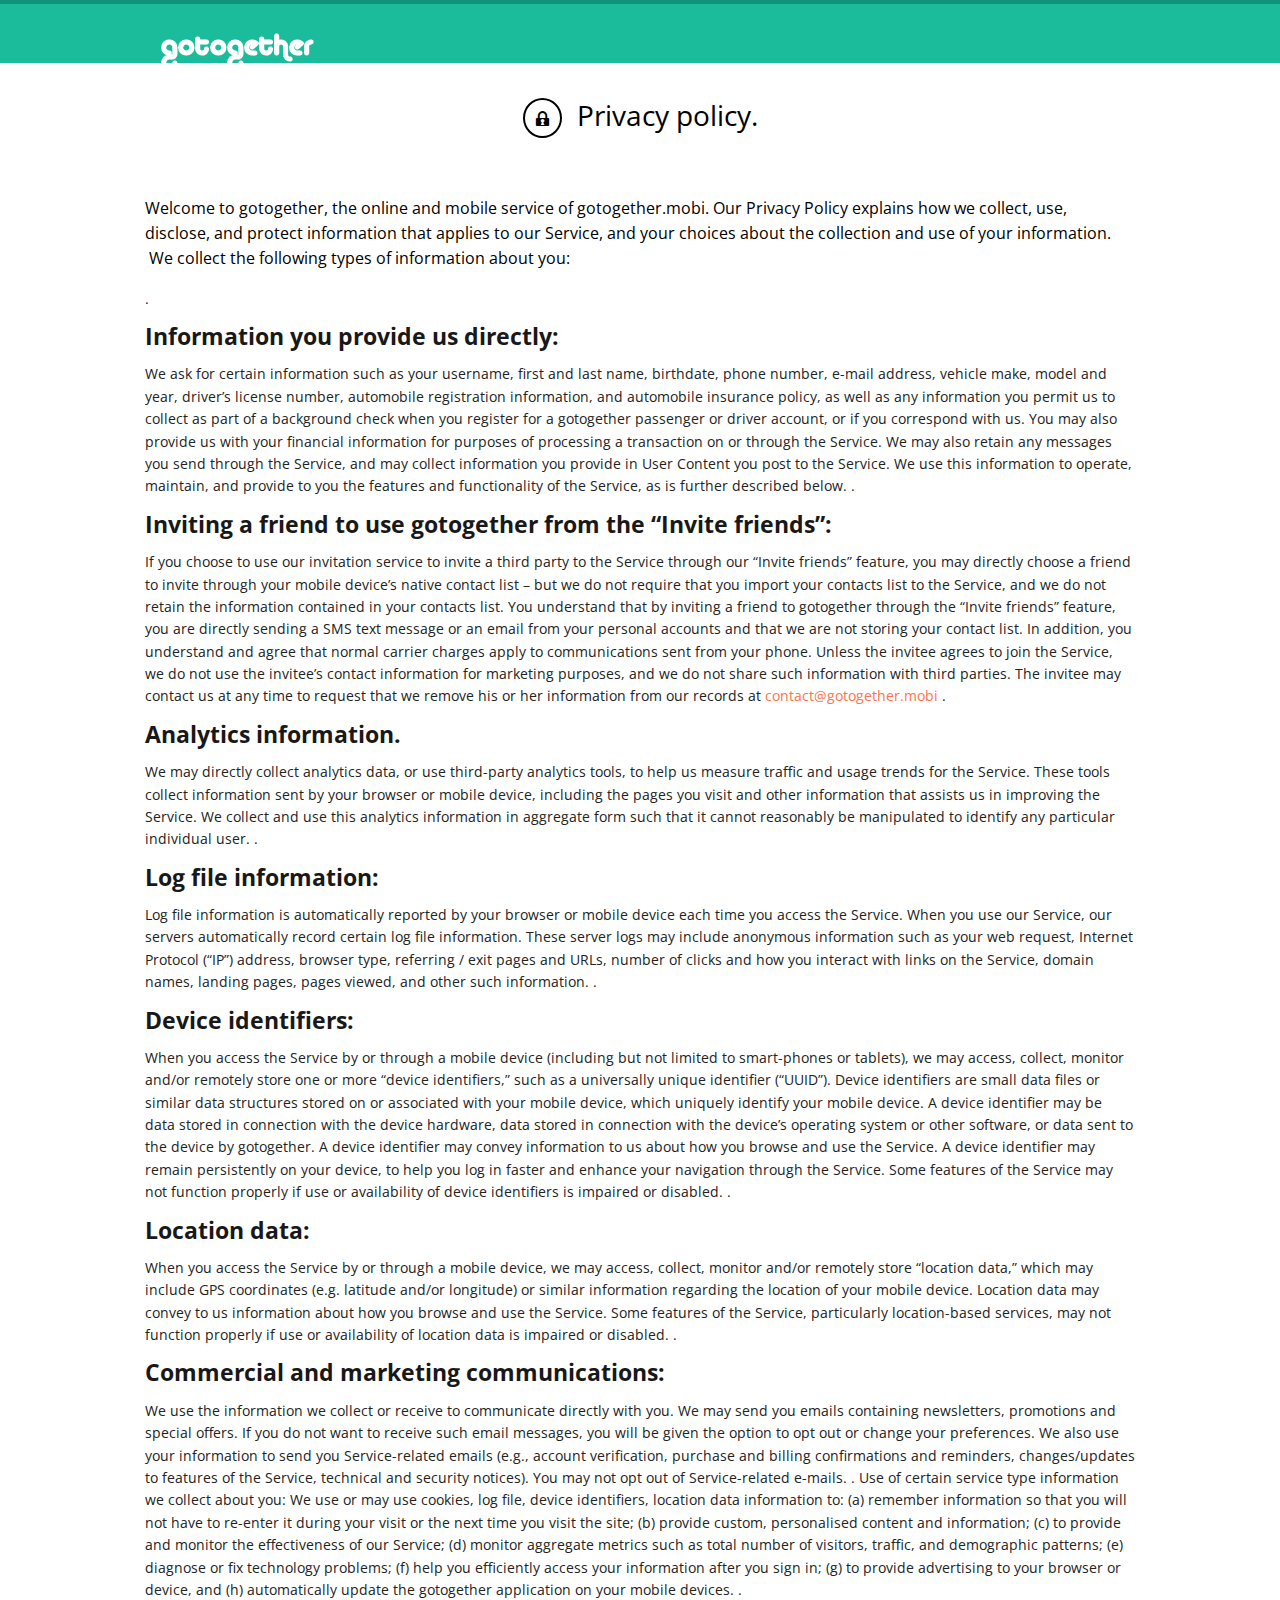
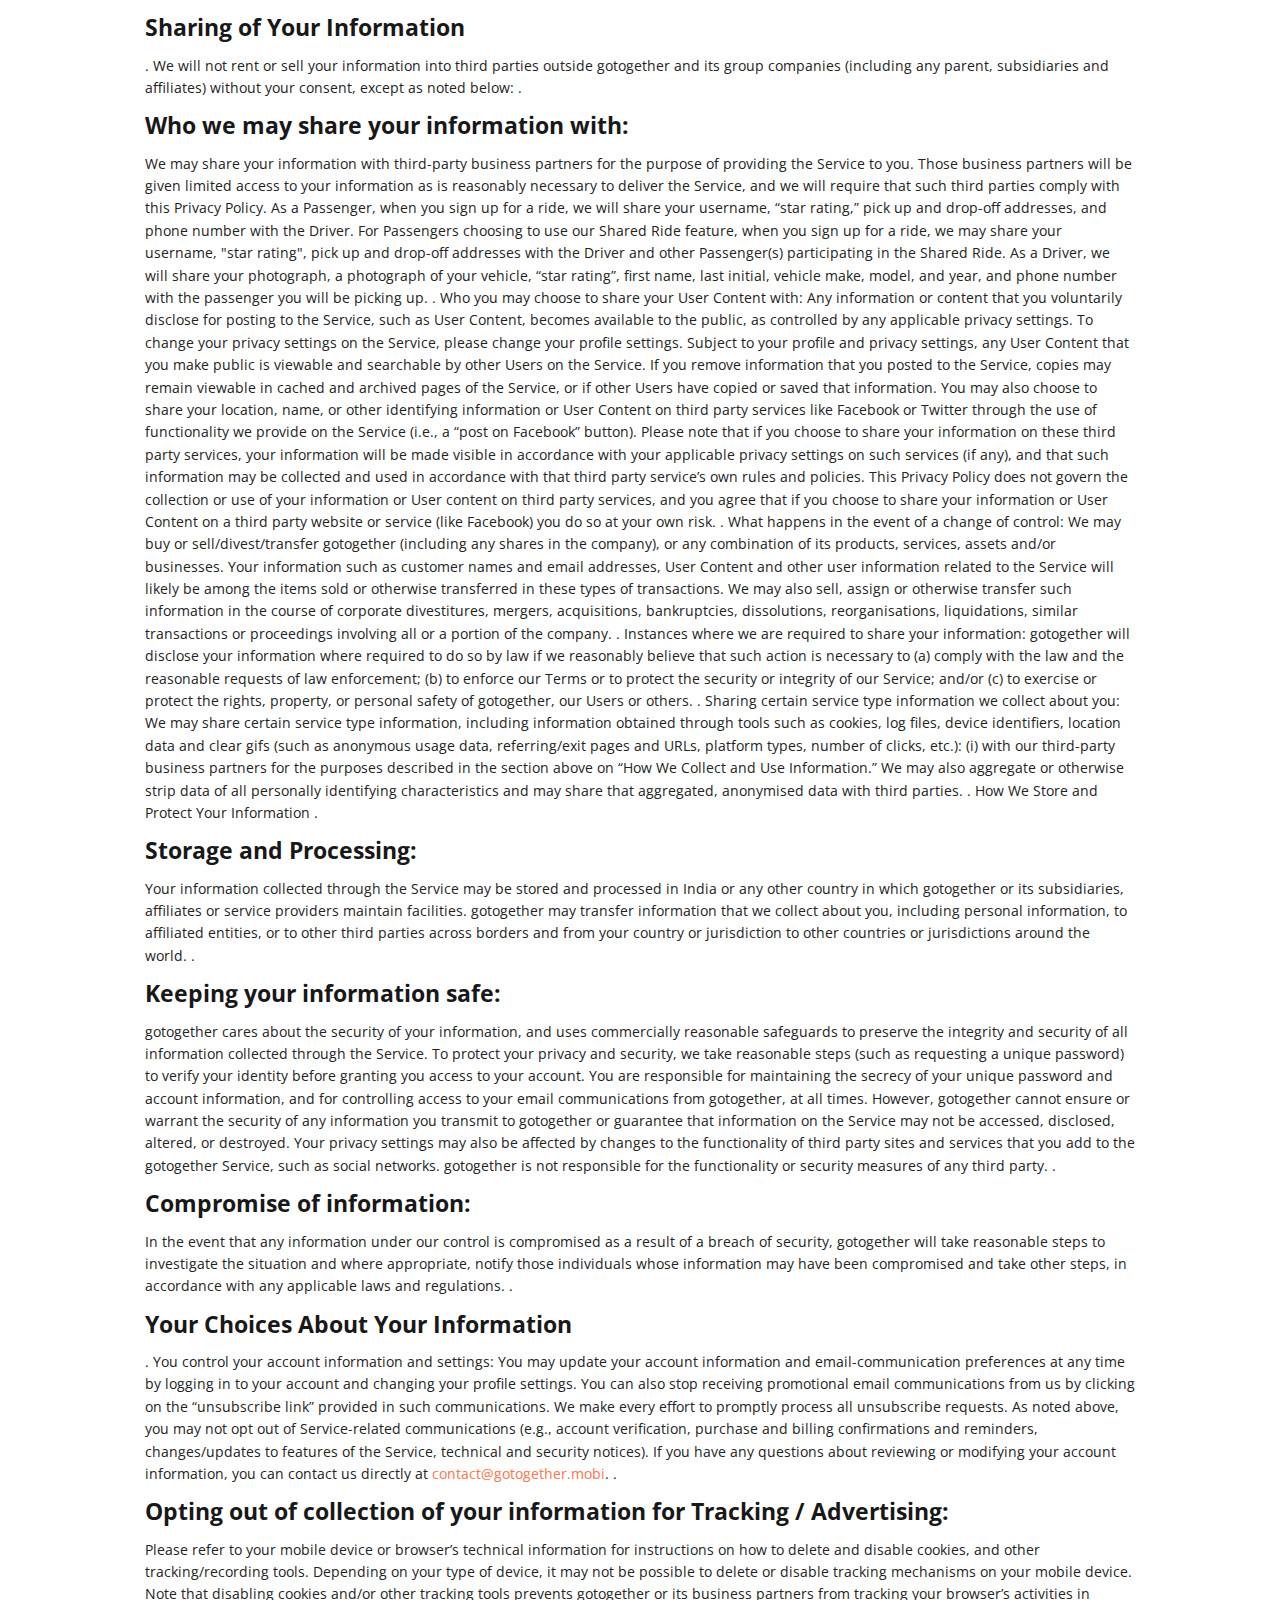
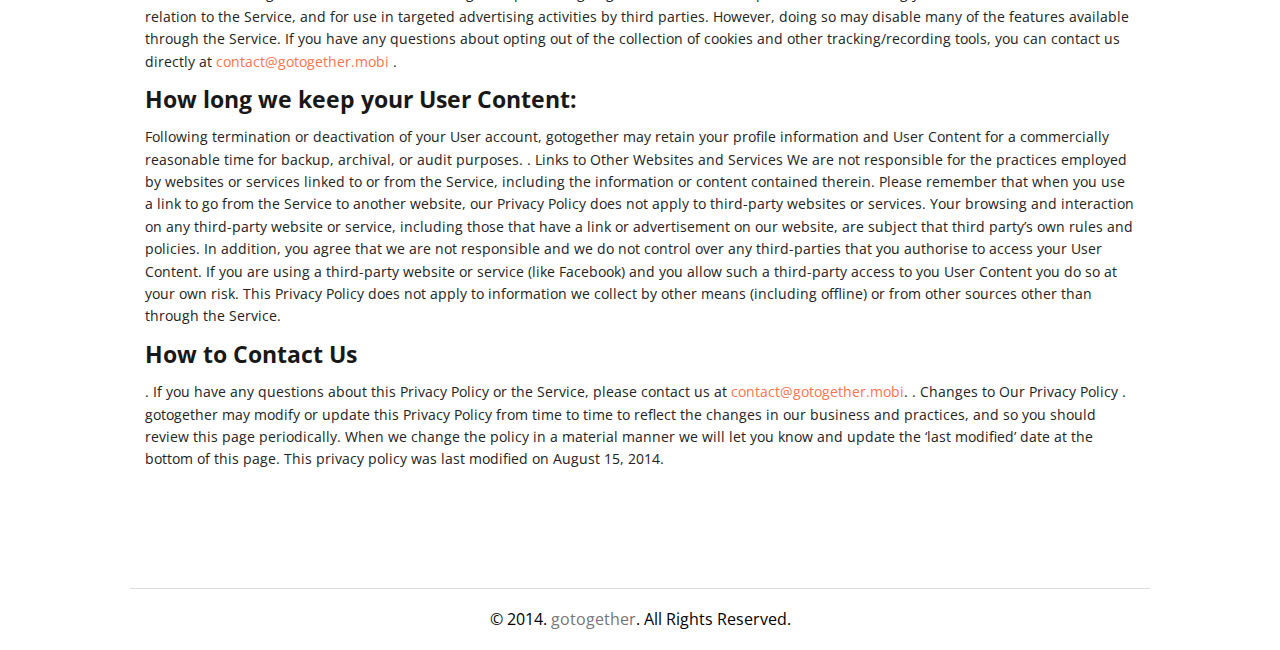
<file: gotogether-website/divshot/public/privacy.html>
<!DOCTYPE html>
<html lang="en">
<head>

	<title>gotogether - India's First Intercity Ridesharing Network</title>
	<meta name="description" content="India's First Intercity Ridesharing Network" />
	<meta name="google-site-verification" content="93bONNkUtpDJOjHegXMJ3pSWu0v3qXe9Ke_nkKaR72Q" />
	<meta name="keywords" content="Intercity Ridesharing, home town travel, gotogether, go together, Ridesharing, Travels online booking, India intercity travel" />
	<meta name="viewport" content="width=device-width, initial-scale=1, maximum-scale=1" />
	<meta http-equiv="Content-Type" content="text/html; charset=UTF-8" />
	<meta name="language" content="en-us" />
	<meta name="classification" content="rideshare, travel app, transportation" />
	<meta name="rating" content="General" />

	<!-- CSS Files -->
	<link rel="stylesheet" type="text/css" href="css/reset.css"/>
	<link rel="stylesheet" type="text/css" href="css/foundation.css"/>
	<link rel="stylesheet" type="text/css" href="css/style.css"/>
	<link rel="stylesheet" type="text/css" href="css/ico.css"/>
	<link rel="stylesheet" type="text/css" href="css/flexslider.css"/>

	<!-- FAVICON-->
	<link rel="shortcut icon" href="images/favicon.ico">

	<!-- Google Webfont -->
	<link href='http://fonts.googleapis.com/css?family=Open+Sans:400,300,300italic,400italic,600,600italic,700,800' rel='stylesheet' type='text/css'>
	<link href='http://fonts.googleapis.com/css?family=Droid+Serif:400italic' rel='stylesheet' type='text/css'>
	<link href='http://fonts.googleapis.com/css?family=Open+Sans+Condensed:300,700' rel='stylesheet' type='text/css'>

	<!-- jQuery Files -->
	<script type="text/javascript" src="js/jquery-1.8.3.min.js"></script>
	<script type="text/javascript" src="js/jquery.flexslider.js"></script>
	<script type="text/javascript" src="js/contact.js"></script>
	<script type="text/javascript" src="js/jquery.localscroll-1.2.7-min.js"></script>
	<script type="text/javascript" src="js/jquery.mobilemenu.js"></script>
	<script type="text/javascript" src="js/jquery.scrollTo.js"></script>
	<script type="text/javascript" src="js/jquery.nav.js"></script>
	<script type="text/javascript" src="js/main.js"></script>

</head>
<body>

<!-- Header section -->
<header>
	<div class="top-wrap">
		<div class="row">
			<div class="twelve columns">
				<!-- Logo content -->
				<div class="four columns logo">
					<h1><a href="#">gotogether</a></h1>
				</div>
			</div>
		</div>
	</div>
</header>
<!-- Header section -->

<!-- Contact section -->
<section id="contact">
	<div class="row">
		<div class="twelve columns">
			<h3><i class="icon-lock"></i>Privacy policy.</h3>

			<p>
Welcome to gotogether, the online and mobile service of gotogether.mobi.
Our Privacy Policy explains how we collect, use, disclose, and protect information that applies to our Service, and your choices about the collection and use of your information.
<br> We collect the following types of information about you:
<ul>

	.	<h4>Information you provide us directly: </h4>
		We ask for certain information such as your username, first and last name, birthdate, phone number, e-mail address, vehicle make, model and year, driver’s license number, automobile registration information, and automobile insurance policy, as well as any information you permit us to collect as part of a background check when you register for a gotogether passenger or driver account, or if you correspond with us. You may also provide us with your financial information for purposes of processing a transaction on or through the Service. We may also retain any messages you send through the Service, and may collect information you provide in User Content you post to the Service. We use this information to operate, maintain, and provide to you the features and functionality of the Service, as is further described below.
	.	<h4>Inviting a friend to use gotogether from the “Invite friends”: </h4>
		If you choose to use our invitation service to invite a third party to the Service through our “Invite friends” feature, you may directly choose a friend to invite through your mobile device’s native contact list – but we do not require that you import your contacts list to the Service, and we do not retain the information contained in your contacts list. You understand that by inviting a friend to gotogether through the “Invite friends” feature, you are directly sending a SMS text message or an email from your personal accounts and that we are not storing your contact list. In addition, you understand and agree that normal carrier charges apply to communications sent from your phone. Unless the invitee agrees to join the Service, we do not use the invitee’s contact information for marketing purposes, and we do not share such information with third parties. The invitee may contact us at any time to request that we remove his or her information from our records at <a href="mailto:contact@gotogether.mobi" target="_top">contact@gotogether.mobi</a>
	.	<h4>Analytics information. </h4>
		We may directly collect analytics data, or use third-party analytics tools, to help us measure traffic and usage trends for the Service. These tools collect information sent by your browser or mobile device, including the pages you visit and other information that assists us in improving the Service. We collect and use this analytics information in aggregate form such that it cannot reasonably be manipulated to identify any particular individual user.
	.	<h4>Log file information: </h4>
		Log file information is automatically reported by your browser or mobile device each time you access the Service. When you use our Service, our servers automatically record certain log file information. These server logs may include anonymous information such as your web request, Internet Protocol (“IP”) address, browser type, referring / exit pages and URLs, number of clicks and how you interact with links on the Service, domain names, landing pages, pages viewed, and other such information.
	.	<h4>Device identifiers:</h4>
		When you access the Service by or through a mobile device (including but not limited to smart-phones or tablets), we may access, collect, monitor and/or remotely store one or more “device identifiers,” such as a universally unique identifier (“UUID”). Device identifiers are small data files or similar data structures stored on or associated with your mobile device, which uniquely identify your mobile device. A device identifier may be data stored in connection with the device hardware, data stored in connection with the device’s operating system or other software, or data sent to the device by gotogether. A device identifier may convey information to us about how you browse and use the Service. A device identifier may remain persistently on your device, to help you log in faster and enhance your navigation through the Service. Some features of the Service may not function properly if use or availability of device identifiers is impaired or disabled.
	.	<h4>Location data:</h4>
		When you access the Service by or through a mobile device, we may access, collect, monitor and/or remotely store “location data,” which may include GPS coordinates (e.g. latitude and/or longitude) or similar information regarding the location of your mobile device. Location data may convey to us information about how you browse and use the Service. Some features of the Service, particularly location-based services, may not function properly if use or availability of location data is impaired or disabled.
	.	<h4>Commercial and marketing communications:</h4>
		We use the information we collect or receive to communicate directly with you. We may send you emails containing newsletters, promotions and special offers. If you do not want to receive such email messages, you will be given the option to opt out or change your preferences. We also use your information to send you Service-related emails (e.g., account verification, purchase and billing confirmations and reminders, changes/updates to features of the Service, technical and security notices). You may not opt out of Service-related e-mails.
	.	Use of certain service type information we collect about you: We use or may use cookies, log file, device identifiers, location data information to: (a) remember information so that you will not have to re-enter it during your visit or the next time you visit the site; (b) provide custom, personalised content and information; (c) to provide and monitor the effectiveness of our Service; (d) monitor aggregate metrics such as total number of visitors, traffic, and demographic patterns; (e) diagnose or fix technology problems; (f) help you efficiently access your information after you sign in; (g) to provide advertising to your browser or device, and (h) automatically update the gotogether application on your mobile devices.
	.	<h4>Sharing of Your Information</h4>
	.	We will not rent or sell your information into third parties outside gotogether and its group companies (including any parent, subsidiaries and affiliates) without your consent, except as noted below:
	.	<h4>Who we may share your information with:</h4>
		We may share your information with third-party business partners for the purpose of providing the Service to you. Those business partners will be given limited access to your information as is reasonably necessary to deliver the Service, and we will require that such third parties comply with this Privacy Policy. As a Passenger, when you sign up for a ride, we will share your username, “star rating,” pick up and drop-off addresses, and phone number with the Driver. For Passengers choosing to use our Shared Ride feature, when you sign up for a ride, we may share your username, "star rating", pick up and drop-off addresses with the Driver and other Passenger(s) participating in the Shared Ride. As a Driver, we will share your photograph, a photograph of your vehicle, “star rating”, first name, last initial, vehicle make, model, and year, and phone number with the passenger you will be picking up.
	.	Who you may choose to share your User Content with: Any information or content that you voluntarily disclose for posting to the Service, such as User Content, becomes available to the public, as controlled by any applicable privacy settings. To change your privacy settings on the Service, please change your profile settings. Subject to your profile and privacy settings, any User Content that you make public is viewable and searchable by other Users on the Service. If you remove information that you posted to the Service, copies may remain viewable in cached and archived pages of the Service, or if other Users have copied or saved that information. You may also choose to share your location, name, or other identifying information or User Content on third party services like Facebook or Twitter through the use of functionality we provide on the Service (i.e., a “post on Facebook” button). Please note that if you choose to share your information on these third party services, your information will be made visible in accordance with your applicable privacy settings on such services (if any), and that such information may be collected and used in accordance with that third party service’s own rules and policies. This Privacy Policy does not govern the collection or use of your information or User content on third party services, and you agree that if you choose to share your information or User Content on a third party website or service (like Facebook) you do so at your own risk.
	.	What happens in the event of a change of control: We may buy or sell/divest/transfer gotogether (including any shares in the company), or any combination of its products, services, assets and/or businesses. Your information such as customer names and email addresses, User Content and other user information related to the Service will likely be among the items sold or otherwise transferred in these types of transactions. We may also sell, assign or otherwise transfer such information in the course of corporate divestitures, mergers, acquisitions, bankruptcies, dissolutions, reorganisations, liquidations, similar transactions or proceedings involving all or a portion of the company.
	.	Instances where we are required to share your information: gotogether will disclose your information where required to do so by law if we reasonably believe that such action is necessary to (a) comply with the law and the reasonable requests of law enforcement; (b) to enforce our Terms or to protect the security or integrity of our Service; and/or (c) to exercise or protect the rights, property, or personal safety of gotogether, our Users or others.
	.	Sharing certain service type information we collect about you: We may share certain service type information, including information obtained through tools such as cookies, log files, device identifiers, location data and clear gifs (such as anonymous usage data, referring/exit pages and URLs, platform types, number of clicks, etc.): (i) with our third-party business partners for the purposes described in the section above on “How We Collect and Use Information.” We may also aggregate or otherwise strip data of all personally identifying characteristics and may share that aggregated, anonymised data with third parties.
	.	How We Store and Protect Your Information
	.	<h4>Storage and Processing: </h4>
		Your information collected through the Service may be stored and processed in India or any other country in which gotogether or its subsidiaries, affiliates or service providers maintain facilities. gotogether may transfer information that we collect about you, including personal information, to affiliated entities, or to other third parties across borders and from your country or jurisdiction to other countries or jurisdictions around the world.
	.	<h4>Keeping your information safe: </h4>
		gotogether cares about the security of your information, and uses commercially reasonable safeguards to preserve the integrity and security of all information collected through the Service. To protect your privacy and security, we take reasonable steps (such as requesting a unique password) to verify your identity before granting you access to your account. You are responsible for maintaining the secrecy of your unique password and account information, and for controlling access to your email communications from gotogether, at all times. However, gotogether cannot ensure or warrant the security of any information you transmit to gotogether or guarantee that information on the Service may not be accessed, disclosed, altered, or destroyed. Your privacy settings may also be affected by changes to the functionality of third party sites and services that you add to the gotogether Service, such as social networks. gotogether is not responsible for the functionality or security measures of any third party.
	.	<h4>Compromise of information: </h4>
		In the event that any information under our control is compromised as a result of a breach of security, gotogether will take reasonable steps to investigate the situation and where appropriate, notify those individuals whose information may have been compromised and take other steps, in accordance with any applicable laws and regulations.
	.	<h4>Your Choices About Your Information</h4>
	.	You control your account information and settings: You may update your account information and email-communication preferences at any time by logging in to your account and changing your profile settings. You can also stop receiving promotional email communications from us by clicking on the “unsubscribe link” provided in such communications. We make every effort to promptly process all unsubscribe requests. As noted above, you may not opt out of Service-related communications (e.g., account verification, purchase and billing confirmations and reminders, changes/updates to features of the Service, technical and security notices). If you have any questions about reviewing or modifying your account information, you can contact us directly at <a href="mailto:contact@gotogether.mobi" target="_top">contact@gotogether.mobi</a>.
	.	<h4>Opting out of collection of your information for Tracking / Advertising:</h4>
		Please refer to your mobile device or browser’s technical information for instructions on how to delete and disable cookies, and other tracking/recording tools. Depending on your type of device, it may not be possible to delete or disable tracking mechanisms on your mobile device. Note that disabling cookies and/or other tracking tools prevents gotogether or its business partners from tracking your browser’s activities in relation to the Service, and for use in targeted advertising activities by third parties. However, doing so may disable many of the features available through the Service. If you have any questions about opting out of the collection of cookies and other tracking/recording tools, you can contact us directly at <a href="mailto:contact@gotogether.mobi" target="_top">contact@gotogether.mobi</a>
	.	<h4>How long we keep your User Content:</h4>
		Following termination or deactivation of your User account, gotogether may retain your profile information and User Content for a commercially reasonable time for backup, archival, or audit purposes.
	.	Links to Other Websites and Services We are not responsible for the practices employed by websites or services linked to or from the Service, including the information or content contained therein. Please remember that when you use a link to go from the Service to another website, our Privacy Policy does not apply to third-party websites or services. Your browsing and interaction on any third-party website or service, including those that have a link or advertisement on our website, are subject that third party’s own rules and policies. In addition, you agree that we are not responsible and we do not control over any third-parties that you authorise to access your User Content. If you are using a third-party website or service (like Facebook) and you allow such a third-party access to you User Content you do so at your own risk. This Privacy Policy does not apply to information we collect by other means (including offline) or from other sources other than through the Service.
<ul>
	<h4>How to Contact Us</h4>
	.	If you have any questions about this Privacy Policy or the Service, please contact us at <a href="mailto:contact@gotogether.mobi" target="_top">contact@gotogether.mobi</a>.
	.	Changes to Our Privacy Policy
	.	gotogether may modify or update this Privacy Policy from time to time to reflect the changes in our business and practices, and so you should review this page periodically. When we change the policy in a material manner we will let you know and update the ‘last modified’ date at the bottom of this page.
This privacy policy was last modified on August 15, 2014.
</p>
		</div>
	</div>
</section>
<!-- Contact section -->


<!-- Footer section -->
<footer class="footer">
	<div class="row">
		<div class="twelve columns footer-inner">
			<p>&copy; 2014. <a href="#">gotogether</a>. All Rights Reserved.</p>
		</div>
	</div>
</footer>
<!-- Footer section -->

</body>
</html>
</file>
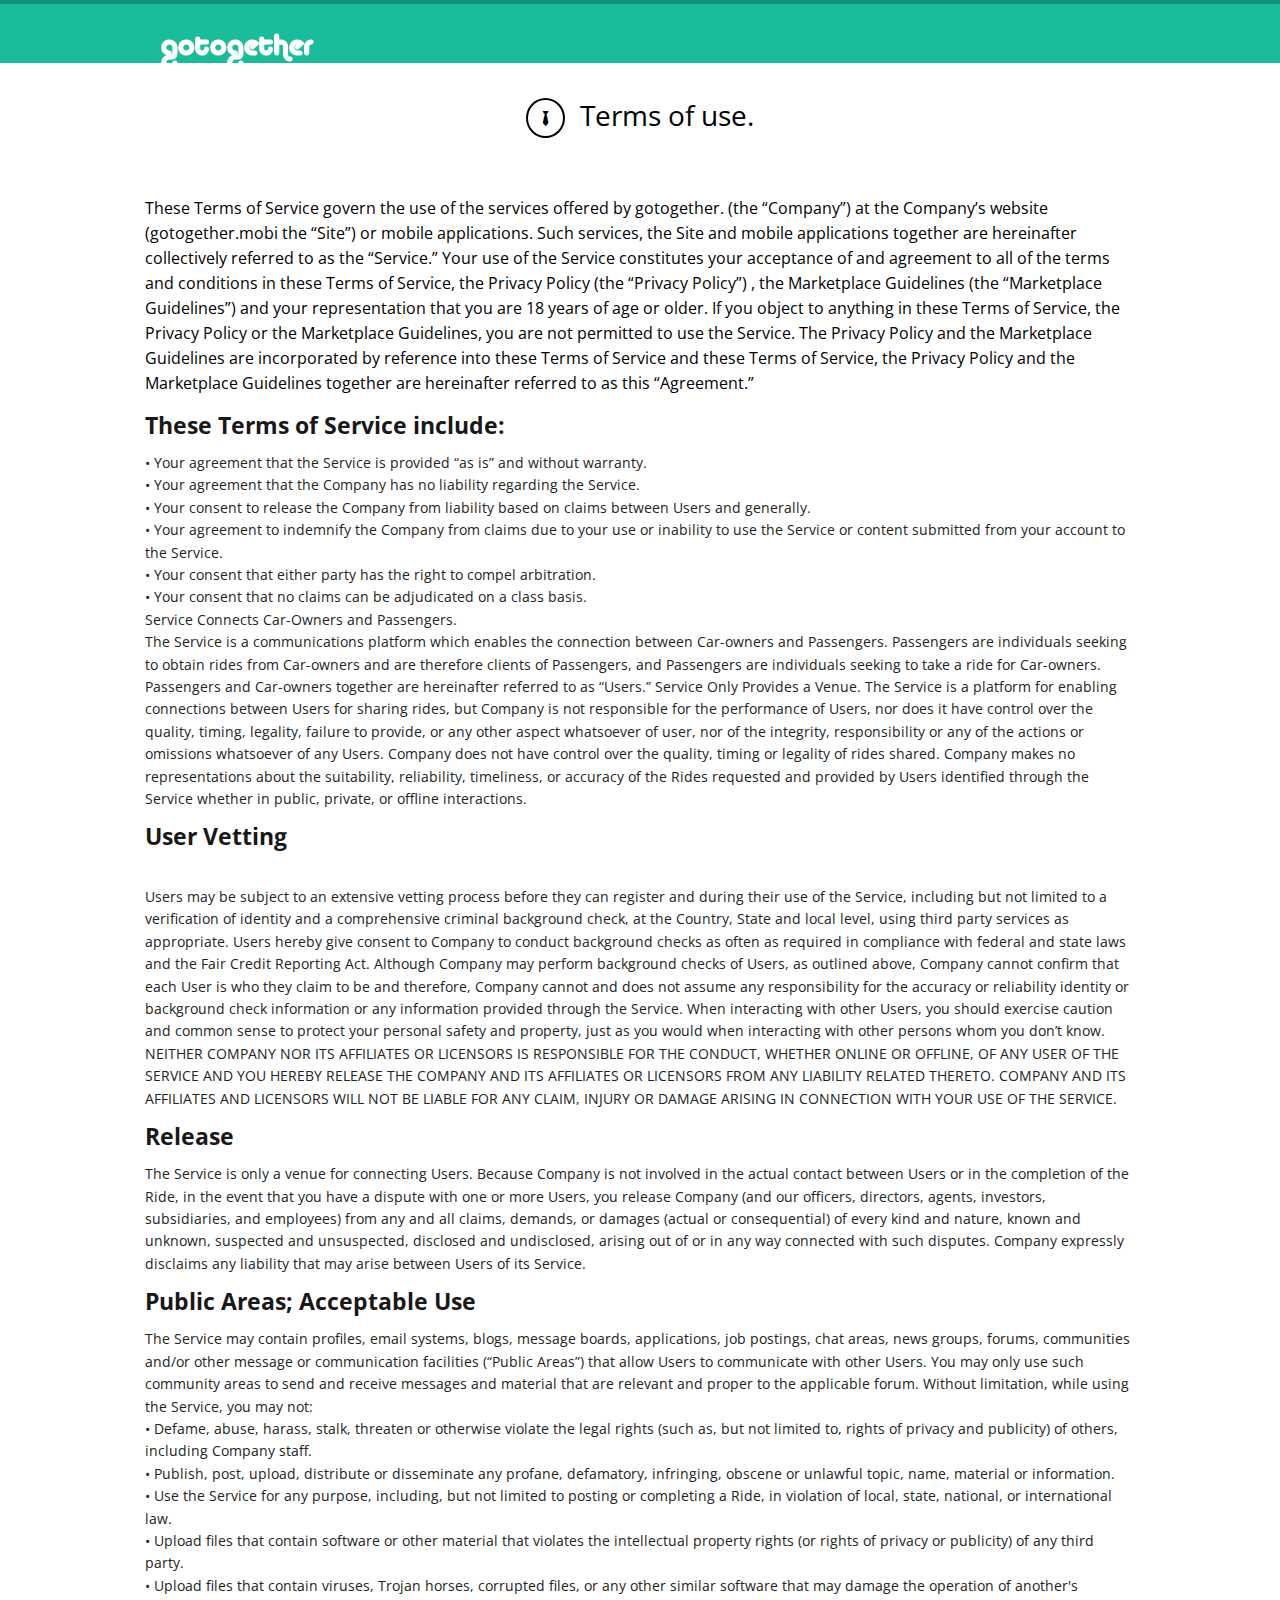
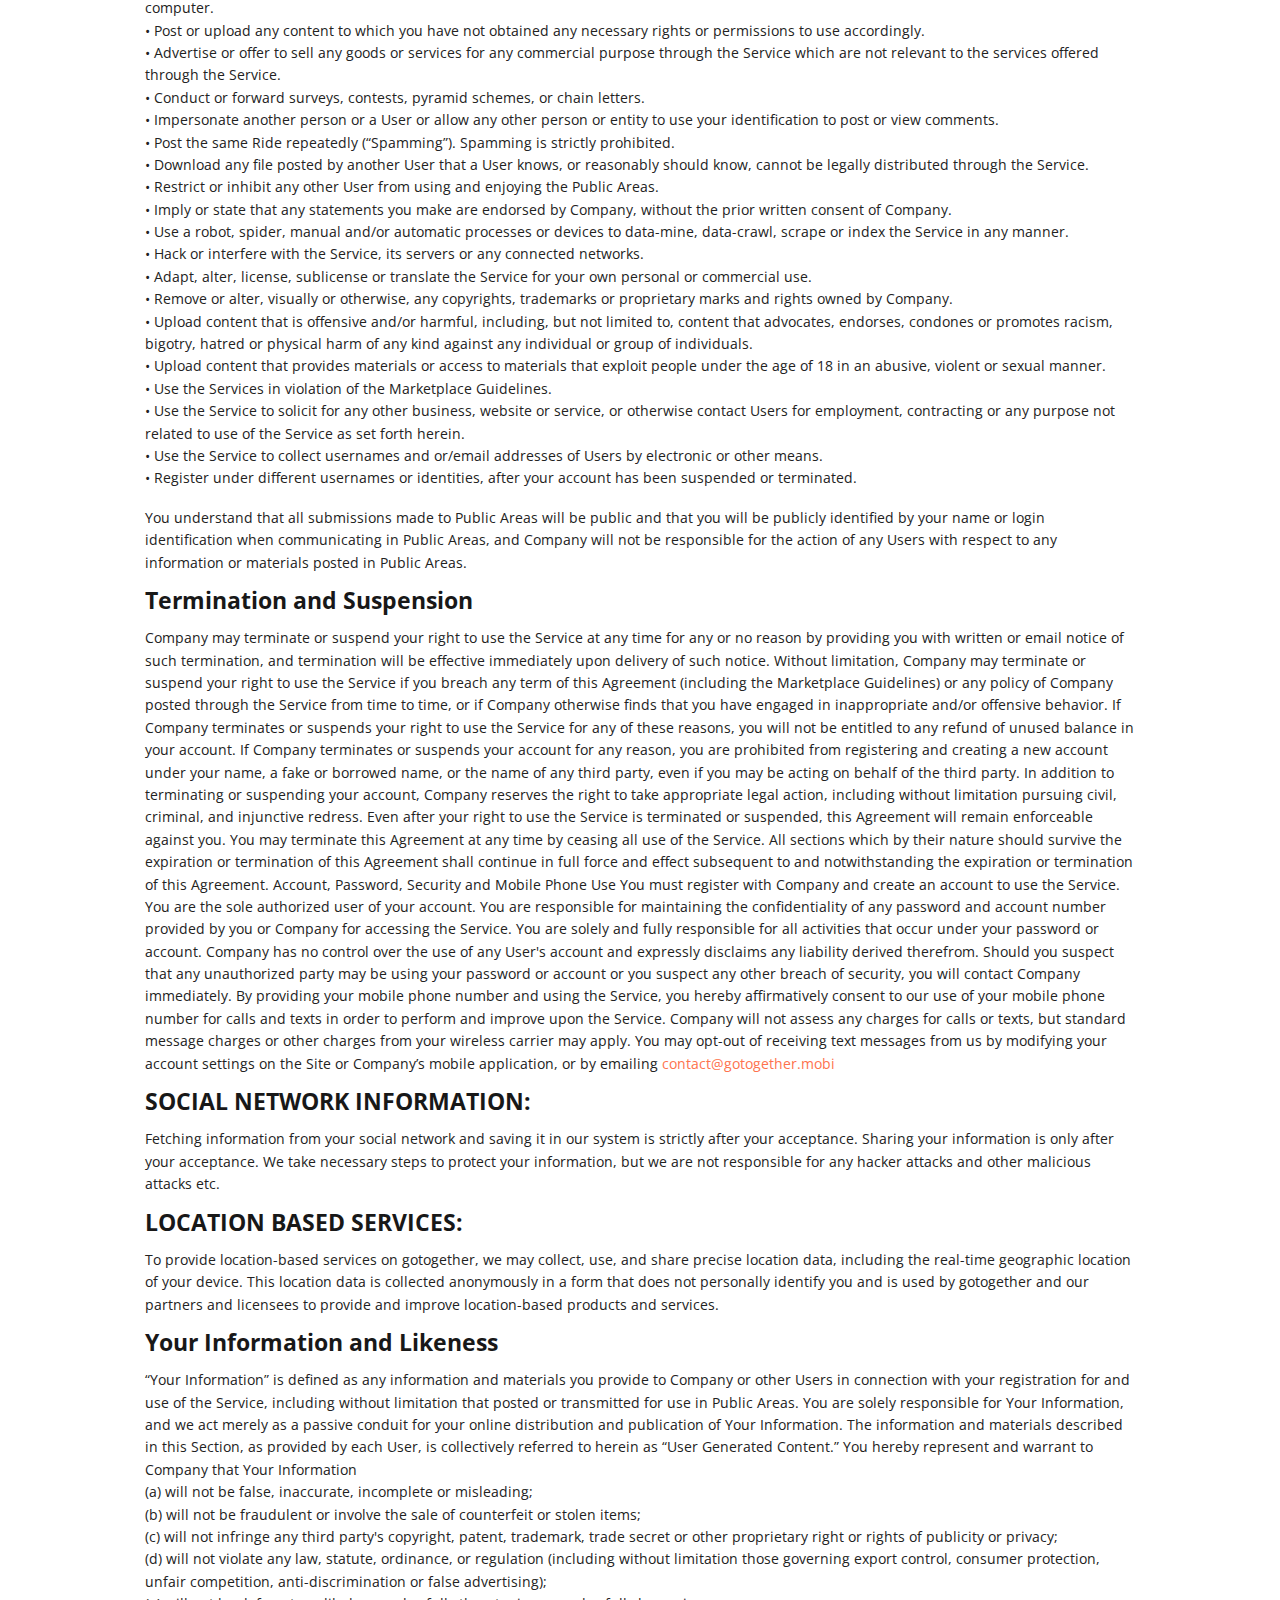
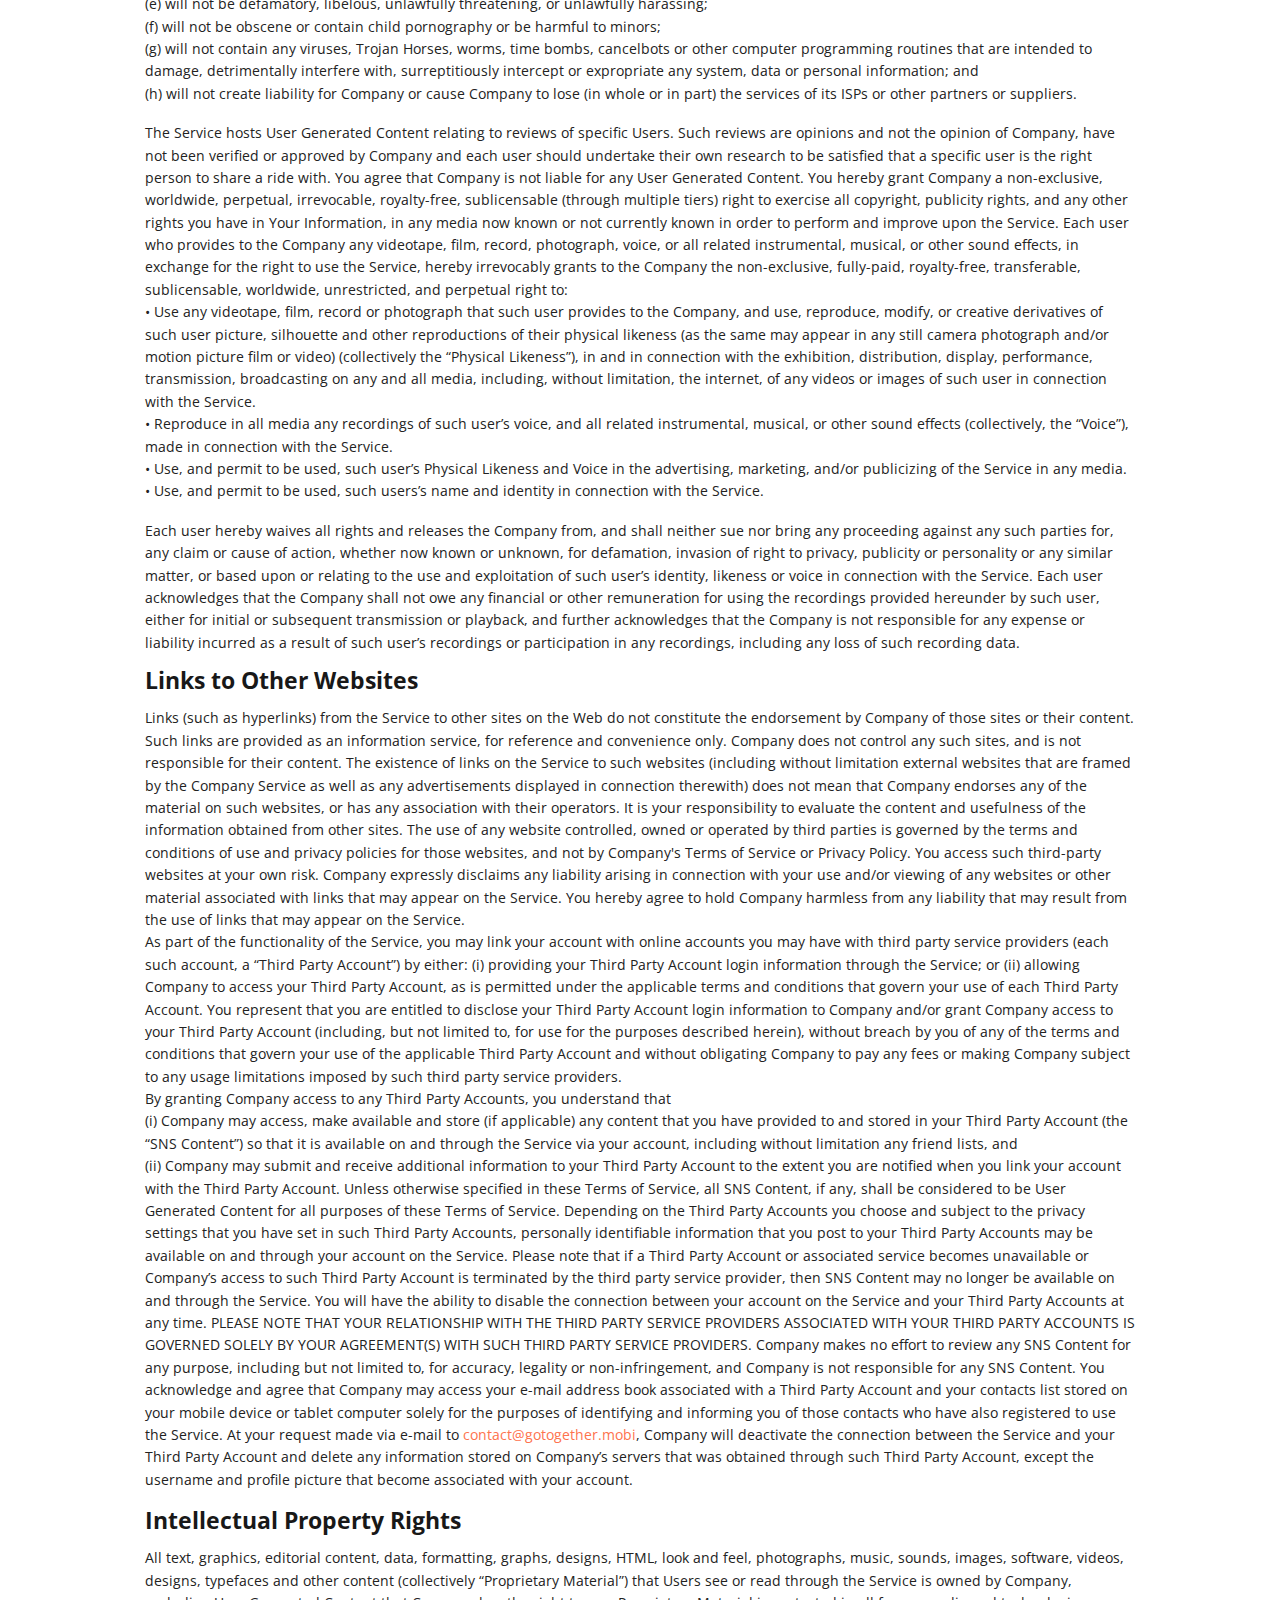
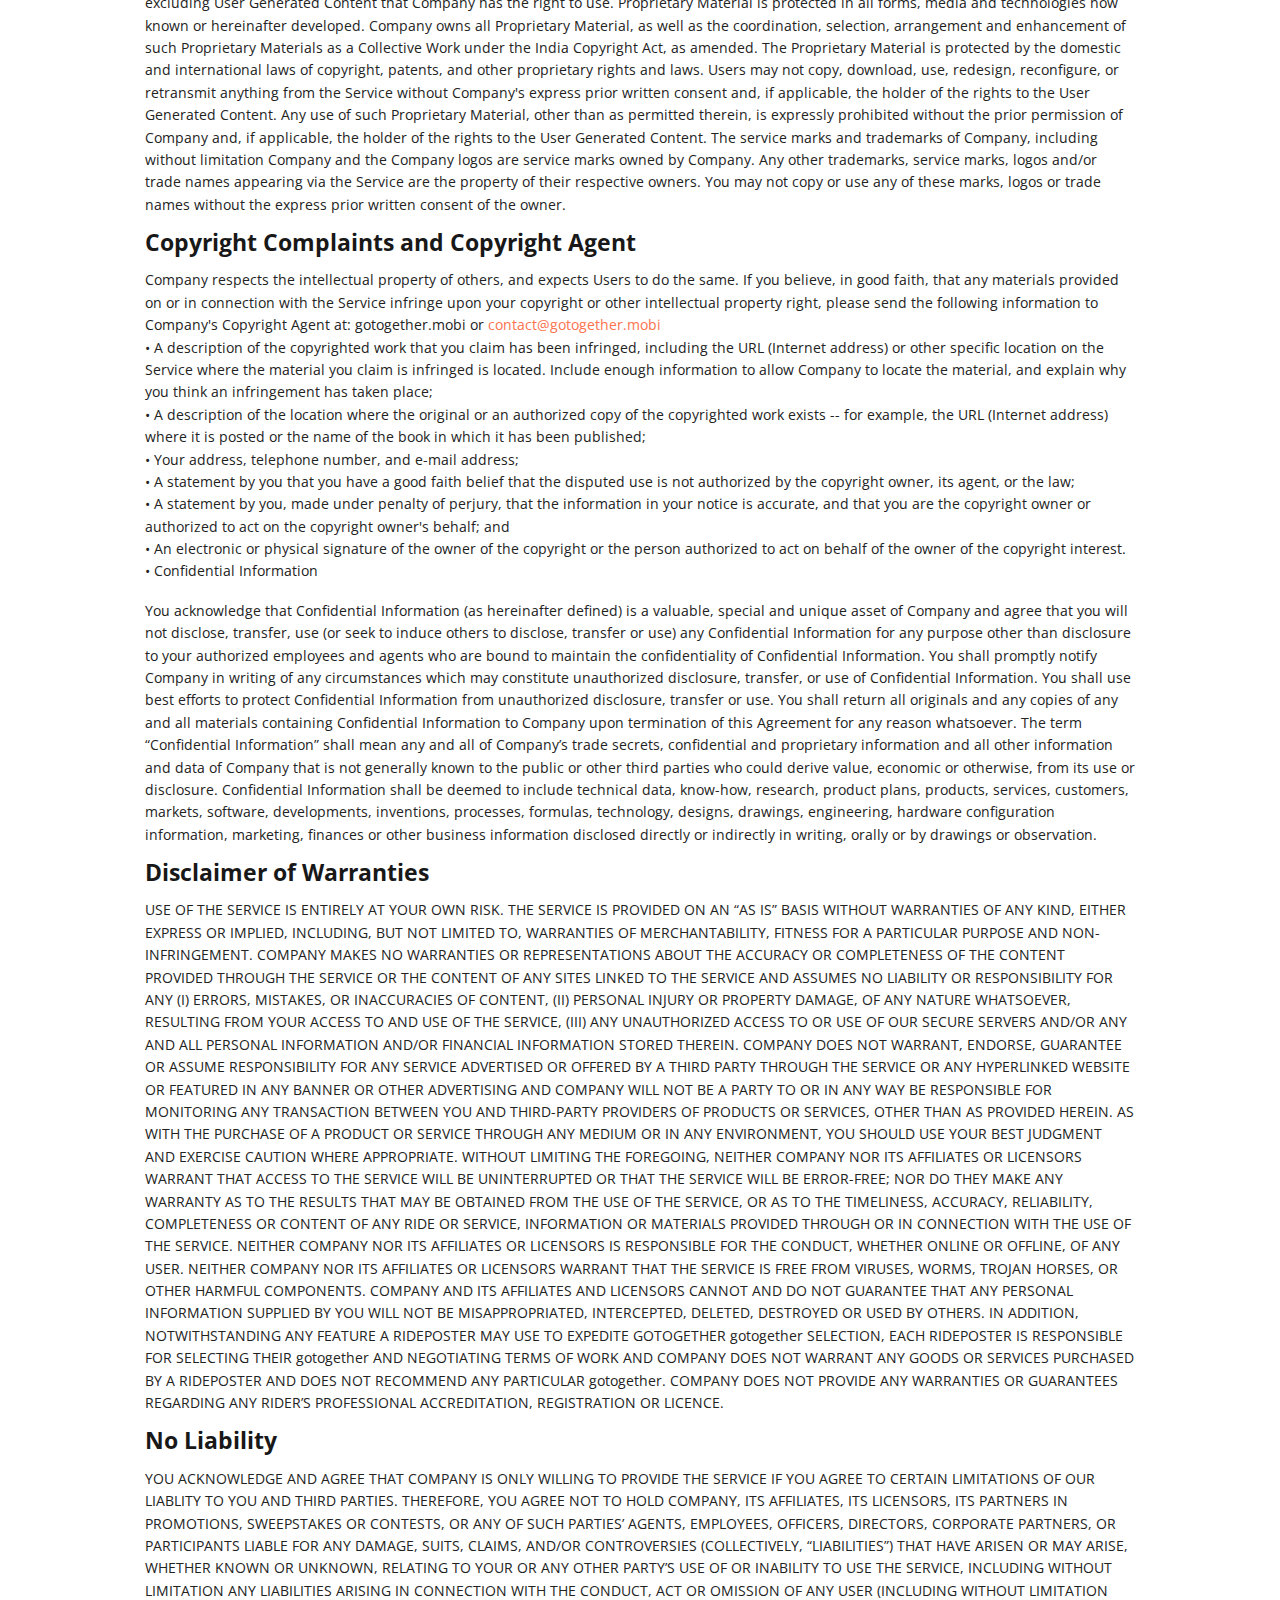
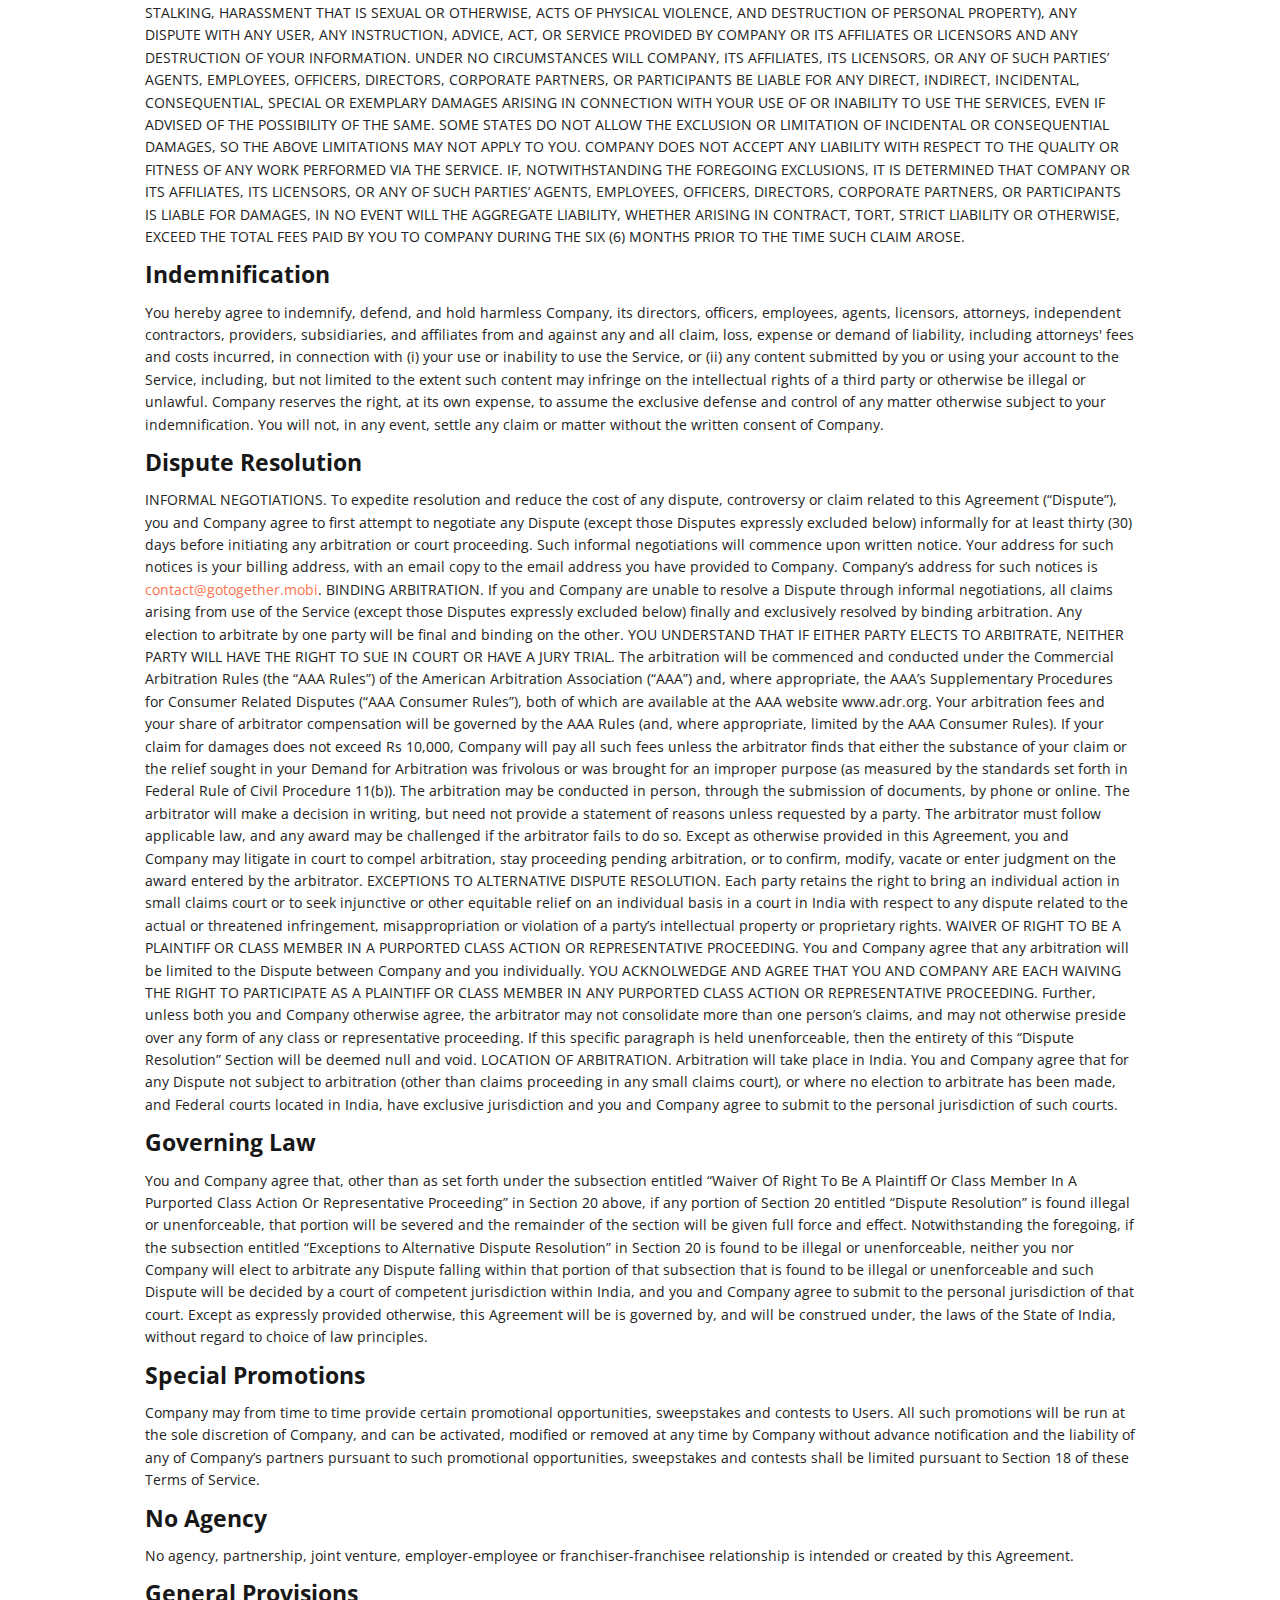
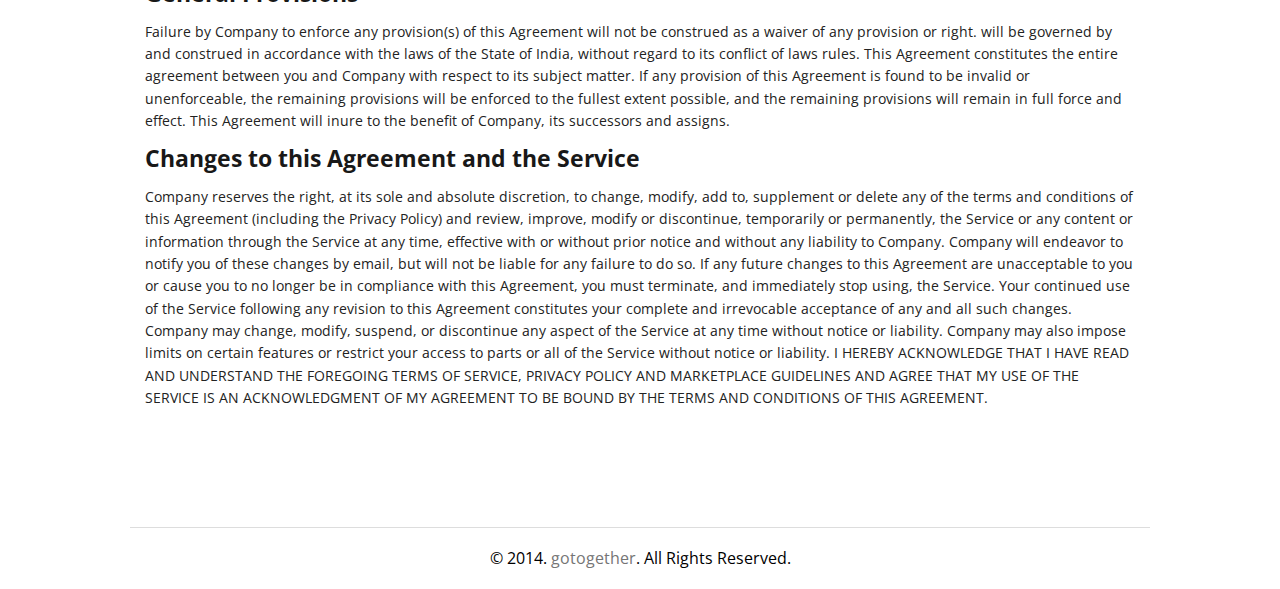
<file: gotogether-website/divshot/public/terms.html>
<!DOCTYPE html>
<html lang="en">
<head>

	<title>gotogether - India's First Intercity Ridesharing Network</title>
	<meta name="description" content="India's First Intercity Ridesharing Network" />
	<meta name="google-site-verification" content="93bONNkUtpDJOjHegXMJ3pSWu0v3qXe9Ke_nkKaR72Q" />
	<meta name="keywords" content="Intercity Ridesharing, home town travel, gotogether, go together, Ridesharing, Travels online booking, India intercity travel" />
	<meta name="viewport" content="width=device-width, initial-scale=1, maximum-scale=1" />
	<meta http-equiv="Content-Type" content="text/html; charset=UTF-8" />
	<meta name="language" content="en-us" />
	<meta name="classification" content="rideshare, travel app, transportation" />
	<meta name="rating" content="General" />

	<!-- CSS Files -->
	<link rel="stylesheet" type="text/css" href="css/reset.css"/>
	<link rel="stylesheet" type="text/css" href="css/foundation.css"/>
	<link rel="stylesheet" type="text/css" href="css/style.css"/>
	<link rel="stylesheet" type="text/css" href="css/ico.css"/>
	<link rel="stylesheet" type="text/css" href="css/flexslider.css"/>

	<!-- FAVICON-->
	<link rel="shortcut icon" href="images/favicon.ico">

	<!-- Google Webfont -->
	<link href='http://fonts.googleapis.com/css?family=Open+Sans:400,300,300italic,400italic,600,600italic,700,800' rel='stylesheet' type='text/css'>
	<link href='http://fonts.googleapis.com/css?family=Droid+Serif:400italic' rel='stylesheet' type='text/css'>
	<link href='http://fonts.googleapis.com/css?family=Open+Sans+Condensed:300,700' rel='stylesheet' type='text/css'>

	<!-- jQuery Files -->
	<script type="text/javascript" src="js/jquery-1.8.3.min.js"></script>
	<script type="text/javascript" src="js/jquery.flexslider.js"></script>
	<script type="text/javascript" src="js/contact.js"></script>
	<script type="text/javascript" src="js/jquery.localscroll-1.2.7-min.js"></script>
	<script type="text/javascript" src="js/jquery.mobilemenu.js"></script>
	<script type="text/javascript" src="js/jquery.scrollTo.js"></script>
	<script type="text/javascript" src="js/jquery.nav.js"></script>
	<script type="text/javascript" src="js/main.js"></script>

</head>
<body>

<!-- Header section -->
<header>
	<div class="top-wrap">
		<div class="row">
			<div class="twelve columns">
				<!-- Logo content -->
				<div class="four columns logo">
					<h1><a href="#">gotogether</a></h1>
				</div>
			</div>
		</div>
	</div>
</header>
<!-- Header section -->

<!-- Contact section -->
<section id="contact">
	<div class="row">
		<div class="twelve columns">
			<h3><i class="icon-tie-business"></i>Terms of use.</h3>

			<p>These Terms of Service govern the use of the services offered by gotogether. (the “Company”) at the Company’s website (gotogether.mobi the “Site”) or mobile applications. Such services, the Site and mobile applications together are hereinafter collectively referred to as the “Service.” Your use of the Service constitutes your acceptance of and agreement to all of the terms and conditions in these Terms of Service, the Privacy Policy (the “Privacy Policy”) , the Marketplace Guidelines (the “Marketplace Guidelines”)  and your representation that you are 18 years of age or older. If you object to anything in these Terms of Service, the Privacy Policy or the Marketplace Guidelines, you are not permitted to use the Service. The Privacy Policy and the Marketplace Guidelines are incorporated by reference into these Terms of Service and these Terms of Service, the Privacy Policy and the Marketplace Guidelines together are hereinafter referred to as this “Agreement.”
<h4>These Terms of Service include:</h4>
<ul>
	<li>•	Your agreement that the Service is provided “as is” and without warranty.</li>
	<li>•	Your agreement that the Company has no liability regarding the Service.</li>
	<li>•	Your consent to release the Company from liability based on claims between Users and generally.</li>
	<li>•	Your agreement to indemnify the Company from claims due to your use or inability to use the Service or content submitted from your account to the Service.</li>
	<li>•	Your consent that either party has the right to compel arbitration.</li>
	<li>•	Your consent that no claims can be adjudicated on a class basis.</li>
<ul>
Service Connects Car-Owners and Passengers.
<br>The Service is a communications platform which enables the connection between Car-owners and Passengers. Passengers are individuals seeking to obtain rides from Car-owners and are therefore clients of Passengers, and Passengers are individuals seeking to take a ride for Car-owners. Passengers and Car-owners together are hereinafter referred to as “Users.”
Service Only Provides a Venue.
The Service is a platform for enabling connections between Users for sharing rides, but Company is not responsible for the performance of Users, nor does it have control over the quality, timing, legality, failure to provide, or any other aspect whatsoever of user, nor of the integrity, responsibility or any of the actions or omissions whatsoever of any Users. Company does not have control over the quality, timing or legality of rides shared. Company makes no representations about the suitability, reliability, timeliness, or accuracy of the Rides requested and provided by Users identified through the Service whether in public, private, or offline interactions.
<h4>User Vetting</h4>
<br>Users may be subject to an extensive vetting process before they can register and during their use of the Service, including but not limited to a verification of identity and a comprehensive criminal background check, at the Country, State and local level, using third party services as appropriate. Users hereby give consent to Company to conduct background checks as often as required in compliance with federal and state laws and the Fair Credit Reporting Act.
Although Company may perform background checks of Users, as outlined above, Company cannot confirm that each User is who they claim to be and therefore, Company cannot and does not assume any responsibility for the accuracy or reliability identity or background check information or any information provided through the Service.
When interacting with other Users, you should exercise caution and common sense to protect your personal safety and property, just as you would when interacting with other persons whom you don’t know. NEITHER COMPANY NOR ITS AFFILIATES OR LICENSORS IS RESPONSIBLE FOR THE CONDUCT, WHETHER ONLINE OR OFFLINE, OF ANY USER OF THE SERVICE AND YOU HEREBY RELEASE THE COMPANY AND ITS AFFILIATES OR LICENSORS FROM ANY LIABILITY RELATED THERETO. COMPANY AND ITS AFFILIATES AND LICENSORS WILL NOT BE LIABLE FOR ANY CLAIM, INJURY OR DAMAGE ARISING IN CONNECTION WITH YOUR USE OF THE SERVICE.
<h4>Release</h4>
The Service is only a venue for connecting Users. Because Company is not involved in the actual contact between Users or in the completion of the Ride, in the event that you have a dispute with one or more Users, you release Company (and our officers, directors, agents, investors, subsidiaries, and employees) from any and all claims, demands, or damages (actual or consequential) of every kind and nature, known and unknown, suspected and unsuspected, disclosed and undisclosed, arising out of or in any way connected with such disputes.
Company expressly disclaims any liability that may arise between Users of its Service.
<h4>Public Areas; Acceptable Use</h4>
The Service may contain profiles, email systems, blogs, message boards, applications, job postings, chat areas, news groups, forums, communities and/or other message or communication facilities (“Public Areas”) that allow Users to communicate with other Users. You may only use such community areas to send and receive messages and material that are relevant and proper to the applicable forum.
Without limitation, while using the Service, you may not:
<ul>
		<li>•	Defame, abuse, harass, stalk, threaten or otherwise violate the legal rights (such as, but not limited to, rights of privacy and publicity) of others, including Company staff.	</li>
		<li>•	Publish, post, upload, distribute or disseminate any profane, defamatory, infringing, obscene or unlawful topic, name, material or information.</li>
		<li>•	Use the Service for any purpose, including, but not limited to posting or completing a Ride, in violation of local, state, national, or international law.</li>
		<li>•	Upload files that contain software or other material that violates the intellectual property rights (or rights of privacy or publicity) of any third party.</li>
		<li>•	Upload files that contain viruses, Trojan horses, corrupted files, or any other similar software that may damage the operation of another's computer.</li>
		<li>•	Post or upload any content to which you have not obtained any necessary rights or permissions to use accordingly.</li>
		<li>•	Advertise or offer to sell any goods or services for any commercial purpose through the Service which are not relevant to the services offered through the Service.</li>
		<li>•	Conduct or forward surveys, contests, pyramid schemes, or chain letters.</li>
		<li>•	Impersonate another person or a User or allow any other person or entity to use your identification to post or view comments.</li>
		<li>•	Post the same Ride repeatedly (“Spamming”). Spamming is strictly prohibited.</li>
		<li>•	Download any file posted by another User that a User knows, or reasonably should know, cannot be legally distributed through the Service.</li>
		<li>•	Restrict or inhibit any other User from using and enjoying the Public Areas.</li>
		<li>•	Imply or state that any statements you make are endorsed by Company, without the prior written consent of Company.</li>
		<li>•	Use a robot, spider, manual and/or automatic processes or devices to data-mine, data-crawl, scrape or index the Service in any manner.</li>
		<li>•	Hack or interfere with the Service, its servers or any connected networks.</li>
		<li>•	Adapt, alter, license, sublicense or translate the Service for your own personal or commercial use.
		<li>•	Remove or alter, visually or otherwise, any copyrights, trademarks or proprietary marks and rights owned by Company.</li>
		<li>•	Upload content that is offensive and/or harmful, including, but not limited to, content that advocates, endorses, condones or promotes racism, bigotry, hatred or physical harm of any kind against any individual or group of individuals.</li>
		<li>•	Upload content that provides materials or access to materials that exploit people under the age of 18 in an abusive, violent or sexual manner.</li>
		<li>•	Use the Services in violation of the Marketplace Guidelines.</li>
		<li>•	Use the Service to solicit for any other business, website or service, or otherwise contact Users for employment, contracting or any purpose not related to use of the Service as set forth herein.</li>
		<li>•	Use the Service to collect usernames and or/email addresses of Users by electronic or other means.</li>
		<li>•	Register under different usernames or identities, after your account has been suspended or terminated.</li>
</ul>
You understand that all submissions made to Public Areas will be public and that you will be publicly identified by your name or login identification when communicating in Public Areas, and Company will not be responsible for the action of any Users with respect to any information or materials posted in Public Areas.
<h4>Termination and Suspension</h4>
Company may terminate or suspend your right to use the Service at any time for any or no reason by providing you with written or email notice of such termination, and termination will be effective immediately upon delivery of such notice.
Without limitation, Company may terminate or suspend your right to use the Service if you breach any term of this Agreement (including the Marketplace Guidelines) or any policy of Company posted through the Service from time to time, or if Company otherwise finds that you have engaged in inappropriate and/or offensive behavior. If Company terminates or suspends your right to use the Service for any of these reasons, you will not be entitled to any refund of unused balance in your account. If Company terminates or suspends your account for any reason, you are prohibited from registering and creating a new account under your name, a fake or borrowed name, or the name of any third party, even if you may be acting on behalf of the third party. In addition to terminating or suspending your account, Company reserves the right to take appropriate legal action, including without limitation pursuing civil, criminal, and injunctive redress.
Even after your right to use the Service is terminated or suspended, this Agreement will remain enforceable against you.
You may terminate this Agreement at any time by ceasing all use of the Service. All sections which by their nature should survive the expiration or termination of this Agreement shall continue in full force and effect subsequent to and notwithstanding the expiration or termination of this Agreement.
Account, Password, Security and Mobile Phone Use
You must register with Company and create an account to use the Service. You are the sole authorized user of your account. You are responsible for maintaining the confidentiality of any password and account number provided by you or Company for accessing the Service. You are solely and fully responsible for all activities that occur under your password or account. Company has no control over the use of any User's account and expressly disclaims any liability derived therefrom. Should you suspect that any unauthorized party may be using your password or account or you suspect any other breach of security, you will contact Company immediately.
By providing your mobile phone number and using the Service, you hereby affirmatively consent to our use of your mobile phone number for calls and texts in order to perform and improve upon the Service. Company will not assess any charges for calls or texts, but standard message charges or other charges from your wireless carrier may apply. You may opt-out of receiving text messages from us by modifying your account settings on the Site or Company’s mobile application, or by emailing <a href="mailto:contact@gotogether.mobi" target="_top">contact@gotogether.mobi</a>
<h4>SOCIAL NETWORK INFORMATION:</h4>

Fetching information from your social network and saving it in our system is strictly after your acceptance.
Sharing your information is only after your acceptance.
We take necessary steps to protect your information, but we are not responsible for any hacker attacks and other malicious attacks etc.

<h4>LOCATION BASED SERVICES:</h4>

To provide location-based services on gotogether, we may collect, use, and share precise location data, including the real-time geographic location of your device. This location data is collected anonymously in a form that does not personally identify you and is used by gotogether and our partners and licensees to provide and improve location-based products and services.

<h4>Your Information and Likeness</h4>
“Your Information” is defined as any information and materials you provide to Company or other Users in connection with your registration for and use of the Service, including without limitation that posted or transmitted for use in Public Areas. You are solely responsible for Your Information, and we act merely as a passive conduit for your online distribution and publication of Your Information. The information and materials described in this Section, as provided by each User, is collectively referred to herein as “User Generated Content.” You hereby represent and warrant to Company that Your Information
<ul>
	<li>(a) will not be false, inaccurate, incomplete or misleading;</li>
	<li>(b) will not be fraudulent or involve the sale of counterfeit or stolen items;</li>
	<li>(c) will not infringe any third party's copyright, patent, trademark, trade secret or other proprietary right or rights of publicity or privacy;</li>
	<li>(d) will not violate any law, statute, ordinance, or regulation (including without limitation those governing export control, consumer protection, unfair competition, anti-discrimination or false advertising);</li>
	<li>(e) will not be defamatory, libelous, unlawfully threatening, or unlawfully harassing;</li>
	<li>(f) will not be obscene or contain child pornography or be harmful to minors;</li>
	<li>(g) will not contain any viruses, Trojan Horses, worms, time bombs, cancelbots or other computer programming routines that are intended to damage, detrimentally interfere with, surreptitiously intercept or expropriate any system, data or personal information; and</li>
	<li>(h) will not create liability for Company or cause Company to lose (in whole or in part) the services of its ISPs or other partners or suppliers.</li>
</ul>
The Service hosts User Generated Content relating to reviews of specific Users. Such reviews are opinions and not the opinion of Company, have not been verified or approved by Company and each user should undertake their own research to be satisfied that a specific user is the right person to share a ride with. You agree that Company is not liable for any User Generated Content.
You hereby grant Company a non-exclusive, worldwide, perpetual, irrevocable, royalty-free, sublicensable (through multiple tiers) right to exercise all copyright, publicity rights, and any other rights you have in Your Information, in any media now known or not currently known in order to perform and improve upon the Service.
Each user who provides to the Company any videotape, film, record, photograph, voice, or all related instrumental, musical, or other sound effects, in exchange for the right to use the Service, hereby irrevocably grants to the Company the non-exclusive, fully-paid, royalty-free, transferable, sublicensable, worldwide, unrestricted, and perpetual right to:
<ul>
	<li>•	Use any videotape, film, record or photograph that such user provides to the Company, and use, reproduce, modify, or creative derivatives of such user picture, silhouette and other reproductions of their physical likeness (as the same may appear in any still camera photograph and/or motion picture film or video) (collectively the “Physical Likeness”), in and in connection with the exhibition, distribution, display, performance, transmission, broadcasting on any and all media, including, without limitation, the internet, of any videos or images of such user in connection with the Service.</li>
	<li>•	Reproduce in all media any recordings of such user’s voice, and all related instrumental, musical, or other sound effects (collectively, the “Voice”), made in connection with the Service.</li>
	<li>•	Use, and permit to be used, such user’s Physical Likeness and Voice in the advertising, marketing, and/or publicizing of the Service in any media.</li>
	<li>•	Use, and permit to be used, such users’s name and identity in connection with the Service.</li>
</ul>
Each user hereby waives all rights and releases the Company from, and shall neither sue nor bring any proceeding against any such parties for, any claim or cause of action, whether now known or unknown, for defamation, invasion of right to privacy, publicity or personality or any similar matter, or based upon or relating to the use and exploitation of such user’s identity, likeness or voice in connection with the Service.
Each user acknowledges that the Company shall not owe any financial or other remuneration for using the recordings provided hereunder by such user, either for initial or subsequent transmission or playback, and further acknowledges that the Company is not responsible for any expense or liability incurred as a result of such user’s recordings or participation in any recordings, including any loss of such recording data.

<h4>Links to Other Websites</h4>
Links (such as hyperlinks) from the Service to other sites on the Web do not constitute the endorsement by Company of those sites or their content. Such links are provided as an information service, for reference and convenience only. Company does not control any such sites, and is not responsible for their content. The existence of links on the Service to such websites (including without limitation external websites that are framed by the Company Service as well as any advertisements displayed in connection therewith) does not mean that Company endorses any of the material on such websites, or has any association with their operators. It is your responsibility to evaluate the content and usefulness of the information obtained from other sites.
The use of any website controlled, owned or operated by third parties is governed by the terms and conditions of use and privacy policies for those websites, and not by Company's Terms of Service or Privacy Policy. You access such third-party websites at your own risk. Company expressly disclaims any liability arising in connection with your use and/or viewing of any websites or other material associated with links that may appear on the Service. You hereby agree to hold Company harmless from any liability that may result from the use of links that may appear on the Service.

<br>As part of the functionality of the Service, you may link your account with online accounts you may have with third party service providers (each such account, a “Third Party Account”) by either:
(i) providing your Third Party Account login information through the Service; or
(ii) allowing Company to access your Third Party Account, as is permitted under the applicable terms and conditions that govern your use of each Third Party Account. You represent that you are entitled to disclose your Third Party Account login information to Company and/or grant Company access to your Third Party Account (including, but not limited to, for use for the purposes described herein), without breach by you of any of the terms and conditions that govern your use of the applicable Third Party Account and without obligating Company to pay any fees or making Company subject to any usage limitations imposed by such third party service providers.

<br>By granting Company access to any Third Party Accounts, you understand that
<ul>
	<li>(i) Company may access, make available and store (if applicable) any content that you have provided to and stored in your Third Party Account (the “SNS Content”) so that it is available on and through the Service via your account, including without limitation any friend lists, and</li>
	<li>(ii) Company may submit and receive additional information to your Third Party Account to the extent you are notified when you link your account with the Third Party Account. Unless otherwise specified in these Terms of Service, all SNS Content, if any, shall be considered to be User Generated Content for all purposes of these Terms of Service. Depending on the Third Party Accounts you choose and subject to the privacy settings that you have set in such Third Party Accounts, personally identifiable information that you post to your Third Party Accounts may be available on and through your account on the Service. Please note that if a Third Party Account or associated service becomes unavailable or Company’s access to such Third Party Account is terminated by the third party service provider, then SNS Content may no longer be available on and through the Service. You will have the ability to disable the connection between your account on the Service and your Third Party Accounts at any time. PLEASE NOTE THAT YOUR RELATIONSHIP WITH THE THIRD PARTY SERVICE PROVIDERS ASSOCIATED WITH YOUR THIRD PARTY ACCOUNTS IS GOVERNED SOLELY BY YOUR AGREEMENT(S) WITH SUCH THIRD PARTY SERVICE PROVIDERS. Company makes no effort to review any SNS Content for any purpose, including but not limited to, for accuracy, legality or non-infringement, and Company is not responsible for any SNS Content. You acknowledge and agree that Company may access your e-mail address book associated with a Third Party Account and your contacts list stored on your mobile device or tablet computer solely for the purposes of identifying and informing you of those contacts who have also registered to use the Service. At your request made via e-mail to <a href="mailto:contact@gotogether.mobi" target="_top">contact@gotogether.mobi</a>, Company will deactivate the connection between the Service and your Third Party Account and delete any information stored on Company’s servers that was obtained through such Third Party Account, except the username and profile picture that become associated with your account.</li>
</ul>

<h4>Intellectual Property Rights</h4>
All text, graphics, editorial content, data, formatting, graphs, designs, HTML, look and feel, photographs, music, sounds, images, software, videos, designs, typefaces and other content (collectively “Proprietary Material”) that Users see or read through the Service is owned by Company, excluding User Generated Content that Company has the right to use. Proprietary Material is protected in all forms, media and technologies now known or hereinafter developed. Company owns all Proprietary Material, as well as the coordination, selection, arrangement and enhancement of such Proprietary Materials as a Collective Work under the India Copyright Act, as amended. The Proprietary Material is protected by the domestic and international laws of copyright, patents, and other proprietary rights and laws. Users may not copy, download, use, redesign, reconfigure, or retransmit anything from the Service without Company's express prior written consent and, if applicable, the holder of the rights to the User Generated Content. Any use of such Proprietary Material, other than as permitted therein, is expressly prohibited without the prior permission of Company and, if applicable, the holder of the rights to the User Generated Content.
The service marks and trademarks of Company, including without limitation Company and the Company logos are service marks owned by Company. Any other trademarks, service marks, logos and/or trade names appearing via the Service are the property of their respective owners. You may not copy or use any of these marks, logos or trade names without the express prior written consent of the owner.

<h4>Copyright Complaints and Copyright Agent</h4>
Company respects the intellectual property of others, and expects Users to do the same. If you believe, in good faith, that any materials provided on or in connection with the Service infringe upon your copyright or other intellectual property right, please send the following information to Company's Copyright Agent at: gotogether.mobi or <a href="mailto:contact@gotogether.mobi" target="_top">contact@gotogether.mobi</a>
<ul>
	<li>•	A description of the copyrighted work that you claim has been infringed, including the URL (Internet address) or other specific location on the Service where the material you claim is infringed is located. Include enough information to allow Company to locate the material, and explain why you think an infringement has taken place;</li>
	<li>•	A description of the location where the original or an authorized copy of the copyrighted work exists -- for example, the URL (Internet address) where it is posted or the name of the book in which it has been published;</li>
	<li>•	Your address, telephone number, and e-mail address;</li>
	<li>•	A statement by you that you have a good faith belief that the disputed use is not authorized by the copyright owner, its agent, or the law;</li>
	<li>•	A statement by you, made under penalty of perjury, that the information in your notice is accurate, and that you are the copyright owner or authorized to act on the copyright owner's behalf; and</li>
	<li>•	An electronic or physical signature of the owner of the copyright or the person authorized to act on behalf of the owner of the copyright interest.</li>
	<li>•	Confidential Information</li>
</ul>
You acknowledge that Confidential Information (as hereinafter defined) is a valuable, special and unique asset of Company and agree that you will not disclose, transfer, use (or seek to induce others to disclose, transfer or use) any Confidential Information for any purpose other than disclosure to your authorized employees and agents who are bound to maintain the confidentiality of Confidential Information. You shall promptly notify Company in writing of any circumstances which may constitute unauthorized disclosure, transfer, or use of Confidential Information. You shall use best efforts to protect Confidential Information from unauthorized disclosure, transfer or use. You shall return all originals and any copies of any and all materials containing Confidential Information to Company upon termination of this Agreement for any reason whatsoever. The term “Confidential Information” shall mean any and all of Company’s trade secrets, confidential and proprietary information and all other information and data of Company that is not generally known to the public or other third parties who could derive value, economic or otherwise, from its use or disclosure. Confidential Information shall be deemed to include technical data, know-how, research, product plans, products, services, customers, markets, software, developments, inventions, processes, formulas, technology, designs, drawings, engineering, hardware configuration information, marketing, finances or other business information disclosed directly or indirectly in writing, orally or by drawings or observation.
<h4>Disclaimer of Warranties</h4>
USE OF THE SERVICE IS ENTIRELY AT YOUR OWN RISK.
THE SERVICE IS PROVIDED ON AN “AS IS” BASIS WITHOUT WARRANTIES OF ANY KIND, EITHER EXPRESS OR IMPLIED, INCLUDING, BUT NOT LIMITED TO, WARRANTIES OF MERCHANTABILITY, FITNESS FOR A PARTICULAR PURPOSE AND NON-INFRINGEMENT. COMPANY MAKES NO WARRANTIES OR REPRESENTATIONS ABOUT THE ACCURACY OR COMPLETENESS OF THE CONTENT PROVIDED THROUGH THE SERVICE OR THE CONTENT OF ANY SITES LINKED TO THE SERVICE AND ASSUMES NO LIABILITY OR RESPONSIBILITY FOR ANY (I) ERRORS, MISTAKES, OR INACCURACIES OF CONTENT, (II) PERSONAL INJURY OR PROPERTY DAMAGE, OF ANY NATURE WHATSOEVER, RESULTING FROM YOUR ACCESS TO AND USE OF THE SERVICE, (III) ANY UNAUTHORIZED ACCESS TO OR USE OF OUR SECURE SERVERS AND/OR ANY AND ALL PERSONAL INFORMATION AND/OR FINANCIAL INFORMATION STORED THEREIN. COMPANY DOES NOT WARRANT, ENDORSE, GUARANTEE OR ASSUME RESPONSIBILITY FOR ANY SERVICE ADVERTISED OR OFFERED BY A THIRD PARTY THROUGH THE SERVICE OR ANY HYPERLINKED WEBSITE OR FEATURED IN ANY BANNER OR OTHER ADVERTISING AND COMPANY WILL NOT BE A PARTY TO OR IN ANY WAY BE RESPONSIBLE FOR MONITORING ANY TRANSACTION BETWEEN YOU AND THIRD-PARTY PROVIDERS OF PRODUCTS OR SERVICES, OTHER THAN AS PROVIDED HEREIN. AS WITH THE PURCHASE OF A PRODUCT OR SERVICE THROUGH ANY MEDIUM OR IN ANY ENVIRONMENT, YOU SHOULD USE YOUR BEST JUDGMENT AND EXERCISE CAUTION WHERE APPROPRIATE.
WITHOUT LIMITING THE FOREGOING, NEITHER COMPANY NOR ITS AFFILIATES OR LICENSORS WARRANT THAT ACCESS TO THE SERVICE WILL BE UNINTERRUPTED OR THAT THE SERVICE WILL BE ERROR-FREE; NOR DO THEY MAKE ANY WARRANTY AS TO THE RESULTS THAT MAY BE OBTAINED FROM THE USE OF THE SERVICE, OR AS TO THE TIMELINESS, ACCURACY, RELIABILITY, COMPLETENESS OR CONTENT OF ANY RIDE OR SERVICE, INFORMATION OR MATERIALS PROVIDED THROUGH OR IN CONNECTION WITH THE USE OF THE SERVICE.
NEITHER COMPANY NOR ITS AFFILIATES OR LICENSORS IS RESPONSIBLE FOR THE CONDUCT, WHETHER ONLINE OR OFFLINE, OF ANY USER.
NEITHER COMPANY NOR ITS AFFILIATES OR LICENSORS WARRANT THAT THE SERVICE IS FREE FROM VIRUSES, WORMS, TROJAN HORSES, OR OTHER HARMFUL COMPONENTS.
COMPANY AND ITS AFFILIATES AND LICENSORS CANNOT AND DO NOT GUARANTEE THAT ANY PERSONAL INFORMATION SUPPLIED BY YOU WILL NOT BE MISAPPROPRIATED, INTERCEPTED, DELETED, DESTROYED OR USED BY OTHERS.
IN ADDITION, NOTWITHSTANDING ANY FEATURE A RIDEPOSTER MAY USE TO EXPEDITE GOTOGETHER gotogether SELECTION, EACH RIDEPOSTER IS RESPONSIBLE FOR SELECTING THEIR gotogether AND NEGOTIATING TERMS OF WORK AND COMPANY DOES NOT WARRANT ANY GOODS OR SERVICES PURCHASED BY A RIDEPOSTER AND DOES NOT RECOMMEND ANY PARTICULAR gotogether. COMPANY DOES NOT PROVIDE ANY WARRANTIES OR GUARANTEES REGARDING ANY RIDER’S PROFESSIONAL ACCREDITATION, REGISTRATION OR LICENCE.
<h4>No Liability</h4>
YOU ACKNOWLEDGE AND AGREE THAT COMPANY IS ONLY WILLING TO PROVIDE THE SERVICE IF YOU AGREE TO CERTAIN LIMITATIONS OF OUR LIABLITY TO YOU AND THIRD PARTIES. THEREFORE, YOU AGREE NOT TO HOLD COMPANY, ITS AFFILIATES, ITS LICENSORS, ITS PARTNERS IN PROMOTIONS, SWEEPSTAKES OR CONTESTS, OR ANY OF SUCH PARTIES’ AGENTS, EMPLOYEES, OFFICERS, DIRECTORS, CORPORATE PARTNERS, OR PARTICIPANTS LIABLE FOR ANY DAMAGE, SUITS, CLAIMS, AND/OR CONTROVERSIES (COLLECTIVELY, “LIABILITIES”) THAT HAVE ARISEN OR MAY ARISE, WHETHER KNOWN OR UNKNOWN, RELATING TO YOUR OR ANY OTHER PARTY’S USE OF OR INABILITY TO USE THE SERVICE, INCLUDING WITHOUT LIMITATION ANY LIABILITIES ARISING IN CONNECTION WITH THE CONDUCT, ACT OR OMISSION OF ANY USER (INCLUDING WITHOUT LIMITATION STALKING, HARASSMENT THAT IS SEXUAL OR OTHERWISE, ACTS OF PHYSICAL VIOLENCE, AND DESTRUCTION OF PERSONAL PROPERTY), ANY DISPUTE WITH ANY USER, ANY INSTRUCTION, ADVICE, ACT, OR SERVICE PROVIDED BY COMPANY OR ITS AFFILIATES OR LICENSORS AND ANY DESTRUCTION OF YOUR INFORMATION.
UNDER NO CIRCUMSTANCES WILL COMPANY, ITS AFFILIATES, ITS LICENSORS, OR ANY OF SUCH PARTIES’ AGENTS, EMPLOYEES, OFFICERS, DIRECTORS, CORPORATE PARTNERS, OR PARTICIPANTS BE LIABLE FOR ANY DIRECT, INDIRECT, INCIDENTAL, CONSEQUENTIAL, SPECIAL OR EXEMPLARY DAMAGES ARISING IN CONNECTION WITH YOUR USE OF OR INABILITY TO USE THE SERVICES, EVEN IF ADVISED OF THE POSSIBILITY OF THE SAME. SOME STATES DO NOT ALLOW THE EXCLUSION OR LIMITATION OF INCIDENTAL OR CONSEQUENTIAL DAMAGES, SO THE ABOVE LIMITATIONS MAY NOT APPLY TO YOU.
COMPANY DOES NOT ACCEPT ANY LIABILITY WITH RESPECT TO THE QUALITY OR FITNESS OF ANY WORK PERFORMED VIA THE SERVICE.
IF, NOTWITHSTANDING THE FOREGOING EXCLUSIONS, IT IS DETERMINED THAT COMPANY OR ITS AFFILIATES, ITS LICENSORS, OR ANY OF SUCH PARTIES’ AGENTS, EMPLOYEES, OFFICERS, DIRECTORS, CORPORATE PARTNERS, OR PARTICIPANTS IS LIABLE FOR DAMAGES, IN NO EVENT WILL THE AGGREGATE LIABILITY, WHETHER ARISING IN CONTRACT, TORT, STRICT LIABILITY OR OTHERWISE, EXCEED THE TOTAL FEES PAID BY YOU TO COMPANY DURING THE SIX (6) MONTHS PRIOR TO THE TIME SUCH CLAIM AROSE.
<h4>Indemnification</h4>
You hereby agree to indemnify, defend, and hold harmless Company, its directors, officers, employees, agents, licensors, attorneys, independent contractors, providers, subsidiaries, and affiliates from and against any and all claim, loss, expense or demand of liability, including attorneys' fees and costs incurred, in connection with (i) your use or inability to use the Service, or (ii) any content submitted by you or using your account to the Service, including, but not limited to the extent such content may infringe on the intellectual rights of a third party or otherwise be illegal or unlawful. Company reserves the right, at its own expense, to assume the exclusive defense and control of any matter otherwise subject to your indemnification. You will not, in any event, settle any claim or matter without the written consent of Company.
<h4>Dispute Resolution</h4>
INFORMAL NEGOTIATIONS. To expedite resolution and reduce the cost of any dispute, controversy or claim related to this Agreement (“Dispute”), you and Company agree to first attempt to negotiate any Dispute (except those Disputes expressly excluded below) informally for at least thirty (30) days before initiating any arbitration or court proceeding. Such informal negotiations will commence upon written notice. Your address for such notices is your billing address, with an email copy to the email address you have provided to Company. Company’s address for such notices is <a href="mailto:contact@gotogether.mobi" target="_top">contact@gotogether.mobi</a>.
BINDING ARBITRATION. If you and Company are unable to resolve a Dispute through informal negotiations, all claims arising from use of the Service (except those Disputes expressly excluded below) finally and exclusively resolved by binding arbitration. Any election to arbitrate by one party will be final and binding on the other. YOU UNDERSTAND THAT IF EITHER PARTY ELECTS TO ARBITRATE, NEITHER PARTY WILL HAVE THE RIGHT TO SUE IN COURT OR HAVE A JURY TRIAL. The arbitration will be commenced and conducted under the Commercial Arbitration Rules (the “AAA Rules”) of the American Arbitration Association (“AAA”) and, where appropriate, the AAA’s Supplementary Procedures for Consumer Related Disputes (“AAA Consumer Rules”), both of which are available at the AAA website www.adr.org. Your arbitration fees and your share of arbitrator compensation will be governed by the AAA Rules (and, where appropriate, limited by the AAA Consumer Rules). If your claim for damages does not exceed Rs 10,000, Company will pay all such fees unless the arbitrator finds that either the substance of your claim or the relief sought in your Demand for Arbitration was frivolous or was brought for an improper purpose (as measured by the standards set forth in Federal Rule of Civil Procedure 11(b)). The arbitration may be conducted in person, through the submission of documents, by phone or online. The arbitrator will make a decision in writing, but need not provide a statement of reasons unless requested by a party. The arbitrator must follow applicable law, and any award may be challenged if the arbitrator fails to do so. Except as otherwise provided in this Agreement, you and Company may litigate in court to compel arbitration, stay proceeding pending arbitration, or to confirm, modify, vacate or enter judgment on the award entered by the arbitrator.
EXCEPTIONS TO ALTERNATIVE DISPUTE RESOLUTION. Each party retains the right to bring an individual action in small claims court or to seek injunctive or other equitable relief on an individual basis in a court in India with respect to any dispute related to the actual or threatened infringement, misappropriation or violation of a party’s intellectual property or proprietary rights.
WAIVER OF RIGHT TO BE A PLAINTIFF OR CLASS MEMBER IN A PURPORTED CLASS ACTION OR REPRESENTATIVE PROCEEDING. You and Company agree that any arbitration will be limited to the Dispute between Company and you individually. YOU ACKNOLWEDGE AND AGREE THAT YOU AND COMPANY ARE EACH WAIVING THE RIGHT TO PARTICIPATE AS A PLAINTIFF OR CLASS MEMBER IN ANY PURPORTED CLASS ACTION OR REPRESENTATIVE PROCEEDING. Further, unless both you and Company otherwise agree, the arbitrator may not consolidate more than one person’s claims, and may not otherwise preside over any form of any class or representative proceeding. If this specific paragraph is held unenforceable, then the entirety of this “Dispute Resolution” Section will be deemed null and void.
LOCATION OF ARBITRATION. Arbitration will take place in India. You and Company agree that for any Dispute not subject to arbitration (other than claims proceeding in any small claims court), or where no election to arbitrate has been made, and Federal courts located in India, have exclusive jurisdiction and you and Company agree to submit to the personal jurisdiction of such courts.
<h4>Governing Law</h4>
You and Company agree that, other than as set forth under the subsection entitled “Waiver Of Right To Be A Plaintiff Or Class Member In A Purported Class Action Or Representative Proceeding” in Section 20 above, if any portion of Section 20 entitled “Dispute Resolution” is found illegal or unenforceable, that portion will be severed and the remainder of the section will be given full force and effect. Notwithstanding the foregoing, if the subsection entitled “Exceptions to Alternative Dispute Resolution” in Section 20 is found to be illegal or unenforceable, neither you nor Company will elect to arbitrate any Dispute falling within that portion of that subsection that is found to be illegal or unenforceable and such Dispute will be decided by a court of competent jurisdiction within India, and you and Company agree to submit to the personal jurisdiction of that court.
Except as expressly provided otherwise, this Agreement will be is governed by, and will be construed under, the laws of the State of India, without regard to choice of law principles.
<h4>Special Promotions</h4>
Company may from time to time provide certain promotional opportunities, sweepstakes and contests to Users. All such promotions will be run at the sole discretion of Company, and can be activated, modified or removed at any time by Company without advance notification and the liability of any of Company’s partners pursuant to such promotional opportunities, sweepstakes and contests shall be limited pursuant to Section 18 of these Terms of Service.
<h4>No Agency</h4>
No agency, partnership, joint venture, employer-employee or franchiser-franchisee relationship is intended or created by this Agreement.
<h4>General Provisions</h4>
Failure by Company to enforce any provision(s) of this Agreement will not be construed as a waiver of any provision or right. will be governed by and construed in accordance with the laws of the State of India, without regard to its conflict of laws rules. This Agreement constitutes the entire agreement between you and Company with respect to its subject matter. If any provision of this Agreement is found to be invalid or unenforceable, the remaining provisions will be enforced to the fullest extent possible, and the remaining provisions will remain in full force and effect. This Agreement will inure to the benefit of Company, its successors and assigns.
<h4>Changes to this Agreement and the Service</h4>
Company reserves the right, at its sole and absolute discretion, to change, modify, add to, supplement or delete any of the terms and conditions of this Agreement (including the Privacy Policy) and review, improve, modify or discontinue, temporarily or permanently, the Service or any content or information through the Service at any time, effective with or without prior notice and without any liability to Company. Company will endeavor to notify you of these changes by email, but will not be liable for any failure to do so. If any future changes to this Agreement are unacceptable to you or cause you to no longer be in compliance with this Agreement, you must terminate, and immediately stop using, the Service. Your continued use of the Service following any revision to this Agreement constitutes your complete and irrevocable acceptance of any and all such changes. Company may change, modify, suspend, or discontinue any aspect of the Service at any time without notice or liability. Company may also impose limits on certain features or restrict your access to parts or all of the Service without notice or liability.
I HEREBY ACKNOWLEDGE THAT I HAVE READ AND UNDERSTAND THE FOREGOING TERMS OF SERVICE, PRIVACY POLICY AND MARKETPLACE GUIDELINES AND AGREE THAT MY USE OF THE SERVICE IS AN ACKNOWLEDGMENT OF MY AGREEMENT TO BE BOUND BY THE TERMS AND CONDITIONS OF THIS AGREEMENT.</p>

		</div>
	</div>
</section>
<!-- Contact section -->


<!-- Footer section -->
<footer class="footer">
	<div class="row">
		<div class="twelve columns footer-inner">
			<p>&copy; 2014. <a href="#">gotogether</a>. All Rights Reserved.</p>
		</div>
	</div>
</footer>
<!-- Footer section -->

</body>
</html>
</file>
<file: gotogether-website/divshot/public/css/style.css>
/*
THEME NAME: Flatland
THEME URI: http://dkpixels.com/html/fland
DESCRIPTION: Responsive App landing page
VERSION: 1.0
AUTHOR: <a href="http://www.dkpixels.com">Dilip Kumar</a>
AUTHOR URI: http://www.dkpixels.com
*/

/*-----------------------------------------------------------------------------------*/
/* GLOBAL STYLES
/*-----------------------------------------------------------------------------------*/

@font-face {
font-family: 'albafont';
src: url('../fonts/alba-webfont.eot'); /* IE9 Compat Modes */
src: url('../fonts/alba-webfont.eot?#iefix') format('embedded-opentype'), /* IE6-IE8 */
     url('../fonts/alba-webfont.woff') format('woff'), /* Modern Browsers */
     url('../fonts/alba-webfont.ttf')  format('truetype'), /* Safari, Android, iOS */
     url('../fonts/alba-webfont.svg#svgFontName') format('svg') /* Legacy iOS */
}

body {
	font-family: Open Sans, sans-serif;
}

a {color:#fe724d;}
a:hover {color:#333333;}
a:link,a:visited,a:active {outline:0;}

p {
	font-size: 16px;
	line-height: 25px;
	font-weight:400;
	color:#000;
}

.no-padding {padding:0px;}
.space10 {margin-bottom:10px;}
.space15 {margin-bottom:15px;}
.space20 {margin-bottom:20px;}
.space25 {margin-bottom:25px;}
.space30 {margin-bottom:30px;}
.space35 {margin-bottom:35px;}
.space40 {margin-bottom:40px;}
.space50 {margin-bottom:50px;}
.space60 {margin-bottom:60px;}
.space70 {margin-bottom:70px;}
.space80 {margin-bottom:80px;}
.space90 {margin-bottom:90px;}
.video {
	position: relative;
	padding-bottom: 56.25%;
	height: 0;
	overflow: hidden;
}

.video iframe,
.video object,
.video embed {
	position: absolute;
	top: 0;
	left: 0;
	width: 100%;
	height: 100%;
}

/*-----------------------------------------------------------------------------------*/
/* HEADER STYLES
/*-----------------------------------------------------------------------------------*/

.top-wrap {
	position:fixed;
	left:0px;
	right:0px;
	top:0px;
	z-index:9999;
	background:#1abc9c;
	border-top:4px solid #0f947a;
	-webkit-transition:all 0.4s ease-in-out;
	-moz-transition:all 0.4s ease-in-out;
	-o-transition:all 0.4s ease-in-out;
	transition:all 0.4s ease-in-out;
}

/* Logo
===================== */

.logo {}

.logo h1 {
	margin:10px 0 0 0;
	-webkit-transition:all 0.4s ease-in-out;
	-moz-transition:all 0.4s ease-in-out;
	-o-transition:all 0.4s ease-in-out;
	transition:all 0.4s ease-in-out;
}

.logo h1 a {
	color:#fff;
	font-size:30px;
	font-weight:700;
	font-family: albafont;
}

.logo a span {
	font-weight:300;
}

/* Navmenu
===================== */

.top-nav {
	display:table;
	float:right;
}

.top-nav li {
	float:left;
	padding:30px 15px 10px;
	border-top:4px solid #0f947a;
	position:relative;
	top:-4px;
	-webkit-transition:all 0.4s ease-in-out;
	-moz-transition:all 0.4s ease-in-out;
	-o-transition:all 0.4s ease-in-out;
	transition:all 0.4s ease-in-out;
}

.top-nav li a {color:#fff;}
.current, .top-nav li:hover {border-top:4px solid #17af91 !important;}

.select-menu {
	display: none;
	background: none;
	padding: none;
	border:none;
}

@media (max-width: 767px) {

.top-nav { display: none;margin:0;}

.select-menu {
	display: block;
	background: #1abc9c;
	width: 100px;
	padding: 5px;
	font-size: 12px;
	border: 1px solid #fff;
	height: 34px;
	margin:10px 0 ;
	position:fixed;
	top:15px;
	right:20px;
	color:#fff !important;
}
}

/*-----------------------------------------------------------------------------------*/
/* SLIDER STYLES
/*-----------------------------------------------------------------------------------*/

#top {
	padding:40px 0 55px;
	background:#1abc9c;
}

.top-info {}

#main-slider img {
	width:97%;
}

.top-info h3 {
	color:#fff;
	font-weight:300;
	font-size:45px;
	text-shadow: 0px 1px 1px rgba(0, 0, 0, 0.1);
	margin-bottom:25px;
	font-family: Open Sans Condensed, sans-serif;

	margin-top:90px;
}

.top-info h3 span{
	font-family: albafont;
	font-weight:700;
	font-size:75px;
	display:block;
}

.top-info p {
	color:#fff;
	font-size:22px;
	text-shadow: 0px 1px 1px rgba(0, 0, 0, 0.1);
  padding:10px;
}

.btn {
	background:#fff;
	padding:15px 20px;
	color:#1abc9c;
	display:table;
	-moz-border-radius: 7px;
	-webkit-border-radius: 7px;
	border-radius: 7px;
	font-size:16px;
	border-bottom:3px solid #14a78a;
	font-weight:400;
	width:220px;
	-webkit-transition:all 0.4s ease-in-out;
	-moz-transition:all 0.4s ease-in-out;
	-o-transition:all 0.4s ease-in-out;
	transition:all 0.4s ease-in-out;
}

.btn:hover {
	border-bottom:3px solid #1abc9c;
	-webkit-transition:all 0.4s ease-in-out;
	-moz-transition:all 0.4s ease-in-out;
	-o-transition:all 0.4s ease-in-out;
	transition:all 0.4s ease-in-out;
}

.btn span {
	font-size:30px;
	width:45px;
	float:left;
	line-height:40px;
}

.btn em {
	display:block;
	font-style:normal;
	font-size:28px;
}

.xtra {
	font-size:13px;
	margin-top:14px;
	color:#fff;
}

.xtra a {
	font-size:13px;
	margin-top:14px;
	color:#fff;
	border-bottom:1px dotted #fff;
}

.description {
  padding:25px 0;

  /*margin-top:20px;*/
  /*width:50%;*/
}

.description p{
  color:#FFF;
  font-size:18px;
  font-weight:400;
  text-align:center;
}


/*-----------------------------------------------------------------------------------*/
/* FEATURES/SERVICES STYLES
/*-----------------------------------------------------------------------------------*/

#features {
	padding:100px 0 55px;
}

#features h3 {
  color:#000;
  font-weight:400;
  font-size:28px;
  margin:0px 0px 50px;
  text-align:center;
}

#features h3 i{
  margin-right:15px;
  position:relative;
  top:-0px;
  font-size:15px;
  -moz-border-radius: 50%;
  -webkit-border-radius: 50%;
  border-radius: 50%;
  border:2px solid #000;
  padding: 10px;
}

.features-description h5 {
  font-size:18px;
  font-weight:400;
  margin:30px 0 60px;
  text-align:center;
  color:#666;
}

.features-content {
  margin-bottom:30px;
  }

.features-content .ico {
	font-size:40px;
	width:50px;
	height:50px;
	float:left;
	margin-top:5px;
}

.features-content h4 {
    font-size: 20px;
    font-weight: 600;
    margin-top: 0px;
    font-family: Open sans,sans-serif;
    letter-spacing: -1px;
}

.features-content p {
	color:#777;
	font-size:16px;
	line-height:23px;
}

.features-info {
	margin-left:70px;
}

/*-----------------------------------------------------------------------------------*/
/* COMPARISION CHART STYLES
/*-----------------------------------------------------------------------------------*/

#comparision-chart {
  padding:50px 0 20px;
}

#comparision-chart h3 {
  color:#000;
  font-weight:400;
  font-size:28px;
  margin:0px 0px 10px;
  text-align:center;
}

.comparision-chart h4 {
  font-size:24px;
  font-weight:400;
  margin:20px 0 10px;
  text-align:center;
  color:#666;
}

.comparision-chart {
  margin-bottom:30px;
}

.comparision-chart p {
  color:#777;
  font-size:16px;
  line-height:20px;
}

.comparision-chart table th{
  font-size:18px;
  font-weight:400;
  margin:0px 0 0px;
  text-align:left;
  color:#FFF;
  padding:15px;
  background:#424242;
}

.comparision-chart table tr{
  font-size:16px;
  font-weight:400;
  margin:0px 0 0px;
  text-align:center;
  color:#666;
}

.comparision-chart table tr td{
  height:50px;
}

.score-column{
  font-weight: bold;
  color:#000;
}

.gotogether-row {
  background:#1ABC9C;
}

.gotogether-row td{
  color:#FFF;
  font-weight: bold;
}

/*-----------------------------------------------------------------------------------*/
/* VIDEO STYLES
/*-----------------------------------------------------------------------------------*/

#review {
	padding:100px 0;
	background:#181818 url(../images/vid-bg.png) repeat fixed;
}

#review h3 {
	color:#fff;
	font-weight:300;
	font-size:28px;
	margin:0px 0px 50px;
	text-align:center;
}

#review h3 i{
	margin-right:15px;
	position:relative;
	top:4px;
}

.line {
	background:#424242;
	width:35%;
	height:1px;
	margin:25px 0;
}

.video
{
  width: 100%;
  height: auto;
}

/*-----------------------------------------------------------------------------------*/
/* TEAM STYLES
/*-----------------------------------------------------------------------------------*/

#team {
	padding:100px 0;
  background:#181818 url(../images/vid-bg.png) repeat fixed;
}

.team-content {}

.team-content img {
	width:215px;
	height:215px;
}

.team-img {
	width:215px;
	margin:0 auto;
}

.team-img span {
  /*background:url(../images/team-bg.png) no-repeat;*/
	width:215px;
	height:239px;
	position:absolute;
	top:0px;
}

.team-content h4 {
	font-weight:300;
	font-size:23px;
	margin-bottom:0px;
	text-align:center;
  color:#FFF;
}

.team-content h5 {
	text-transform:uppercase;
	font-size:15px;
	font-weight:400;
	margin:6px 0 0;
	text-align:center;
	color:#DCDCC8;
	font-family: 'Open Sans Condensed', sans-serif;
}

#team h3 {
	color:#FFF;
	font-weight:400;
	font-size:28px;
	margin:0px 0px 65px;
	text-align:center;
}

#team h3 i{
	margin-right:15px;
	position:relative;
	top:-0px;
	font-size:15px;
	-moz-border-radius: 50%;
	-webkit-border-radius: 50%;
	border-radius: 50%;
	border:2px solid #FFF;
	padding: 10px;
}

/* Team social
===================== */

.team-social {
	display:table;
	margin:20px auto 0;
}

.team-social li {
	float:left;
	margin:0 5px;
	font-size:13px;
}

/*-----------------------------------------------------------------------------------*/
/* TESTIMONIAL / QUOTE STYLES
/*-----------------------------------------------------------------------------------*/

#quote {
	padding:100px 0;
	background:#00a8ec url(../images/quote-bg.jpg) repeat fixed;
}

#quote h3 {
	color:#fff;
	font-weight:400;
	font-size:28px;
	margin:0px 0px 50px;
	text-align:center;
}

#quote h3 i{
	margin-right:15px;
	position:relative;
	top:-0px;
	font-size:20px;
	-moz-border-radius: 50%;
	-webkit-border-radius: 50%;
	border-radius: 50%;
	border:2px solid #fff;
	padding: 10px;
}
/*-----------------------------------------------------------------------------------*/
/* COMMUNITY
/*-----------------------------------------------------------------------------------*/

#community {
  padding:100px 0;
}

#community h3 {
  color:#000;
  font-weight:400;
  font-size:28px;
  margin:0px 0px 50px;
  text-align:center;
}

#community h3 i{
  margin-right:15px;
  position:relative;
  top:-0px;
  font-size:15px;
  -moz-border-radius: 50%;
  -webkit-border-radius: 50%;
  border-radius: 50%;
  border:2px solid #000;
  padding: 10px;
}

.community-description h5 {
  font-size:18px;
  font-weight:400;
  margin:30px 0 60px;
  text-align:center;
  color:#666;
}

.community-content {
  margin-left: auto ;
  margin-right: auto ;
  width: 50%;
  height: 50%;
}

.community-content .ico {
  font-size:40px;
  width:50px;
  height:50px;
  float:left;
  margin-top:5px;
}

.community-content h4 {
  font-size: 20px;
  font-weight: 600;
  margin-top: 0px;
  font-family: Open sans,sans-serif;
  letter-spacing: -1px;
}

.community-content p {
  color:#777;
  font-size:16px;
  line-height:23px;
}

.community-info {
  margin-left:70px;
}

/*-----------------------------------------------------------------------------------*/
/* FeaturedIn STYLES
/*-----------------------------------------------------------------------------------*/

#featuredIn {
  padding:50px;
  background:#00a8ec url(../images/quote-bg.jpg) repeat fixed;
}

.featuredIn-content {}

  .featuredIn-content img {
    width:75px;
    height:75px;
  }

  .featuredIn-img {
    width:75px;
    margin:0 auto;
  }

  .featuredIn-img span {
    width:75px;
    height:75px;
    position:absolute;
    top:0px;
  }

  .featuredIn-content h4 {
    font-weight:300;
    font-size:18px;
    margin-bottom:0px;
    text-align:center;
    color:#FFF;
  }

  .featuredIn-content h5 {
    text-transform:uppercase;
    font-size:18px;
    font-weight:400;
    margin:6px 0 0;
    text-align:center;
    color:#666;
    font-family: 'Open Sans Condensed', sans-serif;
  }

  #featuredIn h3 {
    color:#FFF;
    font-weight:400;
    font-size:28px;
    margin:0px 0px 65px;
    text-align:center;
  }

  #featuredIn h3 i{
    margin-right:15px;
    position:relative;
    top:-0px;
    font-size:15px;
    -moz-border-radius: 50%;
    -webkit-border-radius: 50%;
    border-radius: 50%;
    border:2px solid #FFF;
    padding: 10px;
  }

/*-----------------------------------------------------------------------------------*/
/* SUBSCRIBE STYLES
/*-----------------------------------------------------------------------------------*/

#signup {
  padding:100px 0;
  background:#00a8ec url(../images/quote-bg.jpg) repeat fixed;
}

#signup h3 {
  color:#fff;
  font-weight:400;
  font-size:28px;
  margin:0px 0px 50px;
  text-align:center;
}

#signup h3 i{
  margin-right:15px;
  position:relative;
  top:-0px;
  font-size:20px;
  -moz-border-radius: 50%;
  -webkit-border-radius: 50%;
  border-radius: 50%;
  border:2px solid #fff;
  padding: 10px;
}

.signup-content p {
  color:#fff;
  font-size:16px;
  line-height:23px;
  text-align:center;
}

/*-----------------------------------------------------------------------------------*/
/* CONTACT STYLES
/*-----------------------------------------------------------------------------------*/

#contact {
	background:#fff;
	padding:100px 0;
}

#contact h3 {
	color:#000;
	font-weight:400;
	font-size:28px;
	margin:0px 0px 65px;
	text-align:center;
}

#contact h3 i{
	margin-right:15px;
	position:relative;
	top:-0px;
	font-size:15px;
	-moz-border-radius: 50%;
	-webkit-border-radius: 50%;
	border-radius: 50%;
	border:2px solid #000;
	padding: 10px;
}

/* Contact info
===================== */

.contact-info {margin-top:8px;}

.contact-info li {
	color:#656565;
	font-size:15px;
	font-weight:400;
	margin-bottom:28px;
}

.contact-info li em {
	background: #fff;
	color: #aaa;
	border:1px solid #ccc;
	padding: 12px 15px 8px;
	margin-right:15px;
	-moz-border-radius: 3px;
	-webkit-border-radius: 3px;
	border-radius: 3px;
}

.contact-info a {
  color:#757575;
}
.contact-info a:hover {
  color: #000000;
}

/* Social content
===================== */
.social-info {
  display:table;
  margin:20px auto 0;
  margin-top:30px;
  margin-bottom:30px;
}

.social-info li {
float:left;
margin-right:10px;
width:80px;
height:80px;
line-height:40px;
text-align:center;
-moz-border-radius: 3px;
-webkit-border-radius: 3px;
}

.social-info li a {
width:80px;
height:80px;
line-height:80px;
text-align:center;
-moz-border-radius: 3px;
-webkit-border-radius: 3px;
border-radius: 40px;
padding:10px 12px 8px;
}

/*.social-info li a:hover {
opacity:1;
filter: alpha(opacity = 100);
}*/

.f-fb a {
  border:1px solid #47629E;
  color:#47629E;
  width:80px;
  height:80px;
  line-height:80px;
  text-align:center;
  -moz-border-radius: 3px;
  -webkit-border-radius: 3px;
  border-radius: 40px;
  padding:10px 12px 8px;

}
.f-fb a:hover {
  background-color: #47629E;
  border:1px solid #47629E;
  color:#FFF;
}

.f-twitter a {
  border:1px solid #3fbcef;
  color:#3fbcef;
  width:80px;
  height:80px;
  line-height:80px;
  text-align:center;
  -moz-border-radius: 3px;
  -webkit-border-radius: 3px;
  border-radius: 40px;
  padding:10px 12px 8px;
}
.f-twitter a:hover {
  background-color: #3fbcef;
  border:1px solid #3fbcef;
  color:#FFF;
}

.f-instagram a {
  border:1px solid #52443c;
  color:#52443c;
  width:80px;
  height:80px;
  line-height:80px;
  text-align:center;
  -moz-border-radius: 3px;
  -webkit-border-radius: 3px;
  border-radius: 40px;
  padding:10px 12px 8px;
}
.f-instagram a:hover {
  background-color: #52443c;
  border:1px solid #52443c;
  color:#FFF;
}

.f-google a {
  border:1px solid #DD4B37;
  color:#DD4B37;
  width:80px;
  height:80px;
  line-height:80px;
  text-align:center;
  -moz-border-radius: 3px;
  -webkit-border-radius: 3px;
  border-radius: 40px;
  padding:10px 12px 8px;
}
.f-google a:hover {
  background-color: #DD4B37;
  border:1px solid #DD4B37;
  color:#FFF;
}

/*.f-fb a {border:1px solid #1d2a63;color:#1d2a63;}
.f-twitter a {border:1px solid #3fbcef;color:#3fbcef;}
.f-instagram a {border:1px solid #52443c;color:#52443c;}
.f-google a {border:1px solid #52443c;color:#52443c;}*/

/* Contact form
===================== */

.inner {
	position:relative;
}

.inner i {
	color:#999;
	position: absolute;
	top: 12px;
	left: 11px;
}

#contactForm {
	width: 100%;
	height: auto;
  padding:0px 0;
}

#contactForm.positioned {}

.statusMessage, .successmessage, .errormessage {
	display: none;
	margin: auto;
	width: 100%;
	height: auto;
	left:0px;
	right:0px;
	top:0px;
	background:#fff;
	margin: 0 auto 25px auto;
}

.statusMessage p {
	margin: 0;
	padding:20px;
	color:#000;
}

.successmessage p {
	margin: 0;
	padding:20px;
	color:#000;
}

.success-ico {
	color:#00b034;
	font-size:25px;
	float:left;
	padding-right:7px;
	margin-top:5px;
}

.error-ico {
	color:#ff0000;
	font-size:25px;
	float:left;
	padding-right:7px;
	margin-top:5px;
}

.errormessage p {
	margin: 0;
	padding:20px;
	color:#000;
}

#contactForm ul {
	list-style: none;
	margin: 0;
	padding: 0;
}

#contactForm ul li {
	margin: .9em 0 0 0;
	padding: 0;
}

#contactForm *:focus {
	border: 1px solid #1abc9c;
	outline: none;
	box-shadow: none;
	-moz-box-shadow: none;
	-webkit-box-shadow: none;
}

input:valid, textarea:valid {}

input[type="submit"], input[type="button"] {
	float: right;
	margin: 0;
	width: 100%;
	padding: 9px 0;
	color: #fff;
	background: #16a085;
	font-size: 14px;
	line-height: 1em;
	-webkit-appearance: none;
	-moz-transition: opacity .5s;
	-webkit-transition: opacity .5s;
	-o-transition: opacity .5s;
	transition: opacity .5s;
	text-transform:uppercase;
	border:none;
	font-weight:400;
	font-family:open sans,Sans-serif;
	font-weight:600;
	-moz-border-radius: 3px;
	-webkit-border-radius: 3px;
	border-radius: 3px;
}

input[type="submit"]:hover,
input[type="submit"]:active,
input[type="button"]:hover,
input[type="button"]:active {
	cursor: pointer;
	background: #000;
	color:#fff;
	border:none;
}

input[type="submit"]:active, input[type="button"]:active {color: #333;background: #2a2a2a;}
input[type="button"] {background: #ff0000;}

/*-----------------------------------------------------------------------------------*/
/* FOOTER STYLES
/*-----------------------------------------------------------------------------------*/

.footer {}

.footer-inner {
	border-top:1px solid #ddd;
}

.footer-inner p {
	margin: 18px 0;
	text-align:center;
}

.footer-inner ul {
  margin: 18px 0;
  text-align:center;
}

.footer-inner ul li {
  text-align:center;
  font-size:18px;
  font-family: 'Open Sans', sans-serif;
  padding:10px;
  display: inline;
  float: center;
}

.footer-inner a {
  color:#757575;
}
.footer-inner a:hover {
  color: #000000;
}
.footer-inner a:active {
  color: #0000FF;
}

.footer-inner img {
  display: block;
  margin: 0 auto;
}

.f-dribble a {border:1px solid #ec6b76;color:#ec6b76;}
.f-skype a {border:1px solid #00a8ec;color:#00a8ec;}
.f-linkedin a {border:1px solid #00709e;color:#00709e;}
.f-general a {border:1px solid #fff;color:#fff;}


/* #Tablet (Portrait)
================================================== */

/* Note: Design for a width of 768px */
@media only screen and (min-width: 768px) and (max-width: 959px) {

#top {padding:25px 0 55px;}
.top-nav li {font-size:13px; }
.top-info h3 {font-size:40px;margin-bottom:15px;margin-top:65px;}
.top-info h3 span{font-size:50px;}
.top-info p {font-size:20px;line-height:21px;padding:10px}
.features-content h4 {font-size: 18px;font-weight: 600;margin-top: 0px;font-family: Open sans,sans-serif;letter-spacing: -1px;}
.features-content p {color:#777;font-size:14px;line-height:20px;}
.team-content img {width:170px;height:189px;}
.team-img {width:170px;margin:0 auto;}
.team-img span {background:url(../images/team-bg-small.png) no-repeat;width:170px;height:189px;top:0px;}

.featuredIn-content img {width:50px;height:50px;}
.featuredIn-img {width:50px;margin:0 auto;}
.featuredIn-img span {background:url(../images/team-bg-small.png) no-repeat;width:50px;height:50px;top:0px;}

.contact-info li {font-size: 13px;}
.signup-content p {color:#777;font-size:14px;line-height:20px;}

}

/*  #Mobile (Portrait)
================================================== */

/* Note: Design for a width of 320px */
@media only screen and (max-width: 767px) {

.top-wrap {height:75px;}
.logo-top h1 {margin:7px 0 0 0 !important;}
#top {padding:20px 0 55px;}
#main-slider img {width:100%;}
.top-info h3 {font-size:30px;margin-bottom:15px;margin-top:45px;text-align:center;}
.top-info h3 span{font-weight:700;font-size:44px;}
.top-info p {font-size:20px;text-align:center;line-height:21px;padding:10px}
.btn {margin:0 auto;}
.xtra {font-size:13px;margin-top:14px;color:#fff;text-align:center;}
#review h3 i{margin-right:0px;top:-15px;width:100%;text-align:center;display:block;font-size:60px;}
#quote h3 i, #contact h3 i{position: relative;top: 0px;-moz-border-radius: 50%;-webkit-border-radius: 50%;border-radius: 50%;border: 3px solid #000;padding: 15px;text-align: center;display: block;font-size: 21px;width: 60px;height: 60px;margin: 0px auto 10px;}
#featuredIn h3 i, #quote h3 i, #contact h3 i{position: relative;top: 0px;-moz-border-radius: 50%;-webkit-border-radius: 50%;border-radius: 50%;border: 3px solid #000;padding: 15px;text-align: center;display: block;font-size: 21px;width: 60px;height: 60px;margin: 0px auto 10px;}
#quote h3 i{border:3px solid #fff;}
#featuredIn h3 i{border:3px solid #fff;}
#team h3 i{border:3px solid #fff;}
.team-content {margin-bottom:30px;}
#team {padding:100px 0 70px;}
.featuredIn-content {margin-bottom:30px;}
#featuredIn {padding:100px 0 70px;}

.flexslider li p {font-size:16px !important;}
.contact-info {margin-top:40px;}

}

/* #Mobile (Landscape)
================================================== */

/* Note: Design for a width of 480px */
@media only screen and (max-width: 479px) {

.contact-info li {font-size: 15px;font-weight: 400;margin-bottom: 16px;height: 47px;}
.contact-info li em {width:19%;float:left;}
.social-info li {margin-right: 3px;}

}

/* #Mobile (Landscape)
================================================== */

/* Note: Design for a width of 480px */
@media only screen and (min-width: 480px) and (max-width: 767px) {

.top-info h3 {font-size:45px;}
.top-info h3 span{font-size:56px;}

}
</file>
<file: gotogether-website/divshot/public/css/ico.css>
@font-face {
    font-family: 'WebHostingHub-Glyphs';
    src: url('webhostinghub-glyphs.eot');
    src: url('webhostinghub-glyphs.eot?#iefix') format('embedded-opentype'),
         url('webhostinghub-glyphs.ttf') format('truetype');
    font-weight: normal;
    font-style: normal;
    -moz-font-feature-settings: "calt=0,liga=0";
}
[class^="icon-"], [class*=" icon-"] {font-family:'WebHostingHub-Glyphs';background:none;width:auto;height:auto;font-style:normal}
.icon-aaabattery:before{content:'\f413'}
.icon-abacus:before{content:'\f261'}
.icon-accountfilter:before{content:'\f05e'}
.icon-acsource:before{content:'\f3ea'}
.icon-addfriend:before{content:'\f3da'}
.icon-address:before{content:'\f08f'}
.icon-addshape:before{content:'\f1fd'}
.icon-addtocart:before{content:'\f394'}
.icon-addtolist:before{content:'\f2ac'}
.icon-adjust:before{content:'\f484'}
.icon-adobe:before{content:'\f1c9'}
.icon-ads-bilboard:before{content:'\f082'}
.icon-affiliate:before{content:'\f01e'}
.icon-ajax:before{content:'\f06f'}
.icon-alarm:before{content:'\f233'}
.icon-alarmalt:before{content:'\f23d'}
.icon-album-cover:before{content:'\f19f'}
.icon-alertalt:before{content:'\f2b4'}
.icon-alertpay:before{content:'\f269'}
.icon-algorhythm:before{content:'\f0b8'}
.icon-alienship:before{content:'\f41f'}
.icon-alienware:before{content:'\f3be'}
.icon-align-center:before{content:'\f1d9'}
.icon-align-justify:before{content:'\f1da'}
.icon-align-left:before{content:'\f1d7'}
.icon-align-right:before{content:'\f1d8'}
.icon-alignbottomedge:before{content:'\f1d3'}
.icon-alignhorizontalcenter:before{content:'\f1d2'}
.icon-alignleftedge:before{content:'\f1d6'}
.icon-alignrightedge:before{content:'\f1d5'}
.icon-aligntopedge:before{content:'\f1d4'}
.icon-alignverticalcenter:before{content:'\f1d1'}
.icon-amd:before{content:'\f020'}
.icon-analogdown:before{content:'\f2cb'}
.icon-analogleft:before{content:'\f2c8'}
.icon-analogright:before{content:'\f2c9'}
.icon-analogup:before{content:'\f2ca'}
.icon-analytics-piechart:before{content:'\f000'}
.icon-analyticsalt-piechartalt:before{content:'\f001'}
.icon-anchor-port:before{content:'\f21d'}
.icon-android:before{content:'\f12a'}
.icon-angrybirds:before{content:'\f3c1'}
.icon-antenna:before{content:'\f3ec'}
.icon-apache-feather:before{content:'\f056'}
.icon-aperture:before{content:'\f356'}
.icon-appointment-agenda:before{content:'\f26c'}
.icon-archive:before{content:'\f171'}
.icon-arrow-down:before{content:'\f2fe'}
.icon-arrow-left:before{content:'\f305'}
.icon-arrow-right:before{content:'\f304'}
.icon-arrow-up:before{content:'\f301'}
.icon-asterisk:before{content:'\f317'}
.icon-asteriskalt:before{content:'\002a'}
.icon-at:before{content:'\40'}
.icon-atari:before{content:'\f3b9'}
.icon-authentication-keyalt:before{content:'\f051'}
.icon-automobile-car:before{content:'\f239'}
.icon-autorespond:before{content:'\f08e'}
.icon-avatar:before{content:'\f15a'}
.icon-avataralt:before{content:'\f161'}
.icon-avengers:before{content:'\f342'}
.icon-awstats:before{content:'\f04c'}
.icon-axe:before{content:'\f2ef'}
.icon-backup-vault:before{content:'\f004'}
.icon-backupalt-vaultalt:before{content:'\f005'}
.icon-backupwizard:before{content:'\f05f'}
.icon-backward:before{content:'\f183'}
.icon-bag:before{content:'\f234'}
.icon-baloon:before{content:'\f405'}
.icon-ban-circle:before{content:'\f313'}
.icon-banana:before{content:'\f3f4'}
.icon-bandwidth:before{content:'\f006'}
.icon-bank:before{content:'\f262'}
.icon-barchart:before{content:'\f02f'}
.icon-barchartalt:before{content:'\f07d'}
.icon-barcode:before{content:'\f276'}
.icon-basecamp:before{content:'\f160'}
.icon-basketball:before{content:'\f2e9'}
.icon-bat:before{content:'\f3d3'}
.icon-batman:before{content:'\f348'}
.icon-batteryaltcharging:before{content:'\f104'}
.icon-batteryaltfull:before{content:'\f101'}
.icon-batteryaltsixty:before{content:'\f102'}
.icon-batteryaltthird:before{content:'\f103'}
.icon-batterycharged:before{content:'\f0f4'}
.icon-batterycharging:before{content:'\f0f3'}
.icon-batteryeighty:before{content:'\f0f9'}
.icon-batteryempty:before{content:'\f0f5'}
.icon-batteryforty:before{content:'\f0f7'}
.icon-batteryfull:before{content:'\f0fa'}
.icon-batterysixty:before{content:'\f0f8'}
.icon-batterytwenty:before{content:'\f0f6'}
.icon-bed:before{content:'\f2b9'}
.icon-beer:before{content:'\f244'}
.icon-bell:before{content:'\2407'}
.icon-bigger:before{content:'\f30a'}
.icon-bill:before{content:'\f278'}
.icon-binary:before{content:'\f087'}
.icon-binoculars-searchalt:before{content:'\f2a0'}
.icon-birdhouse:before{content:'\f390'}
.icon-birthday:before{content:'\f36b'}
.icon-bishop:before{content:'\f2f9'}
.icon-blackberry:before{content:'\f421'}
.icon-blankstare:before{content:'\f13e'}
.icon-blogger-blog:before{content:'\f167'}
.icon-bluetooth:before{content:'\f12b'}
.icon-bluetoothconnected:before{content:'\f386'}
.icon-boardgame:before{content:'\f2d9'}
.icon-boat:before{content:'\f21a'}
.icon-bold:before{content:'\f1f4'}
.icon-bomb:before{content:'\f2dc'}
.icon-bone:before{content:'\f35f'}
.icon-book:before{content:'\f1ba'}
.icon-bookmark:before{content:'\f143'}
.icon-boombox:before{content:'\f195'}
.icon-bottle:before{content:'\f361'}
.icon-bow:before{content:'\f2ee'}
.icon-bowling:before{content:'\f2f3'}
.icon-bowlingpins:before{content:'\f3d2'}
.icon-bowtie:before{content:'\f37f'}
.icon-boxtrapper-mousetrap:before{content:'\f046'}
.icon-braces:before{content:'\f0b4'}
.icon-braille0:before{content:'\f44b'}
.icon-braille1:before{content:'\f44c'}
.icon-braille2:before{content:'\f44d'}
.icon-braille3:before{content:'\f44e'}
.icon-braille4:before{content:'\f44f'}
.icon-braille5:before{content:'\f450'}
.icon-braille6:before{content:'\f451'}
.icon-braille7:before{content:'\f452'}
.icon-braille8:before{content:'\f453'}
.icon-braille9:before{content:'\f454'}
.icon-braillea:before{content:'\f431'}
.icon-brailleb:before{content:'\f432'}
.icon-braillec:before{content:'\f433'}
.icon-brailled:before{content:'\f434'}
.icon-braillee:before{content:'\f435'}
.icon-braillef:before{content:'\f436'}
.icon-brailleg:before{content:'\f437'}
.icon-brailleh:before{content:'\f438'}
.icon-braillei:before{content:'\f439'}
.icon-braillej:before{content:'\f43a'}
.icon-braillek:before{content:'\f43b'}
.icon-braillel:before{content:'\f43c'}
.icon-braillem:before{content:'\f43d'}
.icon-braillen:before{content:'\f43e'}
.icon-brailleo:before{content:'\f43f'}
.icon-braillep:before{content:'\f440'}
.icon-brailleq:before{content:'\f441'}
.icon-brailler:before{content:'\f442'}
.icon-brailles:before{content:'\f443'}
.icon-braillespace:before{content:'\f455'}
.icon-braillet:before{content:'\f444'}
.icon-brailleu:before{content:'\f445'}
.icon-braillev:before{content:'\f446'}
.icon-braillew:before{content:'\f447'}
.icon-braillex:before{content:'\f448'}
.icon-brailley:before{content:'\f449'}
.icon-braillez:before{content:'\f44a'}
.icon-brain:before{content:'\f3e3'}
.icon-bread:before{content:'\f42f'}
.icon-breakable:before{content:'\f41c'}
.icon-briefcase:before{content:'\f25e'}
.icon-briefcasethree:before{content:'\f25f'}
.icon-briefcasetwo:before{content:'\f0a2'}
.icon-brightness:before{content:'\f10a'}
.icon-brightnessfull:before{content:'\f10b'}
.icon-brightnesshalf:before{content:'\f10c'}
.icon-broom:before{content:'\f40a'}
.icon-browser:before{content:'\f159'}
.icon-brush:before{content:'\f1b8'}
.icon-bucket:before{content:'\f1b5'}
.icon-bug:before{content:'\f0a7'}
.icon-bullhorn:before{content:'\f287'}
.icon-bus:before{content:'\f241'}
.icon-businesscardalt:before{content:'\f137'}
.icon-buttona:before{content:'\f2bf'}
.icon-buttonb:before{content:'\f2c0'}
.icon-buttonx:before{content:'\f2c1'}
.icon-buttony:before{content:'\f2c2'}
.icon-cactus-desert:before{content:'\f22c'}
.icon-calculator:before{content:'\f258'}
.icon-calculatoralt:before{content:'\f265'}
.icon-calendar:before{content:'\f20f'}
.icon-calendaralt-cronjobs:before{content:'\f0a1'}
.icon-camera:before{content:'\f19b'}
.icon-candle:before{content:'\f29a'}
.icon-candy:before{content:'\f42d'}
.icon-candycane:before{content:'\f37d'}
.icon-cannon:before{content:'\f401'}
.icon-canvas:before{content:'\f1c8'}
.icon-canvasrulers:before{content:'\f205'}
.icon-capacitator:before{content:'\f3e8'}
.icon-capslock:before{content:'\21ea'}
.icon-captainamerica:before{content:'\f341'}
.icon-carrot:before{content:'\f3f2'}
.icon-cashregister:before{content:'\f26e'}
.icon-cassette:before{content:'\f377'}
.icon-cd-dvd:before{content:'\f0cd'}
.icon-certificate:before{content:'\f277'}
.icon-certificatealt:before{content:'\f058'}
.icon-certificatethree:before{content:'\f059'}
.icon-cgi:before{content:'\f086'}
.icon-cgicenter:before{content:'\f079'}
.icon-chair:before{content:'\2441'}
.icon-chat:before{content:'\f162'}
.icon-check:before{content:'\f310'}
.icon-checkboxalt:before{content:'\f311'}
.icon-checkin:before{content:'\f223'}
.icon-checkinalt:before{content:'\f227'}
.icon-chef:before{content:'\f3ce'}
.icon-cherry:before{content:'\f35d'}
.icon-chevron-down:before{content:'\f48b'}
.icon-chevron-left:before{content:'\f489'}
.icon-chevron-right:before{content:'\f488'}
.icon-chevron-up:before{content:'\f48a'}
.icon-chevrons:before{content:'\f0b5'}
.icon-chicken:before{content:'\f359'}
.icon-chocolate:before{content:'\f367'}
.icon-christiancross:before{content:'\f40f'}
.icon-christmastree:before{content:'\f37b'}
.icon-chrome:before{content:'\f14e'}
.icon-cigarette:before{content:'\f229'}
.icon-circle-arrow-down:before{content:'\f475'}
.icon-circle-arrow-left:before{content:'\f472'}
.icon-circle-arrow-right:before{content:'\f473'}
.icon-circle-arrow-up:before{content:'\f474'}
.icon-circleadd:before{content:'\f0d1'}
.icon-circledelete:before{content:'\f0d2'}
.icon-circledown:before{content:'\f3c7'}
.icon-circleleft:before{content:'\f3c6'}
.icon-circleright:before{content:'\f3c9'}
.icon-circleselect:before{content:'\f0d3'}
.icon-circleselection:before{content:'\f1b1'}
.icon-circleup:before{content:'\f3c8'}
.icon-clearformatting:before{content:'\f1e7'}
.icon-clipboard-paste:before{content:'\f0cb'}
.icon-clockalt-timealt:before{content:'\f22b'}
.icon-closetab:before{content:'\f170'}
.icon-closewindow:before{content:'\f16e'}
.icon-cloud:before{content:'\f0b9'}
.icon-clouddownload:before{content:'\f0bb'}
.icon-cloudhosting:before{content:'\f007'}
.icon-cloudsync:before{content:'\f0bc'}
.icon-cloudupload:before{content:'\f0ba'}
.icon-clubs:before{content:'\f2f6'}
.icon-cmd:before{content:'\f33a'}
.icon-cms:before{content:'\f036'}
.icon-cmsmadesimple:before{content:'\f0b0'}
.icon-codeigniter:before{content:'\f077'}
.icon-coffee:before{content:'\f235'}
.icon-coffeebean:before{content:'\f366'}
.icon-cog:before{content:'\f00f'}
.icon-colocation:before{content:'\f024'}
.icon-colocationalt:before{content:'\f023'}
.icon-colors:before{content:'\f1e6'}
.icon-comment:before{content:'\f12c'}
.icon-commentout:before{content:'\f080'}
.icon-commentround:before{content:'\f155'}
.icon-commentroundempty:before{content:'\f156'}
.icon-commentroundtyping:before{content:'\f157'}
.icon-commentroundtypingempty:before{content:'\f158'}
.icon-commenttyping:before{content:'\f12d'}
.icon-compass:before{content:'\263c'}
.icon-concretefive:before{content:'\f0af'}
.icon-contact-businesscard:before{content:'\f040'}
.icon-controllernes:before{content:'\f2d2'}
.icon-controllerps:before{content:'\f2d1'}
.icon-controllersnes:before{content:'\f2d3'}
.icon-controlpanel:before{content:'\f008'}
.icon-controlpanelalt:before{content:'\f009'}
.icon-cooling:before{content:'\f00a'}
.icon-coppermine:before{content:'\f0a4'}
.icon-copy:before{content:'\f0c9'}
.icon-copyright:before{content:'\00a9'}
.icon-coupon:before{content:'\f254'}
.icon-cpanel:before{content:'\f072'}
.icon-cplusplus:before{content:'\f0b1'}
.icon-cpu-processor:before{content:'\f002'}
.icon-cpualt-processoralt:before{content:'\f003'}
.icon-crayon:before{content:'\f383'}
.icon-createfile:before{content:'\f0c6'}
.icon-createfolder:before{content:'\f0da'}
.icon-creativecommons:before{content:'\f1fc'}
.icon-creditcard:before{content:'\f279'}
.icon-cricket:before{content:'\f418'}
.icon-croisant:before{content:'\f29f'}
.icon-crop:before{content:'\f1af'}
.icon-crown:before{content:'\f28f'}
.icon-csharp:before{content:'\f0b2'}
.icon-cssthree:before{content:'\f06a'}
.icon-cup-coffeealt:before{content:'\f24b'}
.icon-cupcake:before{content:'\f35b'}
.icon-curling:before{content:'\f3d7'}
.icon-cursor:before{content:'\f0dc'}
.icon-cut-scissors:before{content:'\f0ca'}
.icon-dagger:before{content:'\2020'}
.icon-danger:before{content:'\f415'}
.icon-dart:before{content:'\f3d4'}
.icon-darthvader:before{content:'\f34a'}
.icon-database:before{content:'\f00b'}
.icon-databaseadd:before{content:'\f00c'}
.icon-databasedelete:before{content:'\f00d'}
.icon-davidstar:before{content:'\f40e'}
.icon-dcsource:before{content:'\f3e9'}
.icon-dedicatedserver:before{content:'\f00e'}
.icon-deletefile:before{content:'\f0c7'}
.icon-deletefolder:before{content:'\f0db'}
.icon-delicious:before{content:'\f152'}
.icon-designcontest:before{content:'\f351'}
.icon-desklamp:before{content:'\f412'}
.icon-dialpad:before{content:'\f399'}
.icon-diamond:before{content:'\2666'}
.icon-diamonds:before{content:'\f2f7'}
.icon-die-dice:before{content:'\f2d8'}
.icon-diefive:before{content:'\f3fb'}
.icon-diefour:before{content:'\f3fa'}
.icon-dieone:before{content:'\f3f7'}
.icon-diesix:before{content:'\f3fc'}
.icon-diethree:before{content:'\f3f9'}
.icon-dietwo:before{content:'\f3f8'}
.icon-diode:before{content:'\f3e7'}
.icon-director:before{content:'\f2ae'}
.icon-diskspace:before{content:'\f096'}
.icon-distributehorizontalcenters:before{content:'\f1dc'}
.icon-distributeverticalcenters:before{content:'\f1db'}
.icon-divide:before{content:'\00f7'}
.icon-dna:before{content:'\f409'}
.icon-dnszone:before{content:'\f07f'}
.icon-document:before{content:'\f0c2'}
.icon-doghouse:before{content:'\f38f'}
.icon-dollar:before{content:'\24'}
.icon-dollaralt:before{content:'\f259'}
.icon-dolphinsoftware:before{content:'\f064'}
.icon-domain:before{content:'\f01d'}
.icon-domainaddon:before{content:'\f053'}
.icon-domino:before{content:'\f3d5'}
.icon-donut:before{content:'\f3ca'}
.icon-downleft:before{content:'\f2ff'}
.icon-download:before{content:'\f47b'}
.icon-download-alt:before{content:'\f11a'}
.icon-downright:before{content:'\f300'}
.icon-draft:before{content:'\f172'}
.icon-dreamweaver:before{content:'\f1d0'}
.icon-dribbble:before{content:'\f14c'}
.icon-dropmenu:before{content:'\f0a5'}
.icon-drupal:before{content:'\f075'}
.icon-drwho:before{content:'\f3c0'}
.icon-edit:before{content:'\f47c'}
.icon-editalt:before{content:'\f0f2'}
.icon-egg:before{content:'\f407'}
.icon-eightball:before{content:'\f36e'}
.icon-eject:before{content:'\f199'}
.icon-elipse:before{content:'\f1bc'}
.icon-emailalt:before{content:'\f136'}
.icon-emailexport:before{content:'\f176'}
.icon-emailforward:before{content:'\f175'}
.icon-emailforwarders:before{content:'\f049'}
.icon-emailimport:before{content:'\f177'}
.icon-emailrefresh:before{content:'\f174'}
.icon-emailtrace:before{content:'\f091'}
.icon-emergency:before{content:'\f246'}
.icon-emptycart:before{content:'\f395'}
.icon-enter:before{content:'\f323'}
.icon-envelope:before{content:'\f028'}
.icon-equalizer:before{content:'\f18e'}
.icon-equalizeralt:before{content:'\f18f'}
.icon-equals:before{content:'\f30c'}
.icon-eraser:before{content:'\f1f1'}
.icon-erroralt:before{content:'\f05a'}
.icon-euro:before{content:'\20ac'}
.icon-euroalt:before{content:'\f25a'}
.icon-evernote:before{content:'\f17c'}
.icon-exchange-currency:before{content:'\f26b'}
.icon-exclamation-sign:before{content:'\f04a'}
.icon-excludeshape:before{content:'\f200'}
.icon-exit:before{content:'\f324'}
.icon-explorerwindow:before{content:'\f0d9'}
.icon-exportfile:before{content:'\f32f'}
.icon-exposure:before{content:'\f1de'}
.icon-extinguisher:before{content:'\f2b7'}
.icon-eye-close:before{content:'\f481'}
.icon-eye-open:before{content:'\f2b5'}
.icon-eye-view:before{content:'\f280'}
.icon-eyedropper:before{content:'\f1ad'}
.icon-facebook:before{content:'\f140'}
.icon-facebookalt:before{content:'\f14b'}
.icon-facetime-video:before{content:'\f19c'}
.icon-factory:before{content:'\f27a'}
.icon-fantastico:before{content:'\f0ae'}
.icon-faq:before{content:'\f099'}
.icon-fast-backward:before{content:'\f47e'}
.icon-fast-forward:before{content:'\f47f'}
.icon-fastdown:before{content:'\f31d'}
.icon-fastleft:before{content:'\f31a'}
.icon-fastright:before{content:'\f31b'}
.icon-fastup:before{content:'\f31c'}
.icon-favoritefile:before{content:'\f381'}
.icon-favoritefolder:before{content:'\f382'}
.icon-featheralt-write:before{content:'\f1c5'}
.icon-fedora:before{content:'\f3f1'}
.icon-fence:before{content:'\f2af'}
.icon-file:before{content:'\f0d6'}
.icon-film:before{content:'\f19d'}
.icon-filmstrip:before{content:'\f3ed'}
.icon-filter:before{content:'\f05c'}
.icon-finder:before{content:'\f398'}
.icon-fire:before{content:'\f27f'}
.icon-firefox:before{content:'\f420'}
.icon-firewall:before{content:'\f021'}
.icon-firewire:before{content:'\f0fc'}
.icon-firstaid:before{content:'\f2ba'}
.icon-fish:before{content:'\f35a'}
.icon-fishbone:before{content:'\f42b'}
.icon-flag:before{content:'\f487'}
.icon-flagalt:before{content:'\f232'}
.icon-flagtriangle:before{content:'\f20b'}
.icon-flash:before{content:'\f1cf'}
.icon-flashlight:before{content:'\f299'}
.icon-flashplayer:before{content:'\f070'}
.icon-flaskfull:before{content:'\f27e'}
.icon-flickr:before{content:'\f146'}
.icon-flower:before{content:'\f2a5'}
.icon-flowernew:before{content:'\f3a8'}
.icon-folder-close:before{content:'\f094'}
.icon-folder-open:before{content:'\f483'}
.icon-foldertree:before{content:'\f0f0'}
.icon-font:before{content:'\f1ae'}
.icon-foodtray:before{content:'\f3d0'}
.icon-football-soccer:before{content:'\f2eb'}
.icon-forbiddenalt:before{content:'\f314'}
.icon-forest-tree:before{content:'\f217'}
.icon-forestalt-treealt:before{content:'\f21c'}
.icon-fork:before{content:'\22d4'}
.icon-forklift:before{content:'\f29b'}
.icon-form:before{content:'\f08c'}
.icon-forrst:before{content:'\f14d'}
.icon-fort:before{content:'\f400'}
.icon-forward:before{content:'\f182'}
.icon-fourohfour:before{content:'\f09d'}
.icon-foursquare:before{content:'\f42a'}
.icon-freeway:before{content:'\f24a'}
.icon-fridge:before{content:'\f40d'}
.icon-fries:before{content:'\f36a'}
.icon-ftp:before{content:'\f029'}
.icon-ftpaccounts:before{content:'\f07b'}
.icon-ftpsession:before{content:'\f07c'}
.icon-fullscreen:before{content:'\f485'}
.icon-gameboy:before{content:'\f403'}
.icon-gamecursor:before{content:'\f2d0'}
.icon-gasstation:before{content:'\f216'}
.icon-gearfour:before{content:'\f3a7'}
.icon-ghost:before{content:'\f2da'}
.icon-gift:before{content:'\f260'}
.icon-github:before{content:'\f081'}
.icon-glass:before{content:'\f236'}
.icon-glasses:before{content:'\f295'}
.icon-glassesalt:before{content:'\f39d'}
.icon-globe:before{content:'\f01b'}
.icon-globealt:before{content:'\f36c'}
.icon-glue:before{content:'\f36d'}
.icon-gmail:before{content:'\f150'}
.icon-golf:before{content:'\f2f1'}
.icon-googledrive:before{content:'\f163'}
.icon-googleplus:before{content:'\f165'}
.icon-googlewallet:before{content:'\f270'}
.icon-gpsoff-gps:before{content:'\f21e'}
.icon-gpson:before{content:'\f21f'}
.icon-gpu-graphicscard:before{content:'\f108'}
.icon-gradient:before{content:'\2207'}
.icon-grails:before{content:'\f085'}
.icon-greenlantern:before{content:'\f340'}
.icon-greenlightbulb:before{content:'\f406'}
.icon-grooveshark:before{content:'\f3a2'}
.icon-groups-friends:before{content:'\f134'}
.icon-guitar:before{content:'\f19a'}
.icon-halflife:before{content:'\f3ba'}
.icon-halo:before{content:'\f3bb'}
.icon-hamburger:before{content:'\f2b3'}
.icon-hammer:before{content:'\f291'}
.icon-hand-down:before{content:'\f387'}
.icon-hand-left:before{content:'\f389'}
.icon-hand-right:before{content:'\f388'}
.icon-hand-up:before{content:'\f0dd'}
.icon-handcuffs:before{content:'\f393'}
.icon-handdrag:before{content:'\f0de'}
.icon-handtwofingers:before{content:'\f0df'}
.icon-hanger:before{content:'\f2ab'}
.icon-happy:before{content:'\f13c'}
.icon-harrypotter:before{content:'\f38b'}
.icon-hdd:before{content:'\f02a'}
.icon-hdtv:before{content:'\f1a0'}
.icon-headphones:before{content:'\f180'}
.icon-headphonesalt:before{content:'\f1a3'}
.icon-heart:before{content:'\f131'}
.icon-heartempty-love:before{content:'\f132'}
.icon-hearts:before{content:'\f2f4'}
.icon-helicopter:before{content:'\f3e4'}
.icon-hexagon-polygon:before{content:'\f1be'}
.icon-hockey:before{content:'\f3d9'}
.icon-home:before{content:'\21b8'}
.icon-homealt:before{content:'\f02b'}
.icon-hospital:before{content:'\f247'}
.icon-hotdog:before{content:'\f3cc'}
.icon-hotlinkprotection:before{content:'\f050'}
.icon-hourglassalt:before{content:'\f122'}
.icon-html:before{content:'\f068'}
.icon-htmlfive:before{content:'\f069'}
.icon-hydrant:before{content:'\f3ff'}
.icon-icecream:before{content:'\f2a4'}
.icon-icecreamalt:before{content:'\f289'}
.icon-illustrator:before{content:'\f1ce'}
.icon-imac:before{content:'\f0fb'}
.icon-images-gallery:before{content:'\f09f'}
.icon-importcontacts:before{content:'\f092'}
.icon-importfile:before{content:'\f32e'}
.icon-inbox:before{content:'\f17a'}
.icon-inboxalt:before{content:'\f178'}
.icon-incomingcall:before{content:'\f15d'}
.icon-indent-left:before{content:'\f1f2'}
.icon-indent-right:before{content:'\f1f3'}
.icon-indexmanager:before{content:'\f09e'}
.icon-infinity:before{content:'\221e'}
.icon-info-sign:before{content:'\f315'}
.icon-infographic:before{content:'\f336'}
.icon-ink:before{content:'\f3f6'}
.icon-inkpen:before{content:'\f1ac'}
.icon-insertbarchart:before{content:'\f1e5'}
.icon-insertpicture:before{content:'\f1e0'}
.icon-insertpicturecenter:before{content:'\f1e3'}
.icon-insertpictureleft:before{content:'\f1e1'}
.icon-insertpictureright:before{content:'\f1e2'}
.icon-insertpiechart:before{content:'\f1e4'}
.icon-instagram:before{content:'\f14a'}
.icon-install:before{content:'\f128'}
.icon-intel:before{content:'\f01f'}
.icon-intersection:before{content:'\2229'}
.icon-intersectshape:before{content:'\f1ff'}
.icon-invert:before{content:'\f1df'}
.icon-invoice:before{content:'\f3e5'}
.icon-ipcontrol:before{content:'\f08b'}
.icon-iphone:before{content:'\f0e6'}
.icon-ipod:before{content:'\f190'}
.icon-ironman:before{content:'\f349'}
.icon-islam:before{content:'\f410'}
.icon-island:before{content:'\f392'}
.icon-italic:before{content:'\f1f5'}
.icon-jar:before{content:'\f2b6'}
.icon-jason:before{content:'\f38c'}
.icon-java:before{content:'\f083'}
.icon-joomla:before{content:'\f073'}
.icon-joystickarcade:before{content:'\f2d4'}
.icon-joystickatari:before{content:'\f2d5'}
.icon-jquery:before{content:'\f06b'}
.icon-jqueryui:before{content:'\f06c'}
.icon-kerning:before{content:'\f1e9'}
.icon-key:before{content:'\f093'}
.icon-keyboard:before{content:'\f119'}
.icon-keyboardalt:before{content:'\f105'}
.icon-keyboarddelete:before{content:'\f3a6'}
.icon-kidney:before{content:'\f3e0'}
.icon-king:before{content:'\f2fc'}
.icon-knife:before{content:'\f214'}
.icon-knight:before{content:'\f2fb'}
.icon-knob:before{content:'\f376'}
.icon-lab-flask:before{content:'\f27d'}
.icon-lamp:before{content:'\f2b1'}
.icon-lan:before{content:'\f0ee'}
.icon-language:before{content:'\f042'}
.icon-laptop:before{content:'\f0d8'}
.icon-lasso:before{content:'\f396'}
.icon-lastfm:before{content:'\f3a3'}
.icon-laugh:before{content:'\f13f'}
.icon-law:before{content:'\f263'}
.icon-layers:before{content:'\f1ca'}
.icon-layersalt:before{content:'\f1cb'}
.icon-leaf:before{content:'\f039'}
.icon-leechprotect:before{content:'\f07e'}
.icon-legacyfilemanager:before{content:'\f095'}
.icon-lego:before{content:'\f370'}
.icon-lifeempty:before{content:'\f2e1'}
.icon-lifefull:before{content:'\f2e3'}
.icon-lifehacker:before{content:'\f380'}
.icon-lifehalf:before{content:'\f2e2'}
.icon-lifepreserver:before{content:'\f015'}
.icon-lightbulb-idea:before{content:'\f338'}
.icon-lighthouse:before{content:'\f3e6'}
.icon-lightning:before{content:'\f231'}
.icon-lightningalt:before{content:'\f2a8'}
.icon-line:before{content:'\f1bf'}
.icon-lineheight:before{content:'\f1c0'}
.icon-link:before{content:'\f022'}
.icon-linkalt:before{content:'\f333'}
.icon-linkedin:before{content:'\f166'}
.icon-linux:before{content:'\f01a'}
.icon-list:before{content:'\f111'}
.icon-list-alt:before{content:'\f480'}
.icon-liver:before{content:'\f3e2'}
.icon-loading-hourglass:before{content:'\f123'}
.icon-loadingalt:before{content:'\f339'}
.icon-lock:before{content:'\f0be'}
.icon-lockalt-keyhole:before{content:'\f0eb'}
.icon-lollypop:before{content:'\f3ee'}
.icon-lungs:before{content:'\f3df'}
.icon-macpro:before{content:'\f3a5'}
.icon-macro-plant:before{content:'\f1c6'}
.icon-magazine:before{content:'\f1ec'}
.icon-magento:before{content:'\f06e'}
.icon-magnet:before{content:'\f281'}
.icon-mailbox:before{content:'\f044'}
.icon-mailinglists:before{content:'\f090'}
.icon-man-male:before{content:'\f2a1'}
.icon-managedhosting:before{content:'\f038'}
.icon-map:before{content:'\f209'}
.icon-map-marker:before{content:'\f220'}
.icon-marker:before{content:'\f204'}
.icon-marvin:before{content:'\f3dd'}
.icon-mastercard:before{content:'\f266'}
.icon-maximize:before{content:'\f30f'}
.icon-medal:before{content:'\f2e5'}
.icon-medalbronze:before{content:'\f2e8'}
.icon-medalgold:before{content:'\f2e6'}
.icon-medalsilver:before{content:'\f2e7'}
.icon-mediarepeat:before{content:'\f187'}
.icon-men:before{content:'\f24c'}
.icon-menu:before{content:'\f127'}
.icon-merge:before{content:'\f334'}
.icon-mergecells:before{content:'\f327'}
.icon-mergeshapes:before{content:'\f201'}
.icon-metro-subway:before{content:'\f24f'}
.icon-metronome:before{content:'\f374'}
.icon-mickeymouse:before{content:'\f37a'}
.icon-microphone:before{content:'\f191'}
.icon-microscope:before{content:'\f283'}
.icon-microsd:before{content:'\f107'}
.icon-microwave:before{content:'\f42e'}
.icon-mimetype:before{content:'\f057'}
.icon-minimize:before{content:'\f30e'}
.icon-minus:before{content:'\2212'}
.icon-minus-sign:before{content:'\f477'}
.icon-missedcall:before{content:'\f15c'}
.icon-mobile:before{content:'\f0e8'}
.icon-moleskine:before{content:'\f1f0'}
.icon-money-cash:before{content:'\f27b'}
.icon-moneybag:before{content:'\f271'}
.icon-monitor:before{content:'\f0d5'}
.icon-monstersinc:before{content:'\f3bd'}
.icon-moon-night:before{content:'\f207'}
.icon-mouse:before{content:'\f0d4'}
.icon-mousealt:before{content:'\f126'}
.icon-move:before{content:'\f322'}
.icon-movieclapper:before{content:'\f193'}
.icon-moviereel:before{content:'\f17f'}
.icon-muffin:before{content:'\f363'}
.icon-mug:before{content:'\f24e'}
.icon-mushroom:before{content:'\f35e'}
.icon-music:before{content:'\f181'}
.icon-musicalt:before{content:'\f18d'}
.icon-mutealt:before{content:'\f0e5'}
.icon-mxentry:before{content:'\f07a'}
.icon-mybb:before{content:'\f065'}
.icon-myspace:before{content:'\f153'}
.icon-mysql-dolphin:before{content:'\f076'}
.icon-nail:before{content:'\f428'}
.icon-navigation:before{content:'\f23a'}
.icon-network:before{content:'\f0a6'}
.icon-networksignal:before{content:'\f3a9'}
.icon-news:before{content:'\f256'}
.icon-newtab:before{content:'\f16f'}
.icon-newwindow:before{content:'\f16d'}
.icon-next:before{content:'\f18a'}
.icon-nexus:before{content:'\f0e7'}
.icon-nintendods:before{content:'\f404'}
.icon-nodejs:before{content:'\f084'}
.icon-notes:before{content:'\f0d7'}
.icon-notificationbottom:before{content:'\f144'}
.icon-notificationtop:before{content:'\f145'}
.icon-nut:before{content:'\f427'}
.icon-off:before{content:'\f11d'}
.icon-office-building:before{content:'\f245'}
.icon-officechair:before{content:'\f26d'}
.icon-ok:before{content:'\2713'}
.icon-ok-circle:before{content:'\f471'}
.icon-ok-sign:before{content:'\f479'}
.icon-oneup:before{content:'\f3b7'}
.icon-oneupalt:before{content:'\f3b6'}
.icon-opencart:before{content:'\f060'}
.icon-opennewwindow:before{content:'\f332'}
.icon-orange:before{content:'\f29e'}
.icon-outbox:before{content:'\f179'}
.icon-outgoingcall:before{content:'\f15e'}
.icon-oxwall:before{content:'\f06d'}
.icon-pacman:before{content:'\f2db'}
.icon-pageback:before{content:'\f31e'}
.icon-pagebreak:before{content:'\f1cc'}
.icon-pageforward:before{content:'\f31f'}
.icon-pagesetup:before{content:'\f331'}
.icon-paintbrush:before{content:'\f1e8'}
.icon-paintroll:before{content:'\f1fa'}
.icon-palette-painting:before{content:'\f1b9'}
.icon-paperclip:before{content:'\f284'}
.icon-paperclipalt:before{content:'\f285'}
.icon-paperclipvertical:before{content:'\f286'}
.icon-paperplane:before{content:'\f296'}
.icon-parentheses:before{content:'\f3c4'}
.icon-parkeddomain:before{content:'\f055'}
.icon-password:before{content:'\f03e'}
.icon-passwordalt:before{content:'\f03f'}
.icon-pasta:before{content:'\f408'}
.icon-patch:before{content:'\f2a3'}
.icon-path:before{content:'\f169'}
.icon-pause:before{content:'\f186'}
.icon-paw-pet:before{content:'\f29d'}
.icon-pawn:before{content:'\f2f8'}
.icon-paypal:before{content:'\f267'}
.icon-peace:before{content:'\f2a7'}
.icon-pen:before{content:'\f1ee'}
.icon-pencil:before{content:'\f1b7'}
.icon-pepperoni:before{content:'\f364'}
.icon-percent:before{content:'\25'}
.icon-perl-camel:before{content:'\f0b6'}
.icon-perlalt:before{content:'\f0b7'}
.icon-phone-call:before{content:'\f14f'}
.icon-phonealt:before{content:'\f15b'}
.icon-phonebook:before{content:'\f149'}
.icon-phonebookalt:before{content:'\f135'}
.icon-phonemic:before{content:'\f391'}
.icon-phoneold:before{content:'\f148'}
.icon-photoshop:before{content:'\f1cd'}
.icon-php:before{content:'\f09c'}
.icon-phpbb:before{content:'\f063'}
.icon-phppear:before{content:'\f09b'}
.icon-piano:before{content:'\f19e'}
.icon-picture:before{content:'\22b7'}
.icon-pictureframe:before{content:'\f41e'}
.icon-piggybank:before{content:'\f257'}
.icon-pigpena:before{content:'\f456'}
.icon-pigpenb:before{content:'\f457'}
.icon-pigpenc:before{content:'\f458'}
.icon-pigpend:before{content:'\f459'}
.icon-pigpene:before{content:'\f45a'}
.icon-pigpenf:before{content:'\f45b'}
.icon-pigpeng:before{content:'\f45c'}
.icon-pigpenh:before{content:'\f45d'}
.icon-pigpeni:before{content:'\f45e'}
.icon-pigpenj:before{content:'\f45f'}
.icon-pigpenk:before{content:'\f460'}
.icon-pigpenl:before{content:'\f461'}
.icon-pigpenm:before{content:'\f462'}
.icon-pigpenn:before{content:'\f463'}
.icon-pigpeno:before{content:'\f464'}
.icon-pigpenp:before{content:'\f465'}
.icon-pigpenq:before{content:'\f466'}
.icon-pigpenr:before{content:'\f467'}
.icon-pigpens:before{content:'\f468'}
.icon-pigpent:before{content:'\f469'}
.icon-pigpenu:before{content:'\f46a'}
.icon-pigpenv:before{content:'\f46b'}
.icon-pigpenw:before{content:'\f46c'}
.icon-pigpenx:before{content:'\f46d'}
.icon-pigpeny:before{content:'\f46e'}
.icon-pigpenz:before{content:'\f46f'}
.icon-pilcrow:before{content:'\00b6'}
.icon-pill-antivirusalt:before{content:'\f0aa'}
.icon-pin:before{content:'\f20a'}
.icon-pipe:before{content:'\01c0'}
.icon-piwigo:before{content:'\f0ad'}
.icon-pizza:before{content:'\f35c'}
.icon-placeadd:before{content:'\f221'}
.icon-placealt:before{content:'\f224'}
.icon-placealtadd:before{content:'\f225'}
.icon-placealtdelete:before{content:'\f226'}
.icon-placedelete:before{content:'\f222'}
.icon-placeios:before{content:'\f20c'}
.icon-plane:before{content:'\f23e'}
.icon-plaque:before{content:'\f2b8'}
.icon-play:before{content:'\f184'}
.icon-play-circle:before{content:'\f17e'}
.icon-playstore:before{content:'\f255'}
.icon-playvideo:before{content:'\f03d'}
.icon-plug:before{content:'\f0ea'}
.icon-pluginalt:before{content:'\f098'}
.icon-plus:before{content:'\002b'}
.icon-plus-sign:before{content:'\f476'}
.icon-pocket:before{content:'\f16b'}
.icon-podcast:before{content:'\f1a2'}
.icon-podium-winner:before{content:'\f2d6'}
.icon-pokemon:before{content:'\f354'}
.icon-police:before{content:'\f2aa'}
.icon-polygonlasso:before{content:'\f397'}
.icon-post:before{content:'\f12e'}
.icon-postalt:before{content:'\f130'}
.icon-pound:before{content:'\f25b'}
.icon-poundalt:before{content:'\f25c'}
.icon-powerjack:before{content:'\f0fd'}
.icon-powerplug:before{content:'\f0ed'}
.icon-powerplugeu:before{content:'\f28b'}
.icon-powerplugus:before{content:'\f28c'}
.icon-presentation:before{content:'\f0c4'}
.icon-prestashop:before{content:'\f061'}
.icon-pretzel:before{content:'\f3cf'}
.icon-preview:before{content:'\f330'}
.icon-previous:before{content:'\f18b'}
.icon-print:before{content:'\f125'}
.icon-protecteddirectory:before{content:'\f04d'}
.icon-pscircle:before{content:'\f2bb'}
.icon-pscursor:before{content:'\f2c3'}
.icon-psdown:before{content:'\f2c6'}
.icon-psleft:before{content:'\f2c7'}
.icon-pslone:before{content:'\f2cc'}
.icon-psltwo:before{content:'\f2cd'}
.icon-psright:before{content:'\f2c5'}
.icon-psrone:before{content:'\f2ce'}
.icon-psrtwo:before{content:'\f2cf'}
.icon-pssquare:before{content:'\f2bc'}
.icon-pstriangle:before{content:'\f2bd'}
.icon-psup:before{content:'\f2c4'}
.icon-psx:before{content:'\f2be'}
.icon-pull:before{content:'\f089'}
.icon-punisher:before{content:'\f343'}
.icon-push:before{content:'\f088'}
.icon-puzzle-plugin:before{content:'\f0a0'}
.icon-python:before{content:'\f071'}
.icon-qrcode:before{content:'\f275'}
.icon-quake:before{content:'\f355'}
.icon-queen:before{content:'\f2fd'}
.icon-query:before{content:'\f08a'}
.icon-question-sign:before{content:'\f0a3'}
.icon-quote:before{content:'\f12f'}
.icon-quotedown:before{content:'\f329'}
.icon-quoteup:before{content:'\f328'}
.icon-raceflag:before{content:'\f38e'}
.icon-racquet:before{content:'\f2f2'}
.icon-radio:before{content:'\f1a1'}
.icon-radioactive:before{content:'\f282'}
.icon-radiobutton:before{content:'\f312'}
.icon-railroad:before{content:'\f248'}
.icon-rain:before{content:'\f22f'}
.icon-ram:before{content:'\f02c'}
.icon-random:before{content:'\f188'}
.icon-rar:before{content:'\f117'}
.icon-raspberry:before{content:'\f368'}
.icon-raspberrypi:before{content:'\f369'}
.icon-rawaccesslogs:before{content:'\f0c1'}
.icon-razor:before{content:'\f416'}
.icon-reademail:before{content:'\f173'}
.icon-record:before{content:'\f189'}
.icon-rectangle:before{content:'\25ad'}
.icon-recycle:before{content:'\f297'}
.icon-reddit:before{content:'\f154'}
.icon-redirect:before{content:'\f054'}
.icon-refresh:before{content:'\f078'}
.icon-reliability:before{content:'\f016'}
.icon-remote:before{content:'\f298'}
.icon-remove:before{content:'\00d7'}
.icon-remove-circle:before{content:'\f470'}
.icon-remove-sign:before{content:'\f478'}
.icon-removefriend:before{content:'\f3db'}
.icon-repeat:before{content:'\f32b'}
.icon-repeatone:before{content:'\f196'}
.icon-resellerhosting:before{content:'\f03a'}
.icon-residentevil:before{content:'\f350'}
.icon-resistor:before{content:'\f3eb'}
.icon-resize:before{content:'\f1ed'}
.icon-resize-full:before{content:'\f325'}
.icon-resize-horizontal:before{content:'\f318'}
.icon-resize-small:before{content:'\f326'}
.icon-resize-vertical:before{content:'\f319'}
.icon-restart:before{content:'\f11f'}
.icon-restaurantmenu:before{content:'\f362'}
.icon-restore:before{content:'\f30d'}
.icon-restricted:before{content:'\f0ab'}
.icon-retweet:before{content:'\f486'}
.icon-rim:before{content:'\f36f'}
.icon-ring:before{content:'\02da'}
.icon-road:before{content:'\f249'}
.icon-roadsign-roadsignright:before{content:'\f21b'}
.icon-roadsignleft:before{content:'\f240'}
.icon-robocop:before{content:'\f357'}
.icon-rocket-launch:before{content:'\f29c'}
.icon-rook:before{content:'\f2fa'}
.icon-root:before{content:'\f33c'}
.icon-rorschach:before{content:'\f358'}
.icon-rotateclockwise:before{content:'\f202'}
.icon-rotatecounterclockwise:before{content:'\f203'}
.icon-roundrectangle:before{content:'\f1bd'}
.icon-route:before{content:'\f402'}
.icon-router:before{content:'\f0e9'}
.icon-rss:before{content:'\f17b'}
.icon-rubberstamp:before{content:'\f274'}
.icon-ruby:before{content:'\f067'}
.icon-ruler:before{content:'\f1ef'}
.icon-sad:before{content:'\f13d'}
.icon-safetypin:before{content:'\f417'}
.icon-satellite:before{content:'\f38a'}
.icon-satellitedish-remotemysql:before{content:'\f0c0'}
.icon-save-floppy:before{content:'\f0c8'}
.icon-scales:before{content:'\f3fd'}
.icon-science-atom:before{content:'\f2b0'}
.icon-scope-scan:before{content:'\f212'}
.icon-scopealt:before{content:'\f237'}
.icon-screenshot:before{content:'\f109'}
.icon-screw:before{content:'\f426'}
.icon-screwdriver:before{content:'\f292'}
.icon-screwdriveralt:before{content:'\f293'}
.icon-script:before{content:'\f08d'}
.icon-sd:before{content:'\f106'}
.icon-search:before{content:'\f0c5'}
.icon-searchdocument:before{content:'\f419'}
.icon-searchfolder:before{content:'\f41a'}
.icon-security-shield:before{content:'\f02d'}
.icon-securityalt-shieldalt:before{content:'\f02e'}
.icon-selection-rectangleselection:before{content:'\f1b0'}
.icon-selectionadd:before{content:'\f1b2'}
.icon-selectionintersect:before{content:'\f1b4'}
.icon-selectionremove:before{content:'\f1b3'}
.icon-seo:before{content:'\f030'}
.icon-server:before{content:'\f026'}
.icon-servers:before{content:'\f027'}
.icon-settingsandroid:before{content:'\f309'}
.icon-settingsfour-gearsalt:before{content:'\f306'}
.icon-settingsthree-gears:before{content:'\f307'}
.icon-settingstwo-gearalt:before{content:'\f308'}
.icon-shades-sunglasses:before{content:'\f294'}
.icon-shapes:before{content:'\f1dd'}
.icon-share:before{content:'\f47d'}
.icon-share-alt:before{content:'\f16c'}
.icon-sharealt:before{content:'\f147'}
.icon-sharedfile:before{content:'\f0ef'}
.icon-sharedhosting:before{content:'\f037'}
.icon-sharethree:before{content:'\f414'}
.icon-sheriff:before{content:'\f2a9'}
.icon-shipping:before{content:'\f23f'}
.icon-shopping:before{content:'\f010'}
.icon-shopping-cart:before{content:'\f035'}
.icon-shoppingbag:before{content:'\f273'}
.icon-shortcut:before{content:'\f043'}
.icon-shovel:before{content:'\f290'}
.icon-shredder:before{content:'\f27c'}
.icon-shutdown:before{content:'\f11e'}
.icon-sidebar:before{content:'\f124'}
.icon-signal:before{content:'\f100'}
.icon-sim:before{content:'\f0e1'}
.icon-simalt:before{content:'\f121'}
.icon-skrill:before{content:'\f268'}
.icon-skull:before{content:'\f38d'}
.icon-skype:before{content:'\f141'}
.icon-skypeaway:before{content:'\f39f'}
.icon-skypebusy:before{content:'\f3a0'}
.icon-skypeoffline:before{content:'\f3a1'}
.icon-skypeonline:before{content:'\f39e'}
.icon-smaller:before{content:'\f30b'}
.icon-smf:before{content:'\f062'}
.icon-smile:before{content:'\263a'}
.icon-snow:before{content:'\f22e'}
.icon-snowman:before{content:'\f37c'}
.icon-socialnetwork:before{content:'\f03b'}
.icon-software:before{content:'\f09a'}
.icon-sortbynameascending-atoz:before{content:'\f1c2'}
.icon-sortbynamedescending-ztoa:before{content:'\f1c1'}
.icon-sortbysizeascending:before{content:'\f1c3'}
.icon-sortbysizedescending:before{content:'\f1c4'}
.icon-soundwave:before{content:'\f194'}
.icon-soup:before{content:'\f3d1'}
.icon-spaceinvaders:before{content:'\f352'}
.icon-spades:before{content:'\f2f5'}
.icon-spam:before{content:'\f047'}
.icon-spamalt:before{content:'\f048'}
.icon-spawn:before{content:'\f344'}
.icon-speaker:before{content:'\f372'}
.icon-speed:before{content:'\f40b'}
.icon-spider:before{content:'\f346'}
.icon-spiderman:before{content:'\f347'}
.icon-split:before{content:'\f335'}
.icon-spoon:before{content:'\f213'}
.icon-spray:before{content:'\f1c7'}
.icon-spreadsheet:before{content:'\f0c3'}
.icon-squareapp:before{content:'\f26f'}
.icon-squarebrackets:before{content:'\f0b3'}
.icon-ssh:before{content:'\f04e'}
.icon-sslmanager:before{content:'\f04f'}
.icon-stadium:before{content:'\f3d6'}
.icon-stamp:before{content:'\f242'}
.icon-stampalt:before{content:'\f243'}
.icon-star:before{content:'\f13a'}
.icon-star-empty:before{content:'\f13b'}
.icon-starempty:before{content:'\f2de'}
.icon-starfull:before{content:'\f2e0'}
.icon-starhalf:before{content:'\f2df'}
.icon-steak:before{content:'\f360'}
.icon-steam:before{content:'\f2dd'}
.icon-step-backward:before{content:'\f198'}
.icon-step-forward:before{content:'\f197'}
.icon-sticker:before{content:'\f3f5'}
.icon-stiletto:before{content:'\f429'}
.icon-stockdown:before{content:'\f252'}
.icon-stocks:before{content:'\f250'}
.icon-stockup:before{content:'\f251'}
.icon-stomach:before{content:'\f3e1'}
.icon-stop:before{content:'\f185'}
.icon-stopwatch:before{content:'\f219'}
.icon-storage-box:before{content:'\f011'}
.icon-storagealt-drawer:before{content:'\f012'}
.icon-store:before{content:'\f272'}
.icon-storm:before{content:'\f230'}
.icon-stove:before{content:'\f371'}
.icon-strawberry:before{content:'\f3f3'}
.icon-strikethrough:before{content:'\f1f7'}
.icon-student-school:before{content:'\f288'}
.icon-stumbleupon:before{content:'\f40c'}
.icon-subdomain:before{content:'\f052'}
.icon-submarine:before{content:'\f373'}
.icon-subscript:before{content:'\f1ea'}
.icon-subtractshape:before{content:'\f1fe'}
.icon-sum:before{content:'\f33b'}
.icon-sun-day:before{content:'\f206'}
.icon-sunnysideup:before{content:'\f365'}
.icon-superman:before{content:'\f33f'}
.icon-superscript:before{content:'\f1eb'}
.icon-support:before{content:'\f013'}
.icon-supportalt:before{content:'\f014'}
.icon-switch:before{content:'\f28a'}
.icon-switchoff:before{content:'\f32d'}
.icon-switchoffalt:before{content:'\f28e'}
.icon-switchon:before{content:'\f32c'}
.icon-switchonalt:before{content:'\f28d'}
.icon-sword:before{content:'\f2ed'}
.icon-sync:before{content:'\f0bd'}
.icon-syncalt:before{content:'\f11c'}
.icon-synckeeplocal:before{content:'\f33e'}
.icon-synckeepserver:before{content:'\f33d'}
.icon-syringe-antivirus:before{content:'\f0a9'}
.icon-tablet:before{content:'\f118'}
.icon-tabletennis-pingpong:before{content:'\f2f0'}
.icon-taco:before{content:'\f3cd'}
.icon-tag:before{content:'\f032'}
.icon-tagalt-pricealt:before{content:'\f264'}
.icon-tags:before{content:'\f482'}
.icon-tagvertical:before{content:'\f15f'}
.icon-tank:before{content:'\f423'}
.icon-target:before{content:'\f2a6'}
.icon-taskmanager-logprograms:before{content:'\f04b'}
.icon-tasks:before{content:'\f0e0'}
.icon-taxi:before{content:'\f3a4'}
.icon-tea:before{content:'\f3cb'}
.icon-teapot:before{content:'\f42c'}
.icon-telescope:before{content:'\f3ef'}
.icon-temperature-thermometer:before{content:'\f20d'}
.icon-temperaturealt-thermometeralt:before{content:'\f20e'}
.icon-tennis:before{content:'\f2ea'}
.icon-tent-camping:before{content:'\f215'}
.icon-terminal:before{content:'\f114'}
.icon-tethering:before{content:'\f0f1'}
.icon-tetrisone:before{content:'\f34b'}
.icon-tetristhree:before{content:'\f34d'}
.icon-tetristwo:before{content:'\f34c'}
.icon-text-height:before{content:'\f1f8'}
.icon-text-width:before{content:'\f1f9'}
.icon-th:before{content:'\f110'}
.icon-th-large:before{content:'\f112'}
.icon-th-list:before{content:'\f113'}
.icon-theather:before{content:'\f39c'}
.icon-theme-style:before{content:'\f041'}
.icon-thissideup:before{content:'\f41d'}
.icon-threecolumns:before{content:'\f1ab'}
.icon-thumbs-down:before{content:'\f139'}
.icon-thumbs-up:before{content:'\f138'}
.icon-ticket:before{content:'\f3dc'}
.icon-tictactoe:before{content:'\f39a'}
.icon-tie-business:before{content:'\2040'}
.icon-time:before{content:'\f210'}
.icon-timeline:before{content:'\f253'}
.icon-tint:before{content:'\f208'}
.icon-toast:before{content:'\f2ad'}
.icon-toiletpaper:before{content:'\f384'}
.icon-tooth:before{content:'\f3de'}
.icon-toothbrush:before{content:'\f385'}
.icon-tophat:before{content:'\f3f0'}
.icon-torigate:before{content:'\f411'}
.icon-touchpad:before{content:'\f115'}
.icon-trafficlight:before{content:'\f22a'}
.icon-transform:before{content:'\f1a6'}
.icon-trash:before{content:'\f0ce'}
.icon-trashempty:before{content:'\f0cf'}
.icon-trashfull:before{content:'\f0d0'}
.icon-travel:before{content:'\f422'}
.icon-treediagram:before{content:'\f0ec'}
.icon-treeornament:before{content:'\f37e'}
.icon-triangle:before{content:'\25b3'}
.icon-tron:before{content:'\f34f'}
.icon-trophy:before{content:'\f2d7'}
.icon-truck:before{content:'\f211'}
.icon-trumpet:before{content:'\f375'}
.icon-tumblr:before{content:'\f164'}
.icon-tv:before{content:'\f1a4'}
.icon-twitter:before{content:'\f16a'}
.icon-twocolumnsleft:before{content:'\f1a9'}
.icon-twocolumnsleftalt:before{content:'\f1aa'}
.icon-twocolumnsright:before{content:'\f1a7'}
.icon-twocolumnsrightalt:before{content:'\f1a8'}
.icon-ubuntu:before{content:'\f120'}
.icon-umbrella:before{content:'\f218'}
.icon-underline:before{content:'\f1f6'}
.icon-undo:before{content:'\f32a'}
.icon-unlock:before{content:'\f0bf'}
.icon-upleft:before{content:'\f302'}
.icon-upload:before{content:'\f47a'}
.icon-uploadalt:before{content:'\f11b'}
.icon-upright:before{content:'\f303'}
.icon-uptime:before{content:'\f017'}
.icon-usb:before{content:'\f10d'}
.icon-usbalt:before{content:'\f10e'}
.icon-usbplug:before{content:'\f10f'}
.icon-user:before{content:'\f133'}
.icon-userfilter:before{content:'\f05d'}
.icon-usfootball:before{content:'\f2ec'}
.icon-value-coins:before{content:'\f018'}
.icon-vector:before{content:'\f1b6'}
.icon-vendetta:before{content:'\f3c5'}
.icon-video:before{content:'\f17d'}
.icon-viking:before{content:'\f379'}
.icon-vimeo:before{content:'\f168'}
.icon-vinyl:before{content:'\f0cc'}
.icon-violin:before{content:'\f1a5'}
.icon-virus:before{content:'\f0a8'}
.icon-visa:before{content:'\f3c2'}
.icon-visitor:before{content:'\f097'}
.icon-vlc-cone:before{content:'\f192'}
.icon-voice:before{content:'\f18c'}
.icon-volume-down:before{content:'\f0e3'}
.icon-volume-off:before{content:'\f0e4'}
.icon-volume-up:before{content:'\f0e2'}
.icon-vps:before{content:'\f025'}
.icon-wacom:before{content:'\f1bb'}
.icon-walle:before{content:'\f3bc'}
.icon-wallet:before{content:'\e000'}
.icon-warcraft:before{content:'\f3bf'}
.icon-warmedal:before{content:'\f2e4'}
.icon-warning-sign:before{content:'\f316'}
.icon-washer:before{content:'\f39b'}
.icon-watch:before{content:'\f378'}
.icon-watertap-plumbing:before{content:'\f22d'}
.icon-wave-sea:before{content:'\f23c'}
.icon-wavealt-seaalt:before{content:'\f23b'}
.icon-webcam:before{content:'\f0fe'}
.icon-webcamalt:before{content:'\f129'}
.icon-webhostinghub:before{content:'\f031'}
.icon-webmail:before{content:'\f045'}
.icon-webpage:before{content:'\f033'}
.icon-webplatform:before{content:'\f3c3'}
.icon-websitealt:before{content:'\f01c'}
.icon-websitebuilder:before{content:'\f034'}
.icon-weight:before{content:'\f430'}
.icon-westernunion:before{content:'\f26a'}
.icon-wheel:before{content:'\f228'}
.icon-wheelchair:before{content:'\f3fe'}
.icon-whistle:before{content:'\f3d8'}
.icon-whmcs:before{content:'\f066'}
.icon-wifi:before{content:'\f0ff'}
.icon-wind:before{content:'\f41b'}
.icon-windleft:before{content:'\f424'}
.icon-windows:before{content:'\f019'}
.icon-windright:before{content:'\f425'}
.icon-wine:before{content:'\f238'}
.icon-wizard:before{content:'\f03c'}
.icon-wizardalt:before{content:'\f1fb'}
.icon-wizardhat:before{content:'\f337'}
.icon-woman-female:before{content:'\f2a2'}
.icon-women:before{content:'\f24d'}
.icon-wordpress:before{content:'\f074'}
.icon-wrench:before{content:'\f05b'}
.icon-wrenchalt:before{content:'\f2b2'}
.icon-xbox:before{content:'\f353'}
.icon-xmen:before{content:'\f345'}
.icon-yahoo:before{content:'\f151'}
.icon-yen:before{content:'\00a5'}
.icon-yenalt:before{content:'\f25d'}
.icon-yinyang:before{content:'\262f'}
.icon-youtube:before{content:'\f142'}
.icon-zelda:before{content:'\f3b8'}
.icon-zikula:before{content:'\f0ac'}
.icon-zip:before{content:'\f116'}
.icon-zodiac-aquarius:before{content:'\f3b4'}
.icon-zodiac-aries:before{content:'\f3aa'}
.icon-zodiac-cancer:before{content:'\f3ad'}
.icon-zodiac-capricorn:before{content:'\f3b3'}
.icon-zodiac-gemini:before{content:'\f3ac'}
.icon-zodiac-leo:before{content:'\f3ae'}
.icon-zodiac-libra:before{content:'\f3b0'}
.icon-zodiac-pisces:before{content:'\f3b5'}
.icon-zodiac-sagitarius:before{content:'\f3b2'}
.icon-zodiac-scorpio:before{content:'\f3b1'}
.icon-zodiac-taurus:before{content:'\f3ab'}
.icon-zodiac-virgo:before{content:'\f3af'}
.icon-zoom-in:before{content:'\f320'}
.icon-zoom-out:before{content:'\f321'}
.icon-vk:before{content:'\f34e'}
.icon-bitcoin:before{content:'\f584'}
.icon-rouble:before{content:'\f4ca'}
.icon-phpnuke:before{content:'\f48c'}
.icon-modx:before{content:'\f48d'}
.icon-eoneohseven:before{content:'\f48e'}
.icon-subrion:before{content:'\f48f'}
.icon-typothree:before{content:'\f490'}
.icon-tikiwiki:before{content:'\f491'}
.icon-pligg:before{content:'\f492'}
.icon-pyrocms:before{content:'\f493'}
.icon-mambo:before{content:'\f494'}
.icon-contao:before{content:'\f495'}
.icon-crackedegg:before{content:'\f496'}
.icon-coffeecupalt:before{content:'\f497'}
.icon-reademailalt:before{content:'\f498'}
.icon-train:before{content:'\f499'}
.icon-shoebox:before{content:'\f49a'}
.icon-bathtub:before{content:'\f49b'}
.icon-ninegag:before{content:'\f49c'}
.icon-pebble:before{content:'\f49d'}
.icon-musicthree:before{content:'\f49e'}
.icon-stairsup:before{content:'\f49f'}
.icon-stairsdown:before{content:'\f4a0'}
.icon-bookalt:before{content:'\f4a1'}
.icon-programclose:before{content:'\f4a2'}
.icon-programok:before{content:'\f4a3'}
.icon-splitalt:before{content:'\f4a4'}
.icon-solarsystem:before{content:'\f4a5'}
.icon-honeycomb:before{content:'\f4a6'}
.icon-tools:before{content:'\f4a7'}
.icon-xoops:before{content:'\f4a8'}
.icon-pixie:before{content:'\f4a9'}
.icon-dotclear:before{content:'\f4aa'}
.icon-impresscms:before{content:'\f4ab'}
.icon-saurus:before{content:'\f4ac'}
.icon-impresspages:before{content:'\f4ad'}
.icon-monstra:before{content:'\f4ae'}
.icon-snews:before{content:'\f4af'}
.icon-jcore:before{content:'\f4b0'}
.icon-silverstripe:before{content:'\f4b1'}
.icon-btwoevolution:before{content:'\f4b2'}
.icon-nucleus:before{content:'\f4b3'}
.icon-symphony:before{content:'\f4b5'}
.icon-vanillacms:before{content:'\f4b6'}
.icon-bbpress:before{content:'\f4b7'}
.icon-phpbbalt:before{content:'\f4b8'}
.icon-chyrp:before{content:'\f4b9'}
.icon-pivotx:before{content:'\f4ba'}
.icon-pagecookery:before{content:'\f4bb'}
.icon-moviereelalt:before{content:'\f4bc'}
.icon-cassettealt:before{content:'\f4bd'}
.icon-photobucket:before{content:'\f4be'}
.icon-technorati:before{content:'\f4bf'}
.icon-theverge:before{content:'\f4c0'}
.icon-stacks:before{content:'\f4c1'}
.icon-dotlist:before{content:'\f4c2'}
.icon-numberlist:before{content:'\f4c3'}
.icon-indentleft:before{content:'\f4c4'}
.icon-indentright:before{content:'\f4c5'}
.icon-fblike:before{content:'\f4c6'}
.icon-fbdislike:before{content:'\f4c7'}
.icon-sale:before{content:'\f4c8'}
.icon-sharetronix:before{content:'\f4c9'}
.icon-markerdown:before{content:'\f4cb'}
.icon-markerup:before{content:'\f4cc'}
.icon-markerleft:before{content:'\f4cd'}
.icon-markerright:before{content:'\f4ce'}
.icon-bookmarkalt:before{content:'\f4cf'}
.icon-calendarthree:before{content:'\f4d0'}
.icon-wineglass:before{content:'\f4d1'}
.icon-slidersoff:before{content:'\f4d2'}
.icon-slidersmiddle:before{content:'\f4d3'}
.icon-slidersfull:before{content:'\f4d4'}
.icon-slidersdesc:before{content:'\f4d5'}
.icon-slidersasc:before{content:'\f4d6'}
.icon-slideronefull:before{content:'\f4d7'}
.icon-slidertwofull:before{content:'\f4d8'}
.icon-sliderthreefull:before{content:'\f4d9'}
.icon-noborders:before{content:'\f4da'}
.icon-bottomborder:before{content:'\f4db'}
.icon-topborder:before{content:'\f4dc'}
.icon-leftborder:before{content:'\f4dd'}
.icon-rightborder:before{content:'\f4de'}
.icon-horizontalborder:before{content:'\f4df'}
.icon-verticalborder:before{content:'\f4e0'}
.icon-outerborders:before{content:'\f4e1'}
.icon-innerborders:before{content:'\f4e2'}
.icon-fullborders:before{content:'\f4e3'}
.icon-networksignalalt:before{content:'\f4e4'}
.icon-resizeverticalalt:before{content:'\f4e5'}
.icon-resizehorizontalalt:before{content:'\f4e6'}
.icon-moneyalt:before{content:'\f4e7'}
.icon-fontcase:before{content:'\f4e8'}
.icon-playstation:before{content:'\f4e9'}
.icon-cube:before{content:'\f4ea'}
.icon-sphere:before{content:'\f4eb'}
.icon-ceilinglight:before{content:'\f4ec'}
.icon-chandelier:before{content:'\f4ed'}
.icon-details:before{content:'\f4ee'}
.icon-detailsalt:before{content:'\f4ef'}
.icon-bullet:before{content:'\f4f0'}
.icon-gun:before{content:'\f4f1'}
.icon-processorthree:before{content:'\f4f2'}
.icon-world:before{content:'\f4f3'}
.icon-statistics:before{content:'\f4f4'}
.icon-shoppingcartalt:before{content:'\f4f5'}
.icon-microphonealt:before{content:'\f4f6'}
.icon-routeralt:before{content:'\f4f7'}
.icon-shell:before{content:'\f4f8'}
.icon-squareplay:before{content:'\f4f9'}
.icon-squarestop:before{content:'\f4fa'}
.icon-squarepause:before{content:'\f4fb'}
.icon-squarerecord:before{content:'\f4fc'}
.icon-squareforward:before{content:'\f4fd'}
.icon-squareback:before{content:'\f4fe'}
.icon-squarenext:before{content:'\f4ff'}
.icon-squareprevious:before{content:'\f500'}
.icon-mega:before{content:'\f501'}
.icon-charliechaplin:before{content:'\f502'}
.icon-popcorn:before{content:'\f503'}
.icon-fatarrowright:before{content:'\f504'}
.icon-fatarrowleft:before{content:'\f505'}
.icon-fatarrowdown:before{content:'\f506'}
.icon-fatarrowup:before{content:'\f507'}
.icon-shirtbutton:before{content:'\f508'}
.icon-shirtbuttonalt:before{content:'\f509'}
.icon-cuckooclock:before{content:'\f50a'}
.icon-lens:before{content:'\f50b'}
.icon-voltage:before{content:'\f50c'}
.icon-planealt:before{content:'\f50d'}
.icon-busalt:before{content:'\f50e'}
.icon-lipstick:before{content:'\f50f'}
.icon-plantalt:before{content:'\f510'}
.icon-paperboat:before{content:'\f511'}
.icon-texture:before{content:'\f512'}
.icon-dominoone:before{content:'\f513'}
.icon-dominotwo:before{content:'\f514'}
.icon-dominothree:before{content:'\f515'}
.icon-dominofour:before{content:'\f516'}
.icon-dominofive:before{content:'\f517'}
.icon-dominosix:before{content:'\f518'}
.icon-dominoseven:before{content:'\f519'}
.icon-dominoeight:before{content:'\f51a'}
.icon-dominonine:before{content:'\f51b'}
.icon-connected:before{content:'\f51c'}
.icon-connectedpc:before{content:'\f51d'}
.icon-musicsheet:before{content:'\f51e'}
.icon-rdio:before{content:'\f51f'}
.icon-spotify:before{content:'\f520'}
.icon-deviantart:before{content:'\f521'}
.icon-yelp:before{content:'\f522'}
.icon-behance:before{content:'\f523'}
.icon-nfc:before{content:'\f524'}
.icon-earbudsalt:before{content:'\f525'}
.icon-earbuds:before{content:'\f526'}
.icon-amazon:before{content:'\f527'}
.icon-openid:before{content:'\f528'}
.icon-digg:before{content:'\f529'}
.icon-retweet:before{content:'\f52a'}
.icon-moonnew:before{content:'\f52b'}
.icon-moonwaxingcrescent:before{content:'\f52c'}
.icon-moonfirstquarter:before{content:'\f52d'}
.icon-moonwaxinggibbous:before{content:'\f52e'}
.icon-moonfull:before{content:'\f52f'}
.icon-moonwaninggibbous:before{content:'\f530'}
.icon-moonthirdquarter:before{content:'\f531'}
.icon-moonwaningcrescent:before{content:'\f532'}
.icon-planet:before{content:'\f533'}
.icon-sodacup:before{content:'\f534'}
.icon-cocktail:before{content:'\f535'}
.icon-church:before{content:'\f536'}
.icon-mosque:before{content:'\f537'}
.icon-comedy:before{content:'\f538'}
.icon-tragedy:before{content:'\f539'}
.icon-bacon:before{content:'\f53a'}
.icon-trailor:before{content:'\f53b'}
.icon-tshirt:before{content:'\f53c'}
.icon-design:before{content:'\f53d'}
.icon-spiderweb:before{content:'\f53e'}
.icon-fireplace:before{content:'\f53f'}
.icon-tallglass:before{content:'\f540'}
.icon-grapes:before{content:'\f541'}
.icon-biohazard:before{content:'\f542'}
.icon-directions:before{content:'\f543'}
.icon-equalizerthree:before{content:'\f544'}
.icon-mountains:before{content:'\f545'}
.icon-bing:before{content:'\f546'}
.icon-windowseight:before{content:'\f547'}
.icon-microsoftoffice:before{content:'\f548'}
.icon-salealt:before{content:'\f549'}
.icon-purse:before{content:'\f54a'}
.icon-chickenalt:before{content:'\f54b'}
.icon-podium:before{content:'\f54c'}
.icon-findfriends:before{content:'\f54d'}
.icon-microphonethree:before{content:'\f54e'}
.icon-workshirt:before{content:'\f54f'}
.icon-donotdisturb:before{content:'\f550'}
.icon-addtags:before{content:'\f551'}
.icon-removetags:before{content:'\f556'}
.icon-carbattery:before{content:'\f553'}
.icon-debug:before{content:'\f554'}
.icon-trojan:before{content:'\f555'}
.icon-molecule:before{content:'\f556'}
.icon-safetygoggles:before{content:'\f557'}
.icon-leather:before{content:'\f558'}
.icon-teddybear:before{content:'\f559'}
.icon-stroller:before{content:'\f55a'}
.icon-circleplay:before{content:'\f55b'}
.icon-circlestop:before{content:'\f55c'}
.icon-circlepause:before{content:'\f55d'}
.icon-circlerecord:before{content:'\f55e'}
.icon-circleforward:before{content:'\f55f'}
.icon-circlebackward:before{content:'\f560'}
.icon-circlenext:before{content:'\f561'}
.icon-circleprevious:before{content:'\f562'}
.icon-circleplayempty:before{content:'\f563'}
.icon-circlestopempty:before{content:'\f564'}
.icon-circlepauseempty:before{content:'\f565'}
.icon-circlerecordempty:before{content:'\f566'}
.icon-circleforwardempty:before{content:'\f567'}
.icon-circlebackwardempty:before{content:'\f568'}
.icon-circlenextempty:before{content:'\f569'}
.icon-circlepreviousempty:before{content:'\f56a'}
.icon-belt:before{content:'\f56b'}
.icon-bait:before{content:'\f56c'}
.icon-manalt:before{content:'\f56d'}
.icon-womanalt:before{content:'\f56e'}
.icon-clover:before{content:'\f56f'}
.icon-pacifier:before{content:'\f570'}
.icon-calcplus:before{content:'\f571'}
.icon-calcminus:before{content:'\f572'}
.icon-calcmultiply:before{content:'\f573'}
.icon-calcdivide:before{content:'\f574'}
.icon-calcequals:before{content:'\f575'}
.icon-city:before{content:'\f576'}
.icon-hdvideo:before{content:'\f577'}
.icon-horizontalexpand:before{content:'\f578'}
.icon-horizontalcontract:before{content:'\f579'}
.icon-radar:before{content:'\f57a'}
.icon-threed:before{content:'\f57b'}
.icon-flickralt:before{content:'\f57c'}
.icon-pattern:before{content:'\f57d'}
.icon-elevator:before{content:'\f57e'}
.icon-escalator:before{content:'\f57f'}
.icon-portrait:before{content:'\f580'}
.icon-cigar:before{content:'\f581'}
.icon-dropbox:before{content:'\f582'}
.icon-origami:before{content:'\f583'}
.icon-opensource:before{content:'\f585'}
.icon-redaxscript:before{content:'\f586'}
.icon-mahara:before{content:'\f587'}
.icon-forkcms:before{content:'\f588'}
.icon-pimcore:before{content:'\f589'}
.icon-bigace:before{content:'\f58a'}
.icon-aef:before{content:'\f58b'}
.icon-punbb:before{content:'\f58c'}
.icon-phorum:before{content:'\f58d'}
.icon-fluxbb:before{content:'\f58e'}
.icon-minibb:before{content:'\f58f'}
.icon-zenphoto:before{content:'\f590'}
.icon-fourimages:before{content:'\f591'}
.icon-plogger:before{content:'\f592'}
.icon-jcow:before{content:'\f593'}
.icon-elgg:before{content:'\f594'}
.icon-etano:before{content:'\f595'}
.icon-openclassifieds:before{content:'\f596'}
.icon-osclass:before{content:'\f597'}
.icon-openx:before{content:'\f598'}
.icon-phplist:before{content:'\f599'}
.icon-roundcube:before{content:'\f59a'}
.icon-pommo:before{content:'\f59b'}
.icon-webinsta:before{content:'\f59c'}
.icon-limesurvey:before{content:'\f59d'}
.icon-fengoffice:before{content:'\f59e'}
.icon-eyeos:before{content:'\f59f'}
.icon-dotproject:before{content:'\f5a0'}
.icon-collabtive:before{content:'\f5a1'}
.icon-projectpier:before{content:'\f5a2'}
.icon-taskfreak:before{content:'\f5a3'}
.icon-eventum:before{content:'\f5a4'}
.icon-traq:before{content:'\f5a5'}
.icon-mantisbugtracker:before{content:'\f5a6'}
.icon-oscommerce:before{content:'\f5a7'}
.icon-zencart:before{content:'\f5a8'}
.icon-tomatocart:before{content:'\f5a9'}
.icon-boxbilling:before{content:'\f5aa'}
.icon-zurmo:before{content:'\f5ab'}
.icon-orangehrm:before{content:'\f5ac'}
.icon-vtiger:before{content:'\f5ad'}
.icon-mibew:before{content:'\f5ae'}
.icon-phpmyfaq:before{content:'\f5af'}
.icon-yiiframework:before{content:'\f5b0'}
.icon-zendframework:before{content:'\f5b1'}
.icon-fuelphp:before{content:'\f5b2'}
.icon-kohana:before{content:'\f5b3'}
.icon-smarty:before{content:'\f5b4'}
.icon-sidu:before{content:'\f5b5'}
.icon-simplepie:before{content:'\f5b6'}
.icon-projectsend:before{content:'\f5b7'}
.icon-extjs:before{content:'\f5b8'}
.icon-raphael:before{content:'\f5b9'}
.icon-sizzle:before{content:'\f5ba'}
.icon-yui:before{content:'\f5bb'}
.icon-scissorsalt:before{content:'\f5bc'}
.icon-cuthere:before{content:'\f5bd'}
.icon-coinsalt:before{content:'\f5be'}
.icon-parkingmeter:before{content:'\f5bf'}
.icon-treethree:before{content:'\f5c0'}
.icon-packarchive:before{content:'\f5c1'}
.icon-unpackarchive:before{content:'\f5c2'}
.icon-terminalalt:before{content:'\f5c3'}
.icon-jersey:before{content:'\f5c4'}
.icon-vial:before{content:'\f5c5'}
.icon-noteslist:before{content:'\f5c6'}
.icon-notestasks:before{content:'\f5c7'}
.icon-notesdate:before{content:'\f5c8'}
.icon-noteslocation:before{content:'\f5c9'}
.icon-noteslistalt:before{content:'\f5ca'}
.icon-notestasksalt:before{content:'\f5cb'}
.icon-notesdatealt:before{content:'\f5cc'}
.icon-noteslocationalt:before{content:'\f5cd'}
.icon-useralt:before{content:'\f5ce'}
.icon-adduseralt:before{content:'\f5cf'}
.icon-removeuseralt:before{content:'\f5d0'}
.icon-banuseralt:before{content:'\f5d1'}
.icon-banuser:before{content:'\f5d2'}
.icon-paintrollalt:before{content:'\f5d3'}
.icon-textcursor:before{content:'\f5d4'}
.icon-textfield:before{content:'\f5d5'}
.icon-precisecursor:before{content:'\f5d6'}
.icon-brokenlink:before{content:'\f5d7'}
.icon-bookmarkthree:before{content:'\f5d8'}
.icon-bookmarkfour:before{content:'\f5d9'}
.icon-warmedalalt:before{content:'\f5da'}
.icon-thinking:before{content:'\f5db'}
.icon-commentlove:before{content:'\f5dc'}
.icon-commentsmiley:before{content:'\f5dd'}
.icon-sharetwo:before{content:'\f147'}
.icon-emptystar:before{content:'\f2de'}
.icon-halfstar:before{content:'\f2df'}
.icon-fullstar:before{content:'\f2e0'}
.icon-forbidden:before{content:'\f314'}
.icon-indentleftalt:before{content:'\f4c4'}
.icon-indentrightalt:before{content:'\f4c5'}
.icon-modxalt:before{content:'\f5de'}
.icon-apple:before{content:'\f5df'}
.icon-greekcolumn:before{content:'\f5e0'}
.icon-walletalt:before{content:'\f5e1'}
.icon-dollarsquare:before{content:'\f5e2'}
.icon-poundsquare:before{content:'\f5e3'}
.icon-yensquare:before{content:'\f5e4'}
.icon-eurosquare:before{content:'\f5e5'}
.icon-bitcoinsquare:before{content:'\f5e6'}
.icon-roublesquare:before{content:'\f5e7'}
.icon-roublealt:before{content:'\f5e8'}
.icon-bitcoinalt:before{content:'\f5e9'}
.icon-gavel:before{content:'\f5ea'}
.icon-barchartasc:before{content:'\f5eb'}
.icon-barchartdesc:before{content:'\f5ec'}
.icon-house:before{content:'\f5ed'}
.icon-garage:before{content:'\f5ee'}
.icon-milk:before{content:'\f5ef'}
.icon-hryvnia:before{content:'\f5f0'}
.icon-hryvniasquare:before{content:'\f5f1'}
.icon-hryvniaalt:before{content:'\f5f2'}
.icon-beeralt:before{content:'\f5f3'}
.icon-trolleyfull:before{content:'\f5f4'}
.icon-trolleyload:before{content:'\f5f5'}
.icon-trolleyunload:before{content:'\f5f6'}
.icon-trolleyempty:before{content:'\f5f7'}
.icon-mootools:before{content:'\f5f8'}
.icon-mootoolstwo:before{content:'\f5f9'}
.icon-mootoolsthree:before{content:'\f5fa'}
.icon-mysqlthree:before{content:'\f5fb'}
.icon-mysqlalt:before{content:'\f5fc'}
.icon-pgsql:before{content:'\f5fd'}
.icon-mongodb:before{content:'\f5fe'}
.icon-neofourj:before{content:'\f5ff'}
.icon-nosql:before{content:'\f600'}
.icon-catface:before{content:'\f601'}
.icon-polaroid:before{content:'\f602'}
.icon-clouderror:before{content:'\f603'}
.icon-camcorder:before{content:'\f604'}
.icon-projector:before{content:'\f605'}
.icon-sdvideo:before{content:'\f606'}
.icon-fx:before{content:'\f607'}
.icon-gramophone:before{content:'\f608'}
.icon-speakeralt:before{content:'\f609'}
.icon-hddalt:before{content:'\f60a'}
.icon-usbflash:before{content:'\f60b'}
.icon-manillaenvelope:before{content:'\f60c'}
.icon-stickynote:before{content:'\f60d'}
.icon-stickynotealt:before{content:'\f60e'}
.icon-torch:before{content:'\f60f'}
.icon-flashlightalt:before{content:'\f610'}
.icon-campfire:before{content:'\f611'}
.icon-cctv:before{content:'\f612'}
.icon-drill:before{content:'\f613'}
.icon-lampalt:before{content:'\f614'}
.icon-flowerpot:before{content:'\f615'}
.icon-defragment:before{content:'\f616'}
.icon-panoramio:before{content:'\f617'}
.icon-panorama:before{content:'\f618'}
.icon-photosphere:before{content:'\f619'}
.icon-panoramaalt:before{content:'\f61a'}
.icon-timer:before{content:'\f61b'}
.icon-burstmode:before{content:'\f61c'}
.icon-cameraflash:before{content:'\f61d'}
.icon-autoflash:before{content:'\f61e'}
.icon-noflash:before{content:'\f61f'}
.icon-threetofour:before{content:'\f620'}
.icon-sixteentonine:before{content:'\f621'}
.icon-cat:before{content:'\f622'}
.icon-dog:before{content:'\f623'}
.icon-rabbit:before{content:'\f624'}
.icon-koala:before{content:'\f625'}
.icon-butterflyalt:before{content:'\f626'}
.icon-butterfly:before{content:'\f627'}
.icon-wwf:before{content:'\f628'}
.icon-poop:before{content:'\f629'}
.icon-poopalt:before{content:'\f62a'}
.icon-kiwi:before{content:'\f62b'}
.icon-kiwifruit:before{content:'\f62c'}
.icon-lemon:before{content:'\f62d'}
.icon-pear:before{content:'\f62e'}
.icon-watermelon:before{content:'\f62f'}
.icon-onion:before{content:'\f630'}
.icon-turnip:before{content:'\f631'}
.icon-eggplant:before{content:'\f632'}
.icon-avocado:before{content:'\f633'}
.icon-perfume:before{content:'\f634'}
.icon-arch:before{content:'\f635'}
.icon-pluspages:before{content:'\f636'}
.icon-community:before{content:'\f637'}
.icon-circles:before{content:'\f638'}
.icon-googleplusold:before{content:'\f639'}
.icon-plusgames:before{content:'\f63a'}
.icon-event:before{content:'\f63b'}
.icon-miui:before{content:'\f63c'}
.icon-hot:before{content:'\f63d'}
.icon-flowup:before{content:'\f63e'}
.icon-flowdown:before{content:'\f63f'}
.icon-moustache:before{content:'\f640'}
.icon-angle:before{content:'\f641'}
.icon-sleep:before{content:'\f642'}
.icon-acorn:before{content:'\f643'}
.icon-steamalt:before{content:'\f644'}
.icon-resizeupleft:before{content:'\f645'}
.icon-resizeupright:before{content:'\f646'}
.icon-resizedownright:before{content:'\f647'}
.icon-resizedownleft:before{content:'\f648'}
.icon-hammeralt:before{content:'\f649'}
.icon-bamboo:before{content:'\f64a'}
.icon-mypictures:before{content:'\f64b'}
.icon-mymusic:before{content:'\f64c'}
.icon-myvideos:before{content:'\f64d'}
.icon-systemfolder:before{content:'\f64e'}
.icon-bookthree:before{content:'\f64f'}
.icon-compile:before{content:'\f650'}
.icon-report:before{content:'\f651'}
.icon-fliphorizontal:before{content:'\f652'}
.icon-flipvertical:before{content:'\f653'}
.icon-construction:before{content:'\f654'}
.icon-counteralt:before{content:'\f655'}
.icon-counter:before{content:'\f656'}
.icon-papercutter:before{content:'\f657'}
.icon-snaptodot:before{content:'\f658'}
.icon-snaptogrid:before{content:'\f659'}
.icon-caligraphy:before{content:'\f65a'}
.icon-icecreamthree:before{content:'\f65b'}
.icon-skitch:before{content:'\f65c'}
.icon-archlinux:before{content:'\f65d'}
.icon-elementaryos:before{content:'\f65e'}
.icon-loadingone:before{content:'\f65f'}
.icon-loadingtwo:before{content:'\f660'}
.icon-loadingthree:before{content:'\f661'}
.icon-loadingfour:before{content:'\f662'}
.icon-loadingfive:before{content:'\f663'}
.icon-loadingsix:before{content:'\f664'}
.icon-loadingseven:before{content:'\f665'}
.icon-loadingeight:before{content:'\f666'}
.icon-brokenheart:before{content:'\f667'}
.icon-heartarrow:before{content:'\f668'}
.icon-heartsparkle:before{content:'\f669'}
.icon-cell:before{content:'\f66a'}
.icon-panda:before{content:'\f66b'}
.icon-refreshalt:before{content:'\f66c'}
.icon-mirror:before{content:'\f66d'}
.icon-headphonesthree:before{content:'\f66e'}
.icon-fan:before{content:'\f66f'}
.icon-tornado:before{content:'\f670'}
.icon-hangout:before{content:'\f671'}
.icon-beaker:before{content:'\f672'}
.icon-beakeralt:before{content:'\f673'}
.icon-phonescreensize:before{content:'\f674'}
.icon-tabletscreensize:before{content:'\f675'}
.icon-notification:before{content:'\f676'}
.icon-googleglass:before{content:'\f677'}
.icon-pinterest:before{content:'\f678'}
.icon-soundcloud:before{content:'\f679'}
.icon-alarmclock:before{content:'\f67a'}
.icon-addalarm:before{content:'\f67b'}
.icon-deletealarm:before{content:'\f67c'}
.icon-turnoffalarm:before{content:'\f67d'}
.icon-snooze:before{content:'\f67e'}
.icon-bringforward:before{content:'\f67f'}
.icon-sendbackward:before{content:'\f680'}
.icon-bringtofront:before{content:'\f681'}
.icon-sendtoback:before{content:'\f682'}
.icon-tectile:before{content:'\f683'}
.icon-grave:before{content:'\f684'}
.icon-gravetwo:before{content:'\f685'}
.icon-gravethree:before{content:'\f686'}
.icon-gravefour:before{content:'\f687'}
.icon-textlayer:before{content:'\f688'}
.icon-vectoralt:before{content:'\f689'}
.icon-drmanhattan:before{content:'\f68a'}
.icon-foursquarealt:before{content:'\f68b'}
.icon-hashtag:before{content:'\f68c'}
.icon-enteralt:before{content:'\f68d'}
.icon-exitalt:before{content:'\f68e'}
.icon-cartalt:before{content:'\f68f'}
.icon-vaultthree:before{content:'\f690'}
.icon-fatundo:before{content:'\f691'}
.icon-fatredo:before{content:'\f692'}
.icon-feedly:before{content:'\f693'}
.icon-feedlyalt:before{content:'\f694'}
.icon-squareheart:before{content:'\f695'}
.icon-squarestar:before{content:'\f696'}
.icon-squarecomment:before{content:'\f697'}
.icon-squarelike:before{content:'\f698'}
.icon-squarebookmark:before{content:'\f699'}
.icon-squaresearch:before{content:'\f69a'}
.icon-squaresettings:before{content:'\f69b'}
.icon-squarevoice:before{content:'\f69c'}
.icon-google:before{content:'\f69d'}
.icon-emojigrinalt:before{content:'\f69e'}
.icon-emojigrin:before{content:'\f69f'}
.icon-constellation:before{content:'\f6a0'}
.icon-emojisurprise:before{content:'\f6a1'}
.icon-emojidead:before{content:'\f6a2'}
.icon-emojiangry:before{content:'\f6a3'}
.icon-emojidevil:before{content:'\f6a4'}
.icon-emojiwink:before{content:'\f6a5'}
.icon-moonorbit:before{content:'\f6a6'}
.icon-emojismile:before{content:'\f6a7'}
.icon-emojisorry:before{content:'\f6a8'}
.icon-emojiconfused:before{content:'\f6a9'}
.icon-emojisleep:before{content:'\f6aa'}
.icon-emojicry:before{content:'\f6ab'}
.icon-circlefork:before{content:'\f6ac'}
.icon-circlespoon:before{content:'\f6ad'}
.icon-circleknife:before{content:'\f6ae'}
.icon-circlepencil:before{content:'\f6af'}
.icon-circlehammer:before{content:'\f6b0'}
.icon-circlescrewdriver:before{content:'\f6b1'}
.icon-middlefinger:before{content:'\f6b2'}
.icon-heavymetal:before{content:'\f6b3'}
.icon-turnright:before{content:'\f6b4'}
.icon-turnleft:before{content:'\f6b5'}
.icon-vine:before{content:'\f6b6'}
.icon-vinealt:before{content:'\f6b7'}
.icon-finance:before{content:'\f6b8'}
.icon-survey:before{content:'\f6b9'}
.icon-hangouts:before{content:'\f6ba'}
.icon-square0:before{content:'\f6bb'}
.icon-square1:before{content:'\f6bc'}
.icon-square2:before{content:'\f6bd'}
.icon-square3:before{content:'\f6be'}
.icon-square4:before{content:'\f6bf'}
.icon-square5:before{content:'\f6c0'}
.icon-square6:before{content:'\f6c1'}
.icon-square7:before{content:'\f6c2'}
.icon-square8:before{content:'\f6c3'}
.icon-square9:before{content:'\f6c4'}
.icon-squarea:before{content:'\f6c5'}
.icon-squareb:before{content:'\f6c6'}
.icon-squarec:before{content:'\f6c7'}
.icon-squared:before{content:'\f6c8'}
.icon-squaree:before{content:'\f6c9'}
.icon-squaref:before{content:'\f6ca'}
.icon-squareg:before{content:'\f6cb'}
.icon-squareh:before{content:'\f6cc'}
.icon-squarei:before{content:'\f6cd'}
.icon-squarej:before{content:'\f6ce'}
.icon-squarek:before{content:'\f6cf'}
.icon-squarel:before{content:'\f6d0'}
.icon-squarem:before{content:'\f6d1'}
.icon-squaren:before{content:'\f6d2'}
.icon-squareo:before{content:'\f6d3'}
.icon-squarep:before{content:'\f6d4'}
.icon-squareq:before{content:'\f6d5'}
.icon-squarer:before{content:'\f6d6'}
.icon-squares:before{content:'\f6d7'}
.icon-squaret:before{content:'\f6d8'}
.icon-squareu:before{content:'\f6d9'}
.icon-squarev:before{content:'\f6da'}
.icon-squarew:before{content:'\f6db'}
.icon-squarex:before{content:'\f6dc'}
.icon-squarey:before{content:'\f6dd'}
.icon-squarez:before{content:'\f6de'}
.icon-shuttle:before{content:'\f6df'}
.icon-meteor:before{content:'\f6e0'}
.icon-galaxy:before{content:'\f6e1'}
.icon-observatory:before{content:'\f6e2'}
.icon-astronaut:before{content:'\f6e3'}
.icon-asteroid:before{content:'\f6e4'}
.icon-sunrise:before{content:'\f6e5'}
.icon-sunset:before{content:'\f6e6'}
.icon-tiderise:before{content:'\f6e7'}
.icon-tidefall:before{content:'\f6e8'}
.icon-mushroomcloud:before{content:'\f6e9'}
.icon-galaxyalt:before{content:'\f6ea'}
.icon-sputnik:before{content:'\f6eb'}
.icon-sextant:before{content:'\f6ec'}
.icon-spock:before{content:'\f6ed'}
.icon-meteorite:before{content:'\f6ee'}
.icon-deathstar:before{content:'\f6ef'}
.icon-deathstarbulding:before{content:'\f6f0'}
.icon-fallingstar:before{content:'\f6f1'}
.icon-windmill:before{content:'\f6f2'}
.icon-windmillalt:before{content:'\f6f3'}
.icon-pumpjack:before{content:'\f6f4'}
.icon-nuclearplant:before{content:'\f6f5'}
.icon-solarpanel:before{content:'\f6f6'}
.icon-barrel:before{content:'\f6f7'}
.icon-canister:before{content:'\f6f8'}
.icon-railtunnel:before{content:'\f6f9'}
.icon-roadtunnel:before{content:'\f6fa'}
.icon-pickaxe:before{content:'\f6fb'}
.icon-cow:before{content:'\f6fc'}
.icon-sheep:before{content:'\f6fd'}
.icon-fountain:before{content:'\f6fe'}
.icon-circlezero:before{content:'\f6ff'}
.icon-circleone:before{content:'\f700'}
.icon-circletwo:before{content:'\f701'}
.icon-circlethree:before{content:'\f702'}
.icon-circlefour:before{content:'\f703'}
.icon-circlefive:before{content:'\f704'}
.icon-circlesix:before{content:'\f705'}
.icon-circleseven:before{content:'\f706'}
.icon-circleeight:before{content:'\f707'}
.icon-circlenine:before{content:'\f708'}
.icon-circlea:before{content:'\f709'}
.icon-circleb:before{content:'\f70a'}
.icon-circlec:before{content:'\f70b'}
.icon-circled:before{content:'\f70c'}
.icon-circlee:before{content:'\f70d'}
.icon-circlef:before{content:'\f70e'}
.icon-circleg:before{content:'\f70f'}
.icon-circleh:before{content:'\f710'}
.icon-circlei:before{content:'\f711'}
.icon-circlej:before{content:'\f712'}
.icon-circlek:before{content:'\f713'}
.icon-circlel:before{content:'\f714'}
.icon-circlem:before{content:'\f715'}
.icon-circlen:before{content:'\f716'}
.icon-circleo:before{content:'\f717'}
.icon-circlep:before{content:'\f718'}
.icon-circleq:before{content:'\f719'}
.icon-circler:before{content:'\f71a'}
.icon-circles:before{content:'\f71b'}
.icon-circlet:before{content:'\f71c'}
.icon-circleu:before{content:'\f71d'}
.icon-circlev:before{content:'\f71e'}
.icon-circlew:before{content:'\f71f'}
.icon-circlex:before{content:'\f720'}
.icon-circley:before{content:'\f721'}
.icon-circlez:before{content:'\f722'}
.icon-creeper:before{content:'\f723'}
.icon-minecraft:before{content:'\f724'}
.icon-minecraftalt:before{content:'\f725'}
.icon-pixelsword:before{content:'\f726'}
.icon-pixelbroadsword:before{content:'\f727'}
.icon-pixelwand:before{content:'\f728'}
.icon-pixelpotion:before{content:'\f729'}
.icon-pixelpotionalt:before{content:'\f72a'}
.icon-pixelpickaxe:before{content:'\f72b'}
.icon-pixelbow:before{content:'\f72c'}
.icon-pixelarrow:before{content:'\f72d'}
.icon-pixelaxe:before{content:'\f72e'}
.icon-pixeldagger:before{content:'\f72f'}
.icon-pixelbastardsword:before{content:'\f730'}
.icon-pixellance:before{content:'\f731'}
.icon-pixelbattleaxe:before{content:'\f732'}
.icon-pixelshovel:before{content:'\f733'}
.icon-pixelsphere:before{content:'\f734'}
.icon-pixelelixir:before{content:'\f735'}
.icon-pixelchest:before{content:'\f736'}
.icon-pixelshield:before{content:'\f737'}
.icon-pixelheart:before{content:'\f738'}
.icon-rudder:before{content:'\f739'}
.icon-folderalt:before{content:'\f73a'}
.icon-removefolderalt:before{content:'\f73b'}
.icon-addfolderalt:before{content:'\f73c'}
.icon-deletefolderalt:before{content:'\f73d'}
.icon-openfolderalt:before{content:'\f73e'}
.icon-clipboardalt:before{content:'\f73f'}
.icon-pastealt:before{content:'\f740'}
.icon-loadingflowccw:before{content:'\f741'}
.icon-loadingflowcw:before{content:'\f742'}
.icon-code:before{content:'\f743'}
.icon-cloveralt:before{content:'\f744'}
.icon-lips:before{content:'\f745'}
.icon-kiss:before{content:'\f746'}
.icon-manualshift:before{content:'\f747'}
.icon-simcardthree:before{content:'\f748'}
.icon-parthenon:before{content:'\f749'}
.icon-addcomment:before{content:'\f74a'}
.icon-deletecomment:before{content:'\f74b'}
.icon-gender:before{content:'\f74c'}
.icon-callalt:before{content:'\f74d'}
.icon-outgoingcallalt:before{content:'\f74e'}
.icon-incomingcallalt:before{content:'\f74f'}
.icon-missedcallalt:before{content:'\f750'}
.icon-export:before{content:'\f751'}
.icon-import:before{content:'\f752'}
.icon-cherryalt:before{content:'\f753'}
.icon-panties:before{content:'\f754'}
</file>
